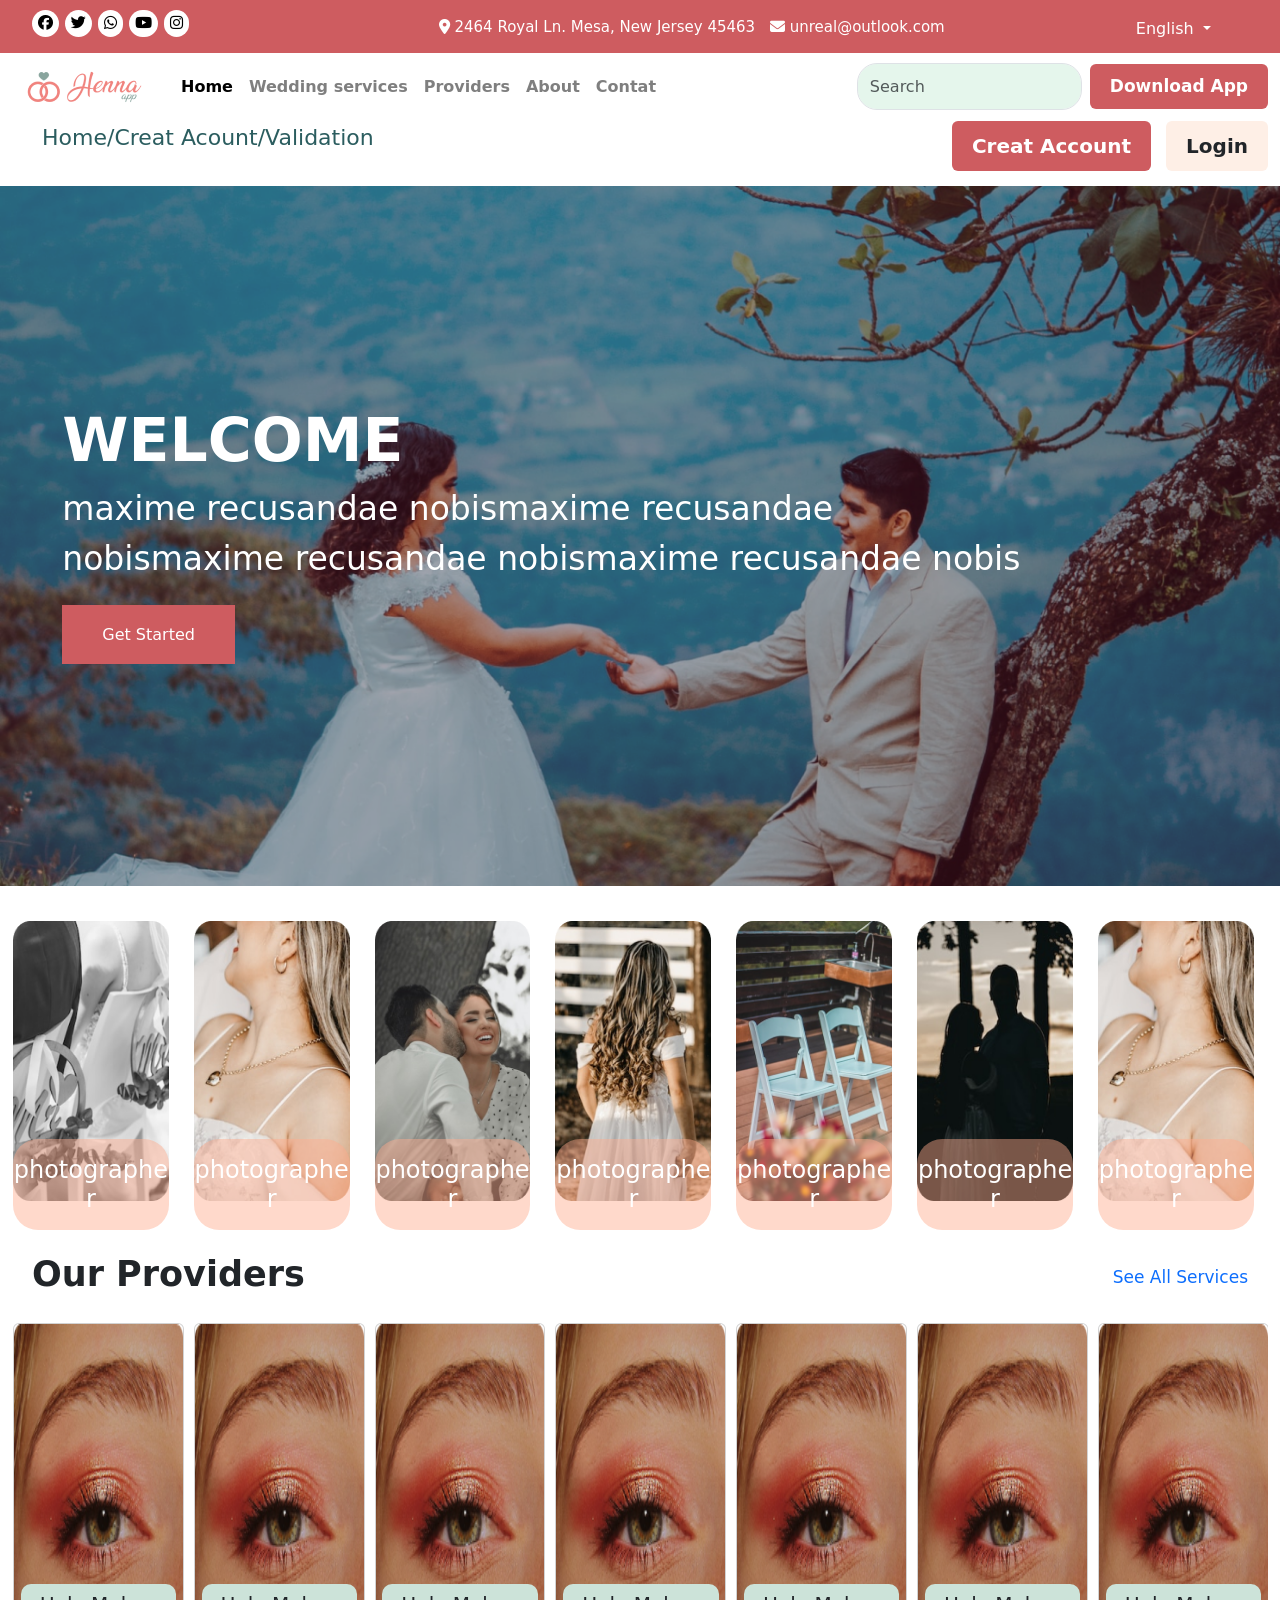
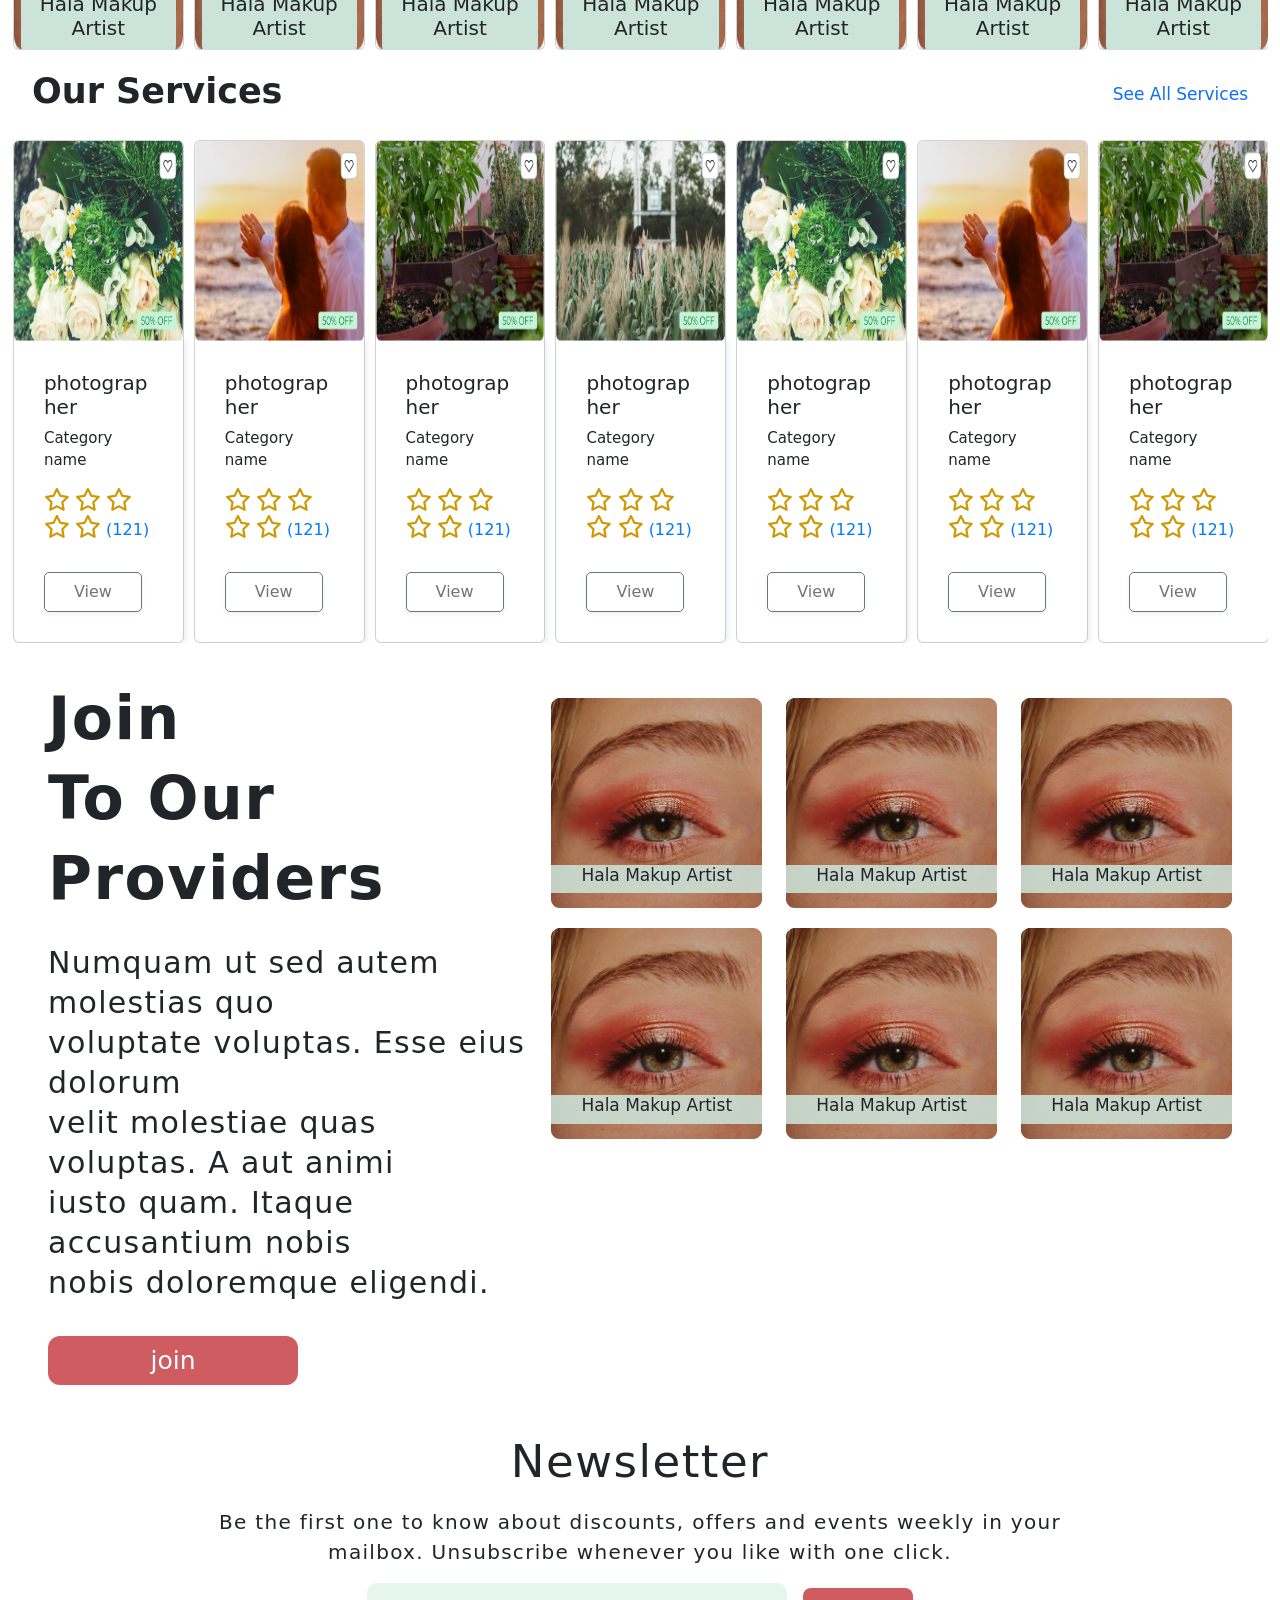
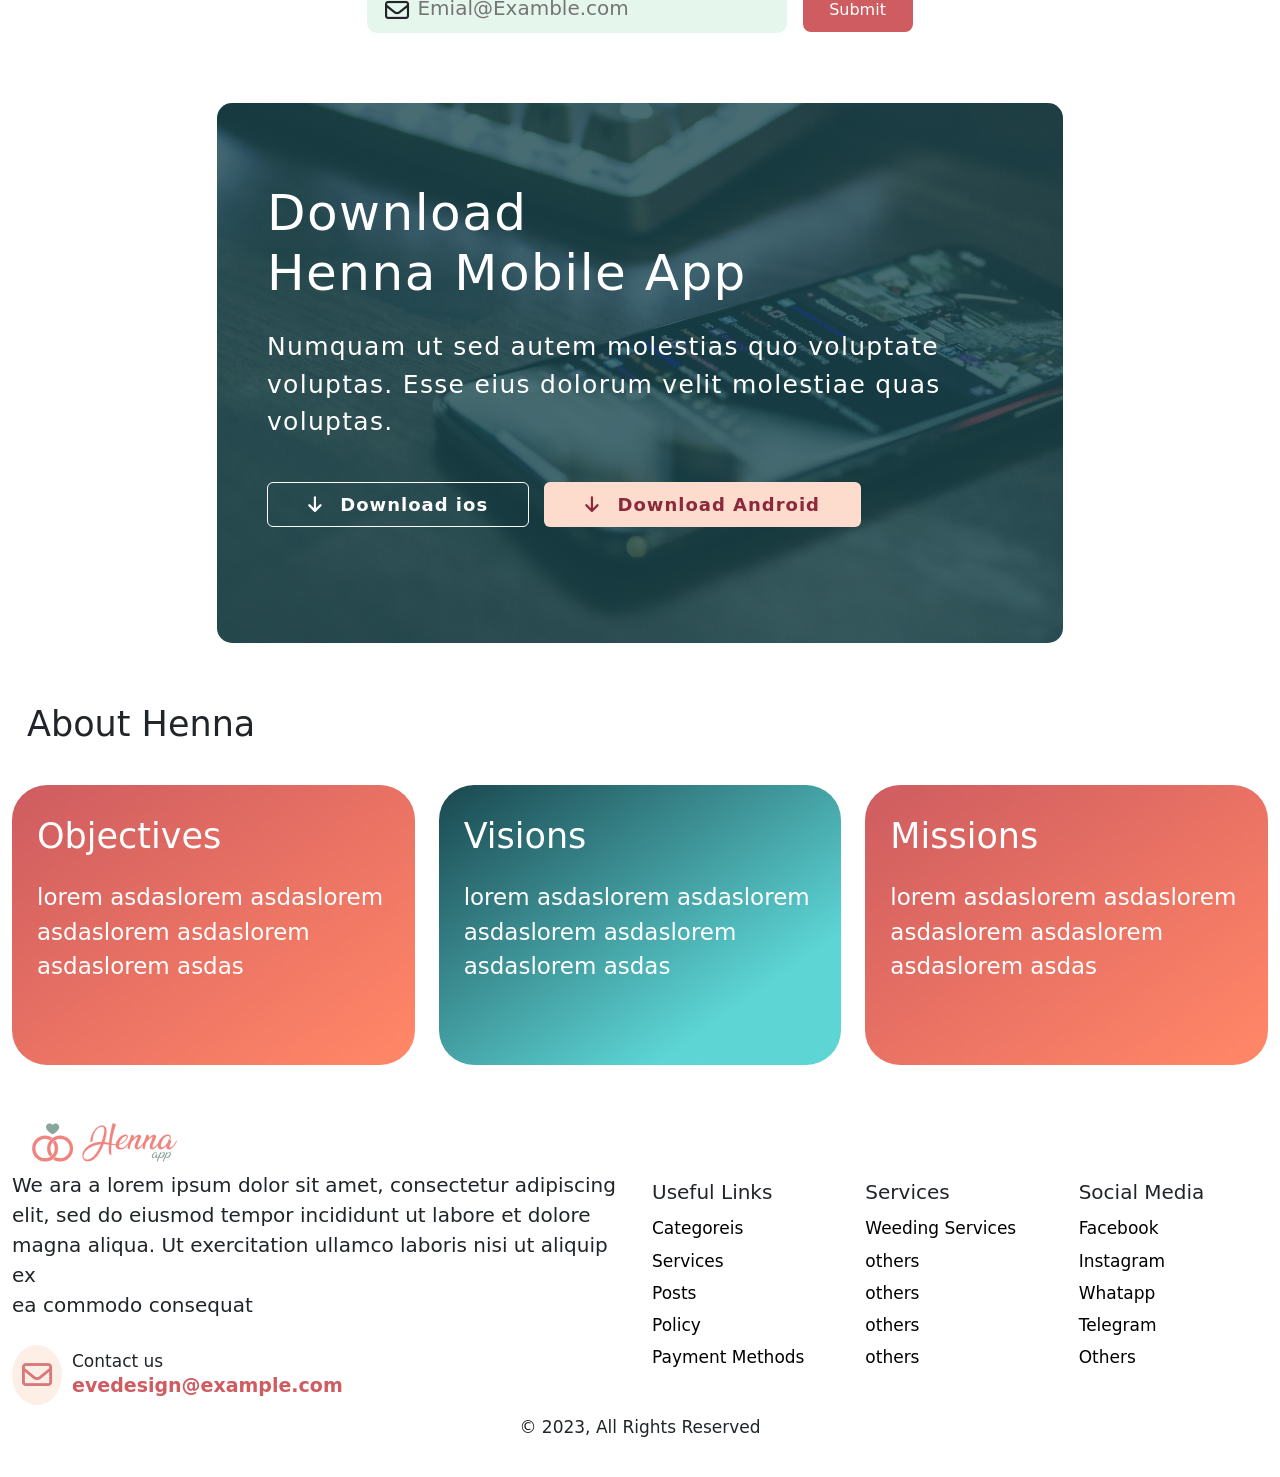
<file: index.html>
<!DOCTYPE html>
<html lang="en">

<head>
    <meta charset="UTF-8">
    <meta name="viewport" content="width=device-width, initial-scale=1.0">
    <link rel="stylesheet" href="./css/bootstrap.css">
    <link rel="stylesheet" href="./css/style.css">
    <link rel="stylesheet" href="https://cdnjs.cloudflare.com/ajax/libs/font-awesome/6.7.2/css/all.min.css"
        integrity="sha512-Evv84Mr4kqVGRNSgIGL/F/aIDqQb7xQ2vcrdIwxfjThSH8CSR7PBEakCr51Ck+w+/U6swU2Im1vVX0SVk9ABhg=="
        crossorigin="anonymous" referrerpolicy="no-referrer" />
    <link rel="stylesheet" href="https://cdnjs.cloudflare.com/ajax/libs/OwlCarousel2/2.3.4/assets/owl.carousel.min.css"
        integrity="sha512-tS3S5qG0BlhnQROyJXvNjeEM4UpMXHrQfTGmbQ1gKmelCxlSEBUaxhRBj/EFTzpbP4RVSrpEikbmdJobCvhE3g=="
        crossorigin="anonymous" referrerpolicy="no-referrer" />

    <link rel="stylesheet"
        href="https://cdnjs.cloudflare.com/ajax/libs/OwlCarousel2/2.3.4/assets/owl.theme.default.min.css"
        integrity="sha512-sMXtMNL1zRzolHYKEujM2AqCLUR9F2C4/05cdbxjjLSRvMQIciEPCQZo++nk7go3BtSuK9kfa/s+a4f4i5pLkw=="
        crossorigin="anonymous" referrerpolicy="no-referrer" />

    <title>Document</title>
</head>

<body>

    <!-- start header to home padge -->

    <header>

        <!-- Start nav top to home padge  -->

        <nav class="nav-top">
            <div class="container-fluid">
                <div class="row">

                    <!-- icon social to nav top  -->

                    <div class="col col-md-4">
                        <ul class="nav-icon">
                            <li><i class="fa-brands fa-facebook"></i></li>
                            <li><i class="fa-brands fa-twitter"></i></li>
                            <li><i class="fa-brands fa-whatsapp"></i></li>
                            <li><i class="fa-brands fa-youtube"></i></li>
                            <li><i class="fa-brands fa-instagram"></i></li>
                        </ul>
                    </div>

                    <!-- text from nav top-->

                    <div class="col col-md-6 d-md-flex d-none">
                        <div class="nav-text">
                            <p>
                                <i class="fa-solid fa-location-dot"></i>
                                <span>2464 Royal Ln. Mesa, New Jersey 45463</span>
                            </p>

                            <p>
                                <i class="fa-solid fa-envelope"></i>
                                <span>unreal@outlook.com</span>
                            </p>
                        </div>
                    </div>

                    <!-- transalation from nav top -->

                    <div class="col col-md-2 text-center">
                        <div class="dropdown">
                            <button class="btn dropdown-toggle" type="button" data-bs-toggle="dropdown"
                                aria-expanded="false">
                                English
                            </button>
                            <ul class="dropdown-menu">
                                <li>
                                    <a class="dropdown-item" href="./index.html">Arabic</a>
                                </li>
                                <li>
                                    <a class="dropdown-item" href="./index.html">English</a>
                                </li>
                            </ul>
                        </div>
                    </div>
                </div>
            </div>
        </nav>

        <!-- End nav top to home padge  -->

        <!-- Start nav center-->

        <nav class="navbar navbar-expand-lg">
            <div class="container-fluid">

                <!-- image logo prand from nav center  -->

                <a class="navbar-brand" href="#"><img src="./img/Henna Logo-02 2.png" alt="" /></a>

                <!--  button from nav item in mobail screen  -->

                <button class="navbar-toggler" type="button" data-bs-toggle="collapse"
                    data-bs-target="#navbarSupportedContent" aria-controls="navbarSupportedContent"
                    aria-expanded="false" aria-label="Toggle navigation">
                    <span class="navbar-toggler-icon"></span>
                </button>

                <div class="collapse navbar-collapse" id="navbarSupportedContent">

                    <!-- nav center items  -->

                    <ul class="navbar-nav me-auto mb-2 mb-lg-0">
                        <li class="nav-item">
                            <a class="nav-link active" aria-current="page" href="./index.html">Home</a>
                        </li>
                        <li class="nav-item">
                            <a class="nav-link" href="./services.html">Wedding services</a>
                        </li>
                        <li class="nav-item">
                            <a class="nav-link" href="./provide.html">Providers</a>
                        </li>
                        <li class="nav-item">
                            <a class="nav-link" href="./about.html">About</a>
                        </li>
                        <li class="nav-item">
                            <a class="nav-link" href="./contect.html">Contat</a>
                        </li>
                    </ul>

                    <!-- Form nav center  -->

                    <form class="d-flex" role="search">
                        <input class="form-control me-2" type="search" placeholder="Search" aria-label="Search" />
                        <a href="./index.html" class="x`">Download App</a>
                    </form>
                </div>
            </div>
        </nav>

        <!-- End nav center-->

        <!-- Start nav bottom -->

        <div class="container-fluid d-flex justify-content-between nav-button">

            <!-- link to home padge  -->

            <a href="./index.html" class="link-lift-button-nav">Home/Creat Acount/Validation</a>

            <!-- link to creat and login acount  -->

            <div class="bton-nav">
                <a href="./creat acount.html">
                    <button class="btn btn-danger button-creat-nav">
                        Creat Account
                    </button></a>
                <a href="./login.html">
                    <button class="btn button-login-nav">Login</button></a>
            </div>
        </div>

        <!-- End nav bottom -->

    </header>

    <!-- End header to home padge -->

    <!-- Start section 1 in home padge  -->

    <section class="sec1">
        <div class="container-fluid">
            <div class="row">
                <div class="col-md-12">
                    <div class="sec1-text">

                        <!-- heading in section 1 in home padge  -->

                        <h1>WELCOME</h1>
                        <h6>maxime recusandae nobismaxime recusandae <br>nobismaxime recusandae nobismaxime recusandae
                            nobis</h6>

                        <!-- link to start in section 1 in home padge  -->

                        <a href="./index.html">Get Started</a>
                    </div>
                </div>
            </div>
        </div>
    </section>

    <!-- End section 1 in home padge  -->

    <!-- Start section 2 carousel 1 in home padge  -->

    <section class="sec2 ">
        <div class="container-fluid">
            <div class="row">

                <!-- carousel 1 in hme padge -->

                <div class=" owl-carousel owl-theme ">

                    <!-- item 1 in carousel 1 -->

                    <div class="item  ">
                        <div class="card">

                            <!-- image in item 1 in carousel 1 -->

                            <img src="./img/img-cate-1.png" alt="" class="card-image-top img-fluid">

                            <!-- text bottom image item 1 in carousel 1 -->

                            <div class="card-body">
                                <h4 class="text-center">photographer</h4>
                            </div>
                        </div>
                    </div>

                    <!-- item 2 in carousel 1 -->

                    <div class="item mb-10">
                        <div class="card">

                            <!-- image in item 2 in carousel 1 -->

                            <img src="./img/img-cate-2.png" alt="" class="card-image-top img-fluid">

                            <!-- text bottom image item 2 in carousel 1 -->

                            <div class="card-body">
                                <h4 class="text-center">photographer</h4>
                            </div>
                        </div>
                    </div>

                    <!-- item 3 in carousel 1 -->

                    <div class="item mb-10">
                        <div class="card">

                            <!-- image in item 3 in carousel 1 -->

                            <img src="./img/img-cate-3.png" alt="" class="card-image-top img-fluid">

                            <!-- text bottom image item 3 in carousel 1 -->

                            <div class="card-body">
                                <h4 class="text-center">photographer</h4>
                            </div>
                        </div>
                    </div>

                    <!-- item 4 in carousel 1 -->

                    <div class="item mb-10">
                        <div class="card">

                            <!-- image in item 4 in carousel 1 -->

                            <img src="./img/img-cate-4.png" alt="" class="card-image-top img-fluid">

                            <!-- text bottom image item 4 in carousel 1 -->

                            <div class="card-body">
                                <h4 class="text-center">photographer</h4>
                            </div>
                        </div>
                    </div>

                    <!-- item 5 in carousel 1 -->

                    <div class="item mb-10">
                        <div class="card">

                            <!-- image in item 5 in carousel 1 -->

                            <img src="./img/img-cate-5.png" alt="" class="card-image-top img-fluid">

                            <!-- text bottom image item 5 in carousel 1 -->

                            <div class="card-body">
                                <h4 class="text-center">photographer</h4>
                            </div>
                        </div>
                    </div>

                    <!-- item 6 in carousel 1 -->

                    <div class="item mb-10">
                        <div class="card">

                            <!-- image in item 6 in carousel 1 -->

                            <img src="./img/img-cate.png" alt="" class="card-image-top img-fluid">

                            <!-- text bottom image item 6 in carousel 1 -->

                            <div class="card-body">
                                <h4 class="text-center">photographer</h4>
                            </div>
                        </div>
                    </div>

                    <!-- item 7 in carousel 1 -->

                    <div class="item mb-10">
                        <div class="card">

                            <!-- image in item 7 in carousel 1 -->

                            <img src="./img/img-cate-2.png" alt="" class="card-image-top img-fluid">

                            <!-- text bottom image item 7 in carousel 1 -->

                            <div class="card-body">
                                <h4 class="text-center">photographer</h4>
                            </div>
                        </div>
                    </div>
                </div>
            </div>
        </div>
    </section>

    <!-- End section 2 carousel 1 in home padge  -->

    <!-- Start section 3 in services padge "carousel2 section" -->

    <section class=" sec3 carousel2">
        <div class="container-fluid">

            <!-- heading section 3 in services padge -->

            <div class="services">
                <h3>Our Providers</h3>
                <a href="./services.html">See All Services</a>
            </div>

            <!-- carousel 2 in section 3 from services padge -->

            <div class="owl-carousel owl-theme">

                <!-- item 1 in carousel 2 from section 3 -->

                <div class="item">
                    <div class="card">

                        <!-- image from item 1 in carousel 2 section 3  -->

                        <div class="img-provide">
                            <img src="./img/LOGO PROVIDER-3.png" alt="">
                        </div>

                        <!-- text bottom image 1 in carousel 2 section 3  -->

                        <div class="text-buton-img">
                            <h3 class="text-center">Hala Makup Artist</h3>
                        </div>
                    </div>
                </div>

                <!-- item 2 in carousel 2 from section 3 -->

                <div class="item">
                    <div class="card">

                        <!-- image from item 2 in carousel 2 section 3  -->

                        <div class="img-provide">
                            <img src="./img/LOGO PROVIDER-3.png" alt="">
                        </div>

                        <!-- text bottom image 2 in carousel 2 section 3  -->

                        <div class="text-buton-img">
                            <h3 class="text-center">Hala Makup Artist</h3>
                        </div>
                    </div>
                </div>

                <!-- item 3 in carousel 2 from section 3 -->

                <div class="item">
                    <div class="card">

                        <!-- image from item 3 in carousel 2 section 3  -->

                        <div class="img-provide">
                            <img src="./img/LOGO PROVIDER-3.png" alt="">
                        </div>

                        <!-- text bottom image 3 in carousel 2 section 3  -->

                        <div class="text-buton-img">
                            <h3 class="text-center">Hala Makup Artist</h3>
                        </div>
                    </div>
                </div>

                <!-- item 4 in carousel 2 from section 3 -->

                <div class="item">
                    <div class="card">

                        <!-- image from item 4 in carousel 2 section 3  -->

                        <div class="img-provide">
                            <img src="./img/LOGO PROVIDER-3.png" alt="">
                        </div>

                        <!-- text bottom image 4 in carousel 2 section 3  -->

                        <div class="text-buton-img">
                            <h3 class="text-center">Hala Makup Artist</h3>
                        </div>
                    </div>
                </div>
            </div>
        </div>
    </section>

    <!-- End section 3 in services padge "carousel2 section" -->


    <!-- Start carousel 3 in section 4 in provide padge  -->

    <section class="sec4 carousel3">
        <div class="container-fluid">

            <!-- heading carousel 2 section in section 4 in provaid padge  -->

            <div class="services">
                <h3>Our Services</h3>
                <a href="./provide.html">See All Services</a>
            </div>

            <!-- start carousel  -->

            <div class="owl-carousel owl-theme">

                <!-- item 1 in carousel 2 in provide padge -->

                <div class="item">
                    <div class="card">

                        <!-- image item 1 in carousel 2 in provide padge -->

                        <div class="img-provide">
                            <img src="./img/service-1.png" alt="">
                        </div>

                        <!-- text bottom image 1 in carousel 2 in provaid padge -->

                        <div class="information-provide">
                            <h3>photographer</h3>
                            <p>Category name</p>
                            <i class="fa-regular fa-star"></i>
                            <i class="fa-regular fa-star"></i>
                            <i class="fa-regular fa-star"></i>
                            <i class="fa-regular fa-star"></i>
                            <i class="fa-regular fa-star"></i>
                            <span>(121)</span>
                            <a href="./provide.html">View</a>
                        </div>
                    </div>
                </div>

                <!-- item 2 in carousel 2 in provide padge -->

                <div class="item">
                    <div class="card">

                        <!-- image item 2 in carousel 2 in provide padge -->

                        <div class="img-provide">
                            <img src="./img/service-4.png" alt="">
                        </div>

                        <!-- text bottom image 2 in carousel 2 in provaid padge -->

                        <div class="information-provide">
                            <h3>photographer</h3>
                            <p>Category name</p>
                            <i class="fa-regular fa-star"></i>
                            <i class="fa-regular fa-star"></i>
                            <i class="fa-regular fa-star"></i>
                            <i class="fa-regular fa-star"></i>
                            <i class="fa-regular fa-star"></i>
                            <span>(121)</span>
                            <a href="./provide.html">View</a>
                        </div>
                    </div>
                </div>

                <!-- item 3 in carousel 2 in provide padge -->

                <div class="item">
                    <div class="card">

                        <!-- image item 3 in carousel 2 in provide padge -->

                        <div class="img-provide">
                            <img src="./img/service-3.png" alt="">
                        </div>

                        <!-- text bottom image 3 in carousel 2 in provaid padge -->

                        <div class="information-provide">
                            <h3>photographer</h3>
                            <p>Category name</p>
                            <i class="fa-regular fa-star"></i>
                            <i class="fa-regular fa-star"></i>
                            <i class="fa-regular fa-star"></i>
                            <i class="fa-regular fa-star"></i>
                            <i class="fa-regular fa-star"></i>
                            <span>(121)</span>
                            <a href="./provide.html">View</a>
                        </div>
                    </div>
                </div>

                <!-- item 4 in carousel 2 in provide padge -->

                <div class="item">
                    <div class="card">

                        <!-- image item 4 in carousel 2 in provide padge -->

                        <div class="img-provide">
                            <img src="./img/service-2.png" alt="">
                        </div>

                        <!-- text bottom image 4 in carousel 2 in provaid padge -->

                        <div class="information-provide">
                            <h3>photographer</h3>
                            <p>Category name</p>
                            <i class="fa-regular fa-star"></i>
                            <i class="fa-regular fa-star"></i>
                            <i class="fa-regular fa-star"></i>
                            <i class="fa-regular fa-star"></i>
                            <i class="fa-regular fa-star"></i>
                            <span>(121)</span>
                            <a href="./provide.html">View</a>
                        </div>
                    </div>
                </div>
            </div>
        </div>
    </section>

    <!-- End carousel 3 in section 4 in provide padge  -->

    <!-- Start section 5 join provide  -->

    <section class="sec5">
        <div class="container-fluid px-5">
            <div class="row">
                <div class="col-md-5">

                    <!-- heading in section 5 left -->

                    <h2>Join <br> To Our Providers</h2>

                    <!-- paragraph in section 5 left -->

                    <h6>Numquam ut sed autem molestias quo
                        <br> voluptate voluptas. Esse eius dolorum
                        <br> velit molestiae quas voluptas. A aut animi
                        <br> iusto quam. Itaque accusantium nobis
                        <br> nobis doloremque eligendi.
                    </h6>

                    <!-- link to joi in bottom section 5 left -->

                    <a href="./index.html" class="btn join-button">join</a>
                </div>


                <div class="col-md-7">

                    <div class="row">
                        <div class="col-lg-4 col-md-6">
                            <div class="card">

                                <!-- image from item 1 in carousel 2 section 3  -->

                                <div class="img-join">
                                    <img src="./img/LOGO PROVIDER-3.png" alt="">
                                </div>

                                <!-- text bottom image 1 in carousel 2 section 3  -->

                                <div class="text-bottom-img">
                                    <h3 class="text-center d-none d-lg-block d-md-block">Hala Makup Artist</h3>
                                </div>
                            </div>
                        </div>

                        <div class="col-lg-4 col-md-6">
                            <div class="card">

                                <!-- image from item 1 in carousel 2 section 3  -->

                                <div class="img-join">
                                    <img src="./img/LOGO PROVIDER-3.png" alt="">
                                </div>

                                <!-- text bottom image 1 in carousel 2 section 3  -->

                                <div class="text-bottom-img">
                                    <h3 class="text-center d-none d-lg-block d-md-block">Hala Makup Artist</h3>
                                </div>
                            </div>
                        </div>

                        <div class="col-lg-4 col-md-6">
                            <div class="card">

                                <!-- image from item 1 in carousel 2 section 3  -->

                                <div class="img-join">
                                    <img src="./img/LOGO PROVIDER-3.png" alt="">
                                </div>

                                <!-- text bottom image 1 in carousel 2 section 3  -->

                                <div class="text-bottom-img">
                                    <h3 class="text-center d-none d-lg-block d-md-block">Hala Makup Artist</h3>
                                </div>
                            </div>
                        </div>

                        <div class="col-lg-4 col-md-6">
                            <div class="card">

                                <!-- image from item 1 in carousel 2 section 3  -->

                                <div class="img-join">
                                    <img src="./img/LOGO PROVIDER-3.png" alt="">
                                </div>

                                <!-- text bottom image 1 in carousel 2 section 3  -->

                                <div class="text-bottom-img">
                                    <h3 class="text-center d-none d-lg-block d-md-block">Hala Makup Artist</h3>
                                </div>
                            </div>
                        </div>
                        <div class="col-lg-4 col-md-6">
                            <div class="card">

                                <!-- image from item 1 in carousel 2 section 3  -->

                                <div class="img-join">
                                    <img src="./img/LOGO PROVIDER-3.png" alt="">
                                </div>

                                <!-- text bottom image 1 in carousel 2 section 3  -->

                                <div class="text-bottom-img">
                                    <h3 class="text-center d-none d-lg-block d-md-block">Hala Makup Artist</h3>
                                </div>
                            </div>
                        </div>
                        <div class="col-lg-4 col-md-6">
                            <div class="card">

                                <!-- image from item 1 in carousel 2 section 3  -->

                                <div class="img-join">
                                    <img src="./img/LOGO PROVIDER-3.png" alt="">
                                </div>

                                <!-- text bottom image 1 in carousel 2 section 3  -->

                                <div class="text-bottom-img">
                                    <h3 class="text-center d-none d-lg-block d-md-block">Hala Makup Artist</h3>
                                </div>
                            </div>
                        </div>

                    </div>

                </div>
            </div>

        </div>

    </section>

    <!-- End section 5 join provide  -->

    <!-- Start Newsletter section 6 in home padge -->

    <section class="sec6">

        <div class="container">

            <!-- heading newsletter section 6 in home padge -->

            <div class="heading text-center">
                <h2>Newsletter</h2>
                <p>Be the first one to know about discounts, offers and events weekly in your <br>
                    mailbox. Unsubscribe whenever you like with one click.
                </p>

                <!-- form in newsletter section in home padge -->
                
                <form action="">

                    <!-- mail input  -->
                    
                    <div class="mail text-center">
                        <i class="fa-regular fa-envelope"></i>
                        <input type="email" name="email" class="email" placeholder="Emial@Examble.com">
                    </div>

                    <!-- submit input -->
                    
                    <input type="submit" class="submit-newslatter">
                </form>
            </div>

            <!-- bottom newslatter section 6 -->
            
            <div class="bottom-newslatter ">

                <!-- heading bootom newslatter section 6 -->
                
                <h2>Download <br> Henna Mobile App</h2>
                <p>Numquam ut sed autem molestias quo voluptate <br>
                    voluptas. Esse eius dolorum velit molestiae quas <br>
                    voluptas.
                </p>

                <!-- links download bottom newslatter section 6 -->
                
                <div class="link-bottom">
                    <a href="./index.html" class="btn  ios-button"><i class="fa-solid fa-arrow-down"></i> Download ios</a>
                    <a href="./index.html" class="btn android-button"><i class="fa-solid fa-arrow-down"></i> Download Android</a>
                </div>
            </div>
        </div>
    </section>

    <!-- start section2 from about padge  -->

    <section class="sec7 about-hanna">
        <div class="container-fluid">
            <h3>About Henna</h3>
            <div class="row">

                <!-- objectives from about padge  -->

                <div class="col-md-4">
                    <div class="card vision1">
                        <h2>Objectives</h2>
                        <p>lorem asdaslorem asdaslorem <br> asdaslorem asdaslorem <br> asdaslorem asdas</p>
                    </div>
                </div>

                <!-- vision from about padge  -->

                <div class="col-md-4">
                    <div class="card vision2">
                        <h2>Visions</h2>
                        <p>lorem asdaslorem asdaslorem <br> asdaslorem asdaslorem <br> asdaslorem asdas</p>
                    </div>
                </div>

                <!-- mission from about padge  -->

                <div class="col-md-4">
                    <div class="card vision3">
                        <h2>Missions</h2>
                        <p>lorem asdaslorem asdaslorem <br> asdaslorem asdaslorem <br> asdaslorem asdas</p>
                    </div>
                </div>
            </div>
        </div>
    </section>

    <!-- End Newsletter section 6 in home padge -->

    <!-- Start footer padge  -->

    <footer>
        <div class="container-fluid">
            <div class="row">

                <!-- colom one from footer padge  -->

                <div class="col-md-6">

                    <!-- image prand logo from colom one footer  -->

                    <img src="./img/Fictional Logos-footer.png" alt="">

                    <!-- text from colom one footer  -->

                    <p class="pragraph-top">We ara a lorem ipsum dolor sit amet, consectetur adipiscing <br>
                        elit, sed do eiusmod tempor incididunt ut labore et dolore <br>
                        magna aliqua. Ut exercitation ullamco laboris nisi ut aliquip ex <br>
                        ea commodo consequat
                    </p>

                    <!-- contact mail from colomone footer  -->

                    <div class="contact-footer">
                        <i class="fa-regular fa-envelope"></i>
                        <div class="information-footer">
                            <h5>Contact us</h5>
                            <span>evedesign@example.com</span>
                        </div>
                    </div>
                </div>

                <!-- colom two from footer padge  -->

                <div class="col-lg-2 col-md-6">

                    <!-- header from cololm two  -->

                    <h4>Useful Links</h4>

                    <!-- unorder list from colom two footer  -->

                    <ul>
                        <li><a href="./index.html">Categoreis</a></li>
                        <li><a href="./index.html">Services</a></li>
                        <li><a href="./index.html">Posts</a></li>
                        <li><a href="./index.html">Policy</a></li>
                        <li><a href="./index.html">Payment Methods</a></li>
                    </ul>
                </div>

                <!-- colom three from footer padge  -->

                <div class="col-lg-2 col-md-6">

                    <!-- header from cololm three  -->

                    <h4>Services</h4>

                    <!-- unorder list from colom three footer  -->

                    <ul>
                        <li><a href="./index.html">Weeding Services</a></li>
                        <li><a href="./index.html">others</a></li>
                        <li><a href="./index.html">others</a></li>
                        <li><a href="./index.html">others</a></li>
                        <li><a href="./index.html">others</a></li>
                    </ul>
                </div>

                <!-- colom four from footer padge  -->

                <div class="col-lg-2 col-md-6">

                    <!-- header from cololm four  -->

                    <h4>Social Media </h4>

                    <!-- unorder list from colom four footer  -->

                    <ul>
                        <li><a href="./index.html">Facebook</a></li>
                        <li><a href="./index.html">Instagram</a></li>
                        <li><a href="./index.html">Whatapp</a></li>
                        <li><a href="./index.html">Telegram</a></li>
                        <li><a href="./index.html">Others</a></li>
                    </ul>
                </div>

                <!-- copy right footer  -->

                <div class="col-12">
                    <p class="text-center copy-right">© 2023, All Rights Reserved</p>
                </div>
            </div>
        </div>
    </footer>

    <!-- End footer padge  -->

    <!-- ================ End HTML code ===================== -->

    <!-- ====================================================================================== -->


    <!-- library from java script -->


    <script src="./js/popper.min.js"></script>
    <script src="./js/jquery-3.7.1.min.js"></script>
    <script src="./js/bootstrap.js"></script>

    <script src="https://cdnjs.cloudflare.com/ajax/libs/jquery/3.7.1/jquery.min.js"
        integrity="sha512-v2CJ7UaYy4JwqLDIrZUI/4hqeoQieOmAZNXBeQyjo21dadnwR+8ZaIJVT8EE2iyI61OV8e6M8PP2/4hpQINQ/g=="
        crossorigin="anonymous" referrerpolicy="no-referrer">
        </script>

    <script src="https://cdnjs.cloudflare.com/ajax/libs/OwlCarousel2/2.3.4/owl.carousel.min.js"
        integrity="sha512-bPs7Ae6pVvhOSiIcyUClR7/q2OAsRiovw4vAkX+zJbw3ShAeeqezq50RIIcIURq7Oa20rW2n2q+fyXBNcU9lrw=="
        crossorigin="anonymous" referrerpolicy="no-referrer">
        </script>

    <!-- Start java script code  -->

    <script>
        $('.owl-carousel').owlCarousel({
            loop: true,
            margin: 10,
            nav: true,
            responsive: {
                0: {
                    items: 1
                },
                600: {
                    items: 3
                },
                1000: {
                    items: 7
                }
            }
        })
    </script>

    <!-- End java script code  -->

</body>

</html>
</file>
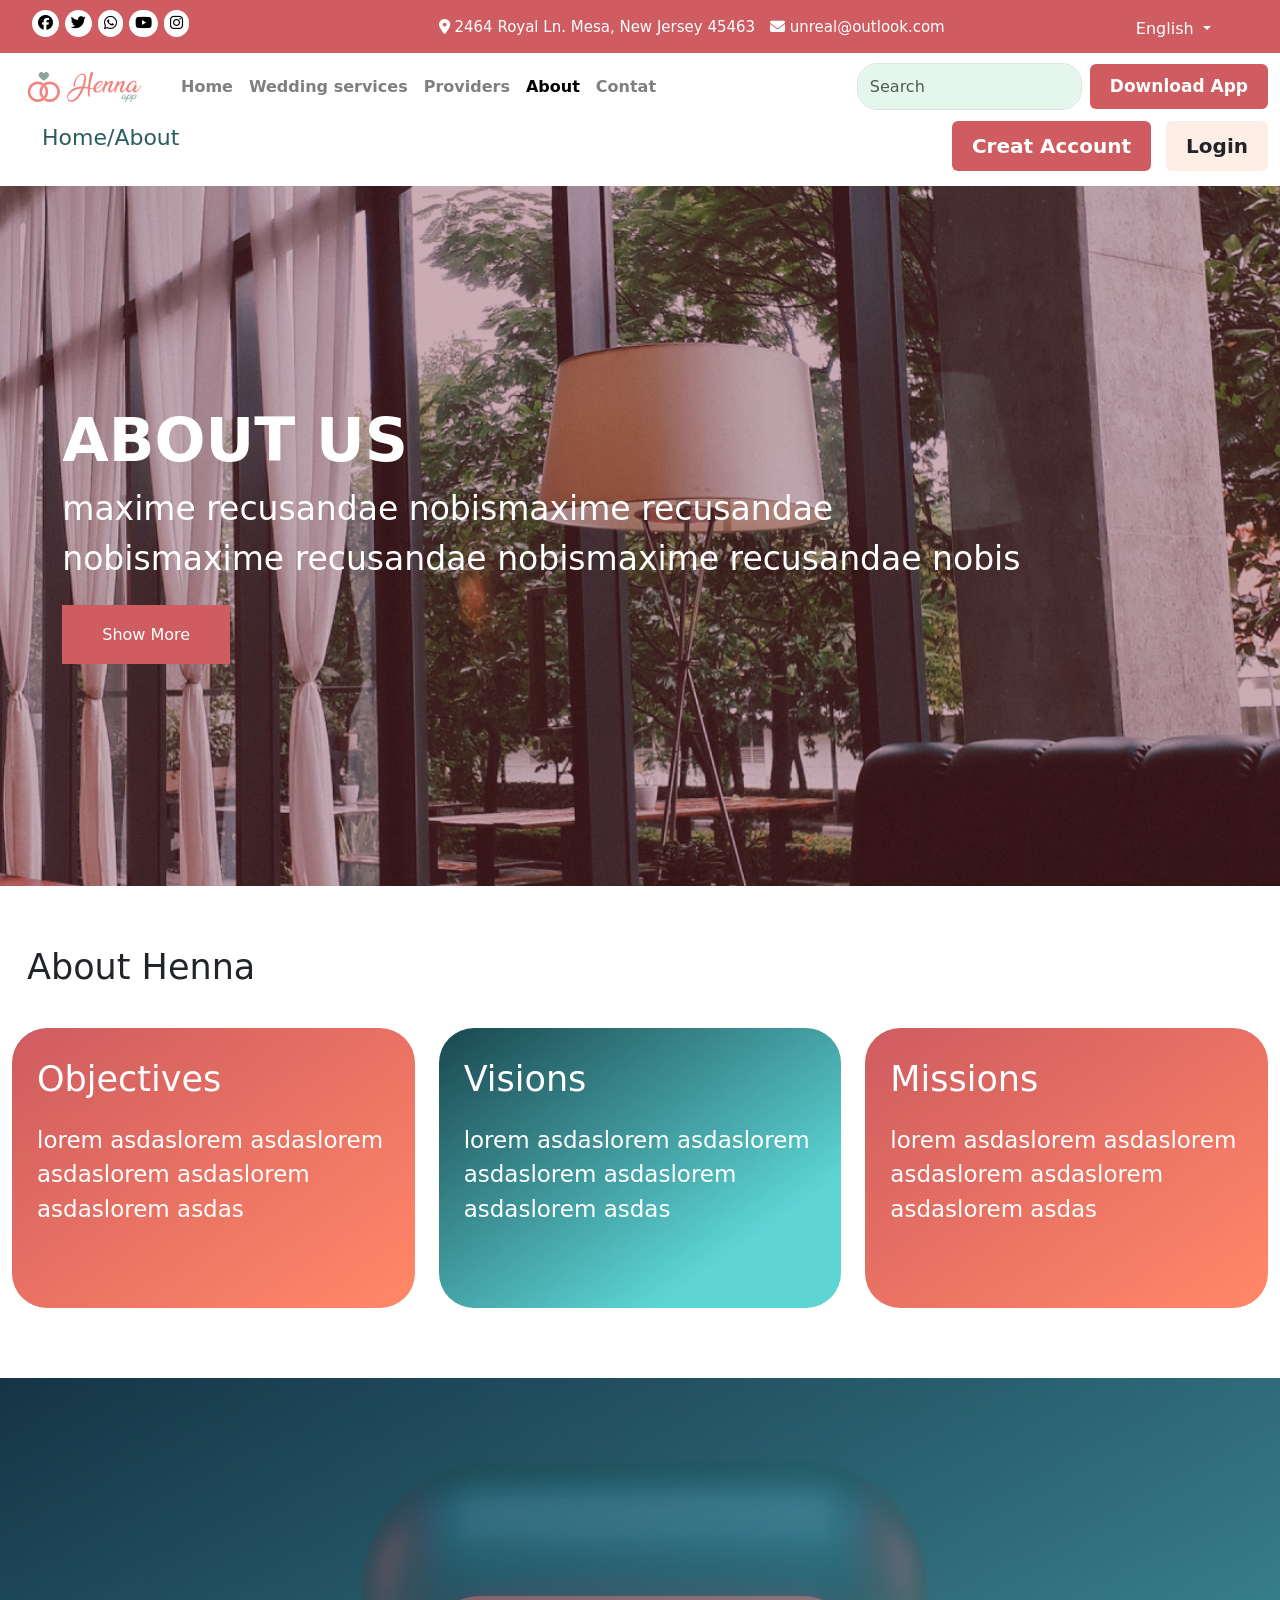
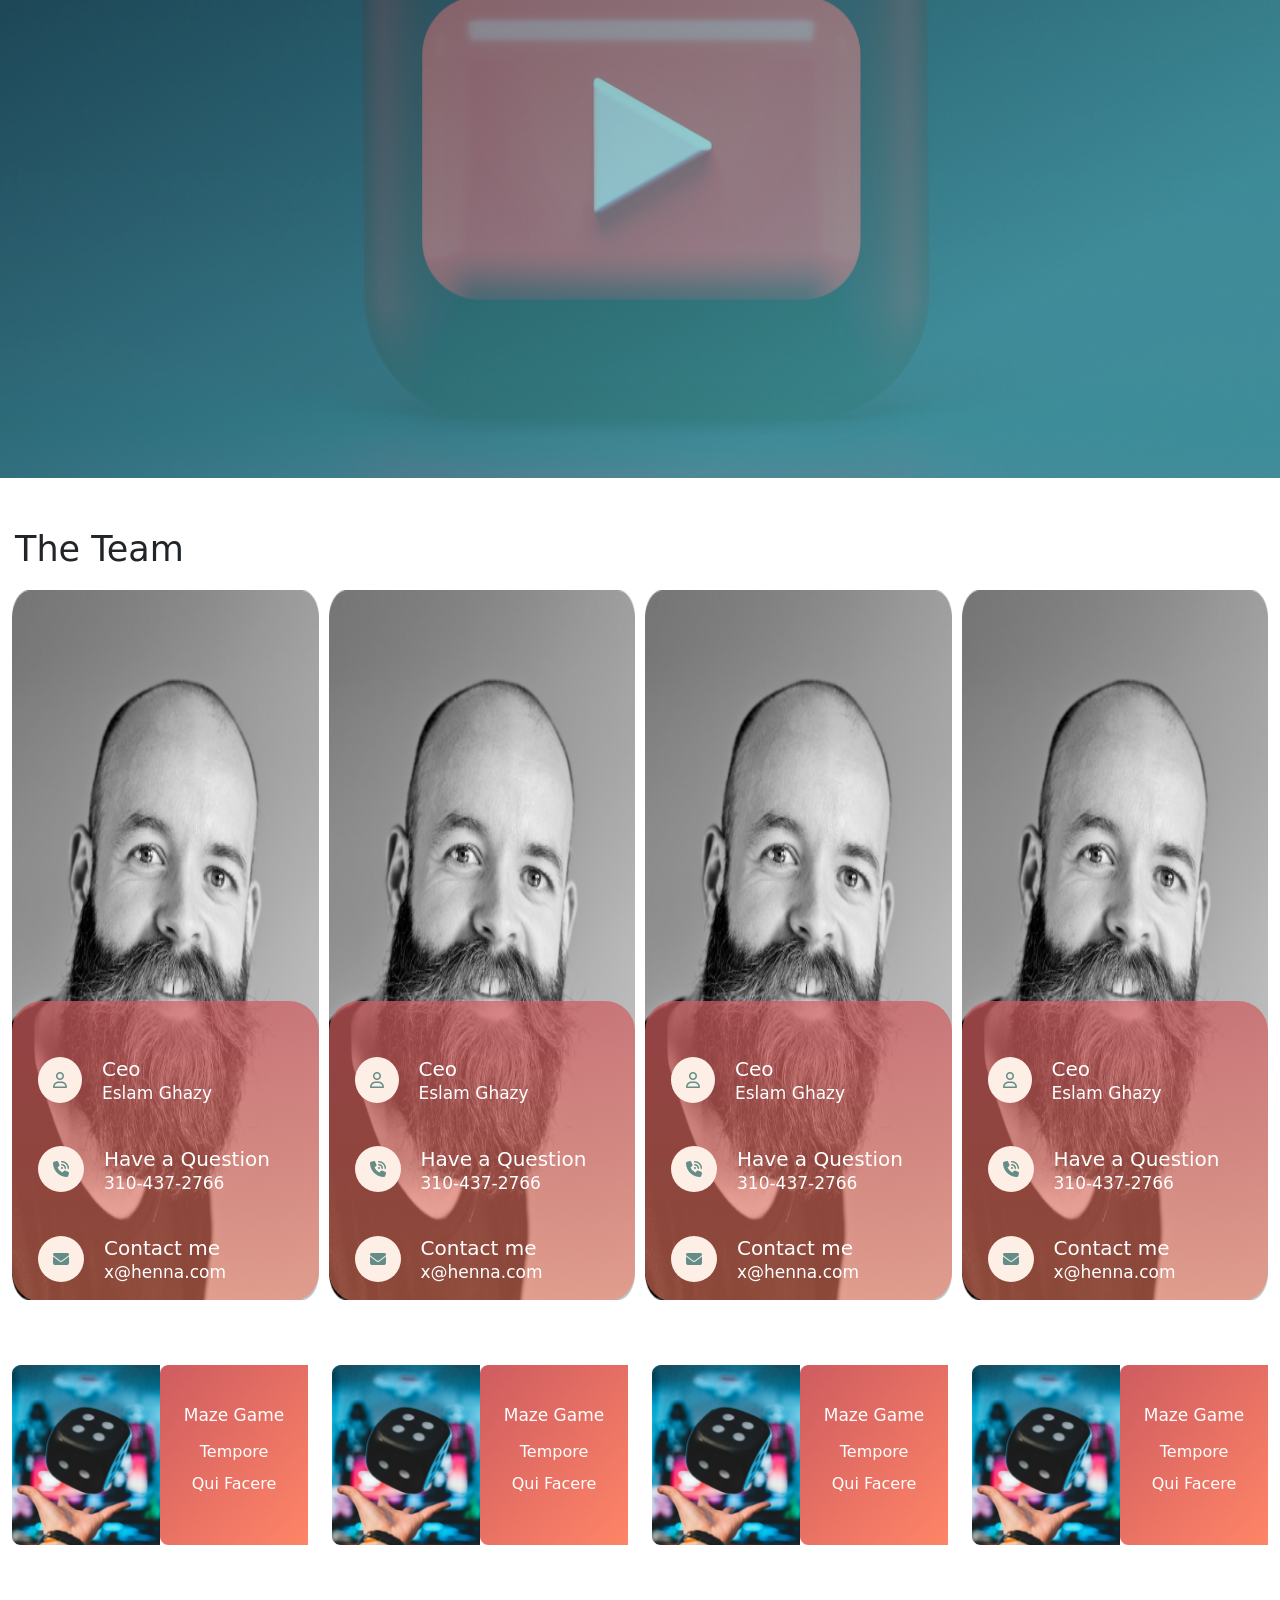
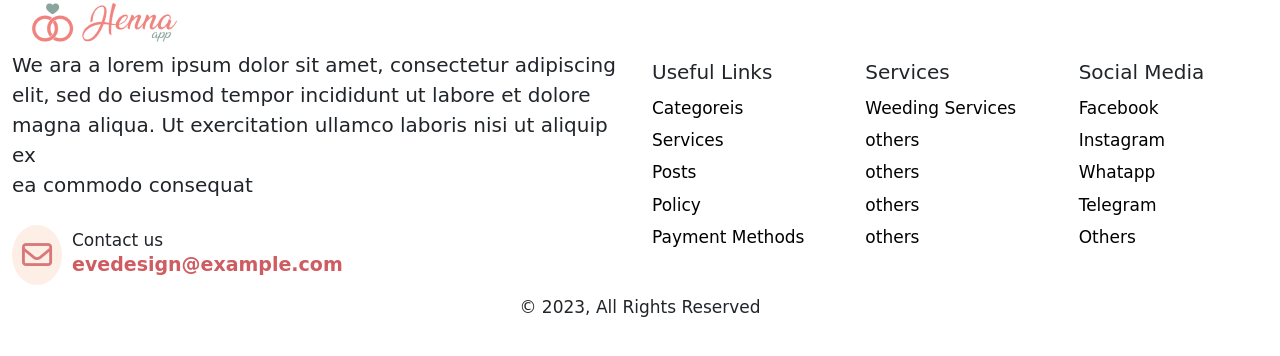
<file: about.html>
<!DOCTYPE html>
<html lang="en">

<head>
    <meta charset="UTF-8">
    <meta name="viewport" content="width=device-width, initial-scale=1.0">
    <link rel="stylesheet" href="./css/bootstrap.css">
    <link rel="stylesheet" href="./css/style.css">
    <link rel="stylesheet" href="./css/about.css">
    <link rel="stylesheet" href="https://cdnjs.cloudflare.com/ajax/libs/font-awesome/6.7.2/css/all.min.css"
        integrity="sha512-Evv84Mr4kqVGRNSgIGL/F/aIDqQb7xQ2vcrdIwxfjThSH8CSR7PBEakCr51Ck+w+/U6swU2Im1vVX0SVk9ABhg=="
        crossorigin="anonymous" referrerpolicy="no-referrer" />
    <link rel="stylesheet" href="https://cdnjs.cloudflare.com/ajax/libs/OwlCarousel2/2.3.4/assets/owl.carousel.min.css"
        integrity="sha512-tS3S5qG0BlhnQROyJXvNjeEM4UpMXHrQfTGmbQ1gKmelCxlSEBUaxhRBj/EFTzpbP4RVSrpEikbmdJobCvhE3g=="
        crossorigin="anonymous" referrerpolicy="no-referrer" />

    <link rel="stylesheet"
        href="https://cdnjs.cloudflare.com/ajax/libs/OwlCarousel2/2.3.4/assets/owl.theme.default.min.css"
        integrity="sha512-sMXtMNL1zRzolHYKEujM2AqCLUR9F2C4/05cdbxjjLSRvMQIciEPCQZo++nk7go3BtSuK9kfa/s+a4f4i5pLkw=="
        crossorigin="anonymous" referrerpolicy="no-referrer" />

    <title>Document</title>
</head>

<body>

    <!-- start header to about padge -->

    <header>
        
        <!-- Start nav top to about padge  -->

        <nav class="nav-top">
            <div class="container-fluid">
                <div class="row">

                    <!-- icon social to nav top  -->

                    <div class="col col-md-4">
                        <ul class="nav-icon">
                            <li> <i class="fa-brands fa-facebook"></i>
                            <li> <i class="fa-brands fa-twitter"></i>
                            <li> <i class="fa-brands fa-whatsapp"></i>
                            <li> <i class="fa-brands fa-youtube"></i>
                            <li> <i class="fa-brands fa-instagram"></i>
                        </ul>
                    </div>

                    <!-- text from nav top-->

                    <div class="col col-md-6 d-md-flex d-none ">
                        <div class="nav-text">
                            <p>
                                <i class="fa-solid fa-location-dot"></i>
                                <span>2464 Royal Ln. Mesa, New Jersey 45463</span>
                            </p>
                            <p>
                                <i class="fa-solid fa-envelope"></i>
                                <span>unreal@outlook.com</span>
                            </p>
                        </div>
                    </div>

                    <!-- transalation from nav top -->

                    <div class="col col-md-2 text-center">
                        <div class="dropdown">
                            <button class="btn dropdown-toggle" type="button" data-bs-toggle="dropdown"
                                aria-expanded="false">
                                English
                            </button>
                            <ul class="dropdown-menu">
                                <li><a class="dropdown-item" href="./index.html">Arabic</a></li>
                                <li><a class="dropdown-item" href="./index.html">English</a></li>
                            </ul>
                        </div>
                    </div>
                </div>
            </div>
        </nav>

        <!-- End nav top to about padge  -->

        <!-- Start nav center-->

        <nav class="navbar navbar-expand-lg">
            <div class="container-fluid">

                <!-- image logo prand from nav center  -->

                <a class="navbar-brand" href="#"><img src="./img/Henna Logo-02 2.png" alt=""></a>

                <!--  button from nav item in mobail screen  -->

                <button class="navbar-toggler" type="button" data-bs-toggle="collapse"
                    data-bs-target="#navbarSupportedContent" aria-controls="navbarSupportedContent"
                    aria-expanded="false" aria-label="Toggle navigation">
                    <span class="navbar-toggler-icon"></span>
                </button>

                <div class="collapse navbar-collapse" id="navbarSupportedContent">

                    <!-- nav center items  -->

                    <ul class="navbar-nav me-auto mb-2 mb-lg-0">
                        <li class="nav-item">
                            <a class="nav-link " aria-current="page" href="./index.html">Home</a>
                        </li>
                        <li class="nav-item">
                            <a class="nav-link" href="./services.html">Wedding services</a>
                        </li>
                        <li class="nav-item">
                            <a class="nav-link" href="./provide.html">Providers</a>
                        </li>
                        <li class="nav-item">
                            <a class="nav-link active" href="./about.html">About</a>
                        </li>
                        <li class="nav-item">
                            <a class="nav-link" href="./contect.html">Contat</a>
                        </li>
                    </ul>

                    <!-- Form nav center  -->

                    <form class="d-flex" role="search">
                        <input class="form-control me-2" type="search" placeholder="Search" aria-label="Search">
                        <a href="./index.html" class="x`">Download App</a>
                    </form>
                </div>
            </div>
        </nav>

        <!-- End nav center-->

        <!-- Start nav bottom -->

        <div class="container-fluid d-flex justify-content-between nav-button">

            <!-- link to home padge  -->

            <a href="./index.html" class="link-lift-button-nav">Home/About</a>

            <!-- link to creat and login acount  -->

            <div class="bton-nav">
                <a href="./creat acount.html"> <button class="btn btn-danger button-creat-nav">Creat Account</button></a>
                <a href="./login.html"> <button class="btn button-login-nav">Login</button></a>
            </div>
        </div>

        <!-- End nav bottom -->

    </header>

    <!-- End header to about padge -->

    <!-- Start section1 from about padge  -->

    <section class="sec1">
        <div class="container-fluid">
            <div class="row">
                <div class="col-md-12">
                    <div class="sec1-text">
                        <h1>ABOUT US</h1>
                        <h6>maxime recusandae nobismaxime recusandae <br>nobismaxime recusandae nobismaxime recusandae
                            nobis</h6>
                        <a href="./index.html">Show More</a>
                    </div>
                </div>
            </div>
        </div>
    </section>

    <!-- End section1 from about padge  -->



    <!-- start section2 from about padge  -->

    <section class="sec2 about-hanna">
        <div class="container-fluid">
            <h3>About Henna</h3>
            <div class="row">

                <!-- objectives from about padge  -->

                <div class="col-md-4">
                    <div class="card vision1">
                        <h2>Objectives</h2>
                        <p>lorem asdaslorem asdaslorem <br> asdaslorem asdaslorem <br> asdaslorem asdas</p>
                    </div>
                </div>

                <!-- vision from about padge  -->

                <div class="col-md-4">
                    <div class="card vision2">
                        <h2>Visions</h2>
                        <p>lorem asdaslorem asdaslorem <br> asdaslorem asdaslorem <br> asdaslorem asdas</p>
                    </div>
                </div>

                <!-- mission from about padge  -->

                <div class="col-md-4">
                    <div class="card vision3">
                        <h2>Missions</h2>
                        <p>lorem asdaslorem asdaslorem <br> asdaslorem asdaslorem <br> asdaslorem asdas</p>
                    </div>
                </div>
            </div>
        </div>
    </section>

    <!-- End section2 from about padge  -->

    <!-- Start section3 from about padge image background youtube  -->
    <section class="sec3">
    </section>
    <!-- End section3 from about padge image background youtube  -->

    <!-- Start section4 from about padge "the team"  -->

    <section class="sec4">

        <!-- header from section4 -->

        <h3>The Team</h3>

        <div class="container-fluid">
            <div class="row">

                <!-- Start carousel from padge about "team carousel" -->

                <div class=" owl-carousel owl-theme ">

                    <!-- iteam one frome carousel team  -->

                    <div class="item">
                        <div class="card">

                            <!-- image from item one  -->

                            <img src="./img/team.png" alt="" class="card-image-top img-fluid">

                            <!-- information from item one  -->

                            <div class="card-body">

                                <!-- user name from item one  -->

                                <div class="user">
                                    <i class="fa-regular fa-user"></i>
                                    <div class="information">
                                        <h5>Ceo</h5>
                                        <span>Eslam Ghazy</span>
                                    </div>
                                </div>

                                <!-- contect with phone for item one  -->

                                <div class="user">
                                    <i class="fa-solid fa-phone-volume"></i>
                                    <div class="information">
                                        <h5>Have a Question</h5>
                                        <span>310-437-2766</span>
                                    </div>
                                </div>

                                <!-- contec with mail for item one  -->

                                <div class="user">
                                    <i class="fa-solid fa-envelope"></i>
                                    <div class="information">
                                        <h5>Contact me</h5>
                                        <span>x@henna.com</span>
                                    </div>

                                </div>
                            </div>
                        </div>
                    </div>



                    <!-- iteam two frome carousel team  -->

                    <div class="item mb-10">
                        <div class="card">

                            <!-- image from item two  -->

                            <img src="./img/team.png" alt="" class="card-image-top img-fluid">

                            <!-- information from item two  -->

                            <div class="card-body">

                                <!-- user name from item two  -->

                                <div class="user">
                                    <i class="fa-regular fa-user"></i>
                                    <div class="information">
                                        <h5>Ceo</h5>
                                        <span>Eslam Ghazy</span>
                                    </div>
                                </div>

                                <!-- contect with phone for item two  -->

                                <div class="user">
                                    <i class="fa-solid fa-phone-volume"></i>
                                    <div class="information">
                                        <h5>Have a Question</h5>
                                        <span>310-437-2766</span>
                                    </div>

                                </div>

                                <!-- contect with mail for item two  -->

                                <div class="user">
                                    <i class="fa-solid fa-envelope"></i>
                                    <div class="information">
                                        <h5>Contact me</h5>
                                        <span>x@henna.com</span>
                                    </div>
                                </div>
                            </div>
                        </div>
                    </div>

                    <!-- iteam three frome carousel team  -->

                    <div class="item mb-10">
                        <div class="card">

                            <!-- image from item three  -->

                            <img src="./img/team.png" alt="" class="card-image-top img-fluid">

                            <!-- information from item three  -->

                            <div class="card-body">

                                <!-- user name from item three  -->

                                <div class="user">
                                    <i class="fa-regular fa-user"></i>
                                    <div class="information">
                                        <h5>Ceo</h5>
                                        <span>Eslam Ghazy</span>
                                    </div>
                                </div>

                                <!-- contect with phone for item three  -->

                                <div class="user">
                                    <i class="fa-solid fa-phone-volume"></i>
                                    <div class="information">
                                        <h5>Have a Question</h5>
                                        <span>310-437-2766</span>
                                    </div>
                                </div>

                                <!-- contect with mail for item three  -->

                                <div class="user">
                                    <i class="fa-solid fa-envelope"></i>
                                    <div class="information">
                                        <h5>Contact me</h5>
                                        <span>x@henna.com</span>
                                    </div>

                                </div>
                            </div>
                        </div>
                    </div>

                    <!-- iteam three frome carousel team  -->

                    <div class="item mb-10">
                        <div class="card">

                            <!-- image from item four  -->

                            <img src="./img/team.png" alt="" class="card-image-top img-fluid">

                            <!-- information from item four  -->

                            <div class="card-body">

                                <!-- user name from item four  -->

                                <div class="user">
                                    <i class="fa-regular fa-user"></i>
                                    <div class="information">
                                        <h5>Ceo</h5>
                                        <span>Eslam Ghazy</span>
                                    </div>
                                </div>

                                <!-- contect with phone for item four  -->

                                <div class="user">
                                    <i class="fa-solid fa-phone-volume"></i>
                                    <div class="information">
                                        <h5>Have a Question</h5>
                                        <span>310-437-2766</span>
                                    </div>
                                </div>

                                <!-- contect with mail for item four  -->

                                <div class="user">
                                    <i class="fa-solid fa-envelope"></i>
                                    <div class="information">
                                        <h5>Contact me</h5>
                                        <span>x@henna.com</span>
                                    </div>
                                </div>
                            </div>
                        </div>
                    </div>
                </div>

                <!-- End carousel from padge about "team carousel" -->

            </div>
        </div>
    </section>

    <!-- End section4 from about padge "the team"  -->

    <!-- Start section5 games from about padge  -->

    <section class="sec5">
        <div class="container-fluid">
            <div class="row">

                <!-- game one from about padge  -->

                <div class="col-md-3  ">
                    <div class="card ">

                        <!-- image game one  -->

                        <div class="image-game">
                            <img src="./img/Rectangle 40.png" alt="">
                        </div>

                        <!-- text from game one  -->

                        <div class="text-game">
                            <div class="information-game">
                                <h5 class="text-center">Maze Game</h5>
                                <p class="text-center">Tempore</p>
                                <p class="text-center">Qui Facere</p>
                            </div>
                        </div>
                    </div>
                </div>

                <!-- game two from about padge  -->

                <div class="col-md-3">
                    <div class="card">

                        <!-- image game two  -->

                        <div class="image-game">
                            <img src="./img/Rectangle 40.png" alt="">
                        </div>

                        <!-- text from game one  -->

                        <div class="text-game">
                            <div class="information-game">
                                <h5 class="text-center">Maze Game</h5>
                                <p class="text-center">Tempore</p>
                                <p class="text-center">Qui Facere</p>
                            </div>
                        </div>
                    </div>
                </div>

                <!-- game two from about padge  -->

                <div class="col-md-3">
                    <div class="card">

                        <!-- image game two  -->

                        <div class="image-game">
                            <img src="./img/Rectangle 40.png" alt="">
                        </div>

                        <!-- text from game one  -->

                        <div class="text-game">
                            <div class="information-game">
                                <h5 class="text-center">Maze Game</h5>
                                <p class="text-center">Tempore</p>
                                <p class="text-center">Qui Facere</p>
                            </div>
                        </div>
                    </div>
                </div>

                <!-- game two from about padge  -->

                <div class="col-md-3">
                    <div class="card">

                        <!-- image game two  -->

                        <div class="image-game">
                            <img src="./img/Rectangle 40.png" alt="">
                        </div>

                        <!-- text from game one  -->

                        <div class="text-game">
                            <div class="information-game">
                                <h5 class="text-center">Maze Game</h5>
                                <p class="text-center">Tempore</p>
                                <p class="text-center">Qui Facere</p>
                            </div>
                        </div>
                    </div>
                </div>
            </div>
        </div>
    </section>

    <!-- End section5 games from about padge  -->

    <!-- Start footer padge  -->

    <footer>
        <div class="container-fluid">
            <div class="row">

                <!-- colom one from footer padge  -->

                <div class="col-md-6">

                    <!-- image prand logo from colom one footer  -->

                    <img src="./img/Fictional Logos-footer.png" alt="">

                    <!-- text from colom one footer  -->

                    <p class="pragraph-top">We ara a lorem ipsum dolor sit amet, consectetur adipiscing <br>
                        elit, sed do eiusmod tempor incididunt ut labore et dolore <br>
                        magna aliqua. Ut exercitation ullamco laboris nisi ut aliquip ex <br>
                        ea commodo consequat
                    </p>

                    <!-- contact mail from colomone footer  -->

                    <div class="contact-footer">
                        <i class="fa-regular fa-envelope"></i>
                        <div class="information-footer">
                            <h5>Contact us</h5>
                            <span>evedesign@example.com</span>
                        </div>
                    </div>
                </div>

                <!-- colom two from footer padge  -->

                <div class="col-lg-2 col-md-6">

                    <!-- header from cololm two  -->

                    <h4>Useful Links</h4>

                    <!-- unorder list from colom two footer  -->

                    <ul>
                        <li><a href="./index.html">Categoreis</a></li>
                        <li><a href="./index.html">Services</a></li>
                        <li><a href="./index.html">Posts</a></li>
                        <li><a href="./index.html">Policy</a></li>
                        <li><a href="./index.html">Payment Methods</a></li>
                    </ul>
                </div>

                <!-- colom three from footer padge  -->

                <div class="col-lg-2 col-md-6">

                    <!-- header from cololm three  -->

                    <h4>Services</h4>

                    <!-- unorder list from colom three footer  -->

                    <ul>
                        <li><a href="./index.html">Weeding Services</a></li>
                        <li><a href="./index.html">others</a></li>
                        <li><a href="./index.html">others</a></li>
                        <li><a href="./index.html">others</a></li>
                        <li><a href="./index.html">others</a></li>
                    </ul>
                </div>

                <!-- colom four from footer padge  -->

                <div class="col-lg-2 col-md-6">

                    <!-- header from cololm four  -->

                    <h4>Social Media </h4>

                    <!-- unorder list from colom four footer  -->

                    <ul>
                        <li><a href="./index.html">Facebook</a></li>
                        <li><a href="./index.html">Instagram</a></li>
                        <li><a href="./index.html">Whatapp</a></li>
                        <li><a href="./index.html">Telegram</a></li>
                        <li><a href="./index.html">Others</a></li>
                    </ul>
                </div>

                <!-- copy right footer  -->

                <div class="col-12">
                    <p class="text-center copy-right">© 2023, All Rights Reserved</p>
                </div>
            </div>
        </div>
    </footer>

    <!-- End footer padge  -->

    <!-- ================ End HTML code ===================== -->

    <!-- ====================================================================================== -->


    <!-- library from java script -->


    <script src="./js/popper.min.js"></script>
    <script src="./js/jquery-3.7.1.min.js"></script>
    <script src="./js/bootstrap.js"></script>

    <script src="https://cdnjs.cloudflare.com/ajax/libs/jquery/3.7.1/jquery.min.js"
        integrity="sha512-v2CJ7UaYy4JwqLDIrZUI/4hqeoQieOmAZNXBeQyjo21dadnwR+8ZaIJVT8EE2iyI61OV8e6M8PP2/4hpQINQ/g=="
        crossorigin="anonymous" referrerpolicy="no-referrer">
    </script>

    <script src="https://cdnjs.cloudflare.com/ajax/libs/OwlCarousel2/2.3.4/owl.carousel.min.js"
        integrity="sha512-bPs7Ae6pVvhOSiIcyUClR7/q2OAsRiovw4vAkX+zJbw3ShAeeqezq50RIIcIURq7Oa20rW2n2q+fyXBNcU9lrw=="
        crossorigin="anonymous" referrerpolicy="no-referrer">
    </script>

    <!-- Start java script code  -->

    <script>
        $('.owl-carousel').owlCarousel({
            loop: true,
            margin: 10,
            nav: true,
            responsive: {
                0: {
                    items: 1
                },
                600: {
                    items: 2
                },
                1000: {
                    items: 4
                }
            }
        })
    </script>

    <!-- End java script code  -->

</body>
</html>
</file>
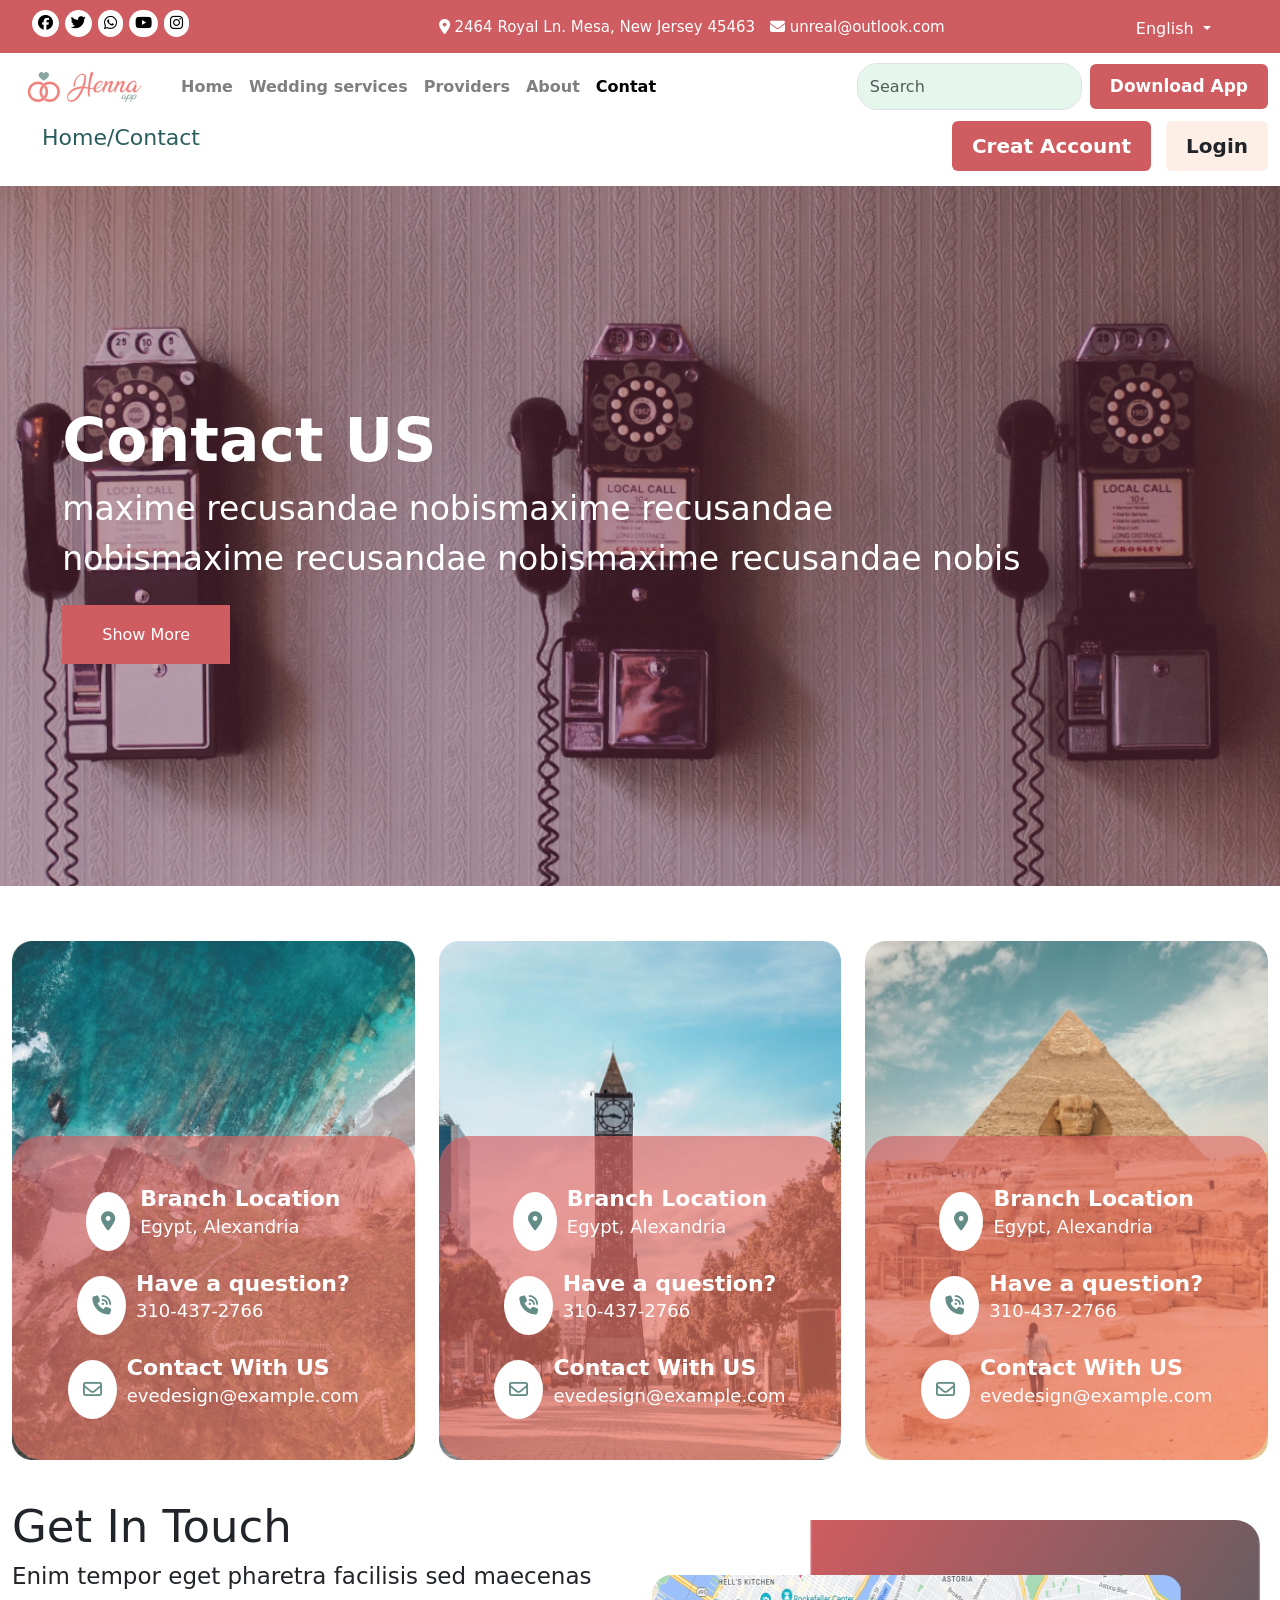
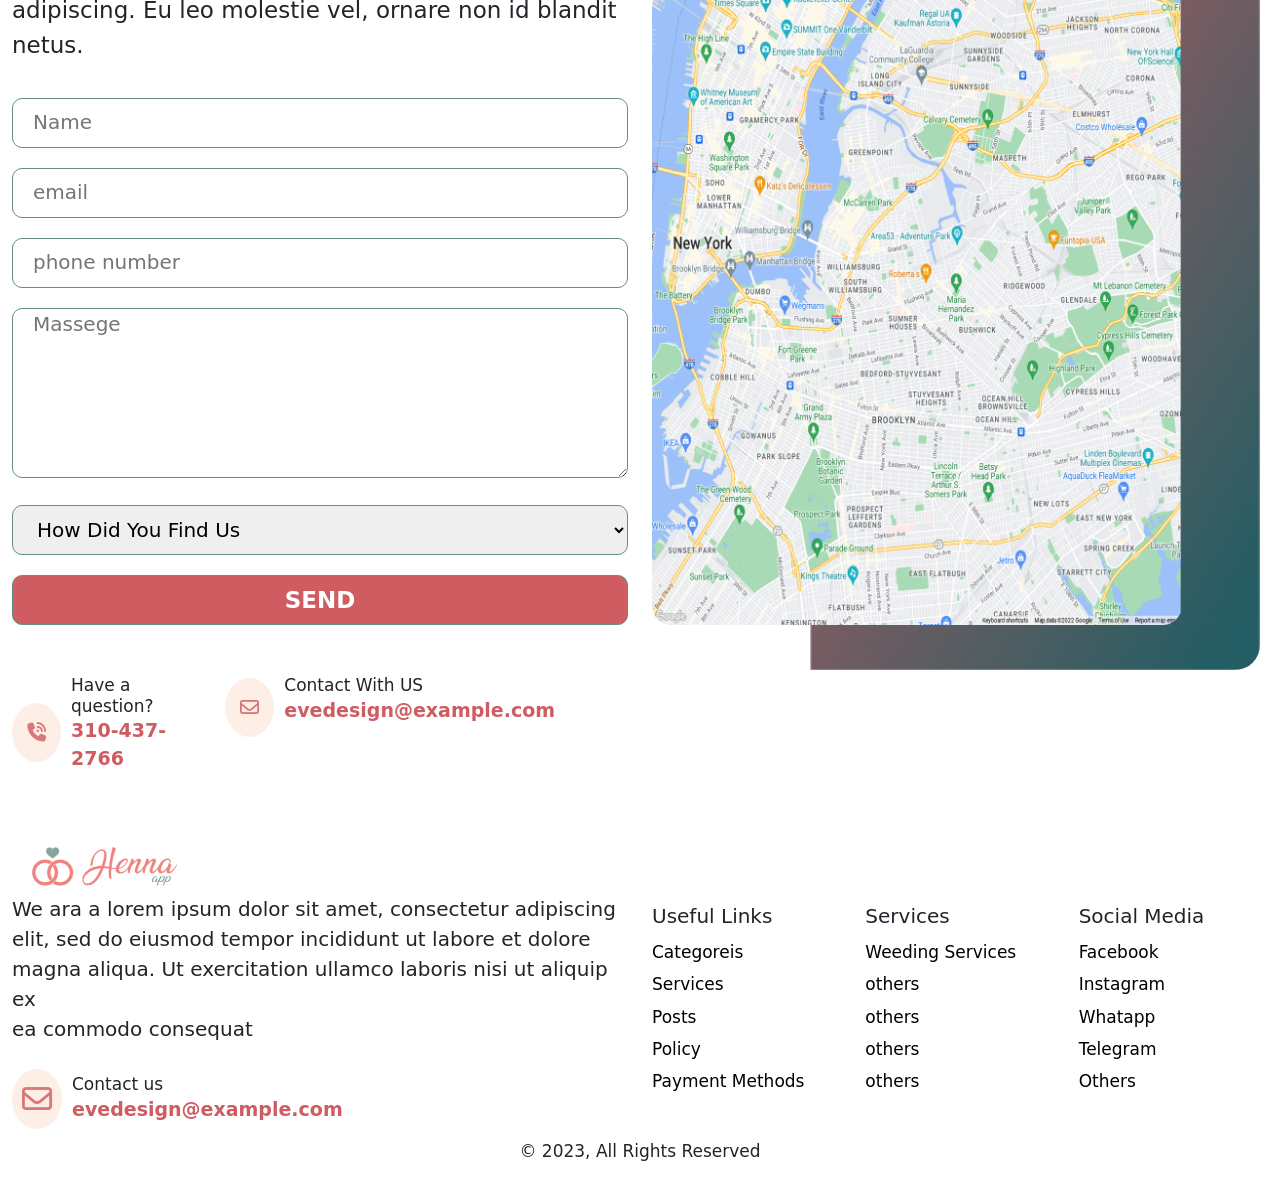
<file: contect.html>
<!DOCTYPE html>
<html lang="en">

<head>
  <meta charset="UTF-8" />
  <meta name="viewport" content="width=device-width, initial-scale=1.0" />
  <link rel="stylesheet" href="./css/bootstrap.css" />
  <link rel="stylesheet" href="./css/style.css" />
  <link rel="stylesheet" href="./css/contact.css" />
  <link rel="stylesheet" href="https://cdnjs.cloudflare.com/ajax/libs/font-awesome/6.7.2/css/all.min.css"
    integrity="sha512-Evv84Mr4kqVGRNSgIGL/F/aIDqQb7xQ2vcrdIwxfjThSH8CSR7PBEakCr51Ck+w+/U6swU2Im1vVX0SVk9ABhg=="
    crossorigin="anonymous" referrerpolicy="no-referrer" />
  <link rel="stylesheet" href="https://cdnjs.cloudflare.com/ajax/libs/OwlCarousel2/2.3.4/assets/owl.carousel.min.css"
    integrity="sha512-tS3S5qG0BlhnQROyJXvNjeEM4UpMXHrQfTGmbQ1gKmelCxlSEBUaxhRBj/EFTzpbP4RVSrpEikbmdJobCvhE3g=="
    crossorigin="anonymous" referrerpolicy="no-referrer" />

  <link rel="stylesheet"
    href="https://cdnjs.cloudflare.com/ajax/libs/OwlCarousel2/2.3.4/assets/owl.theme.default.min.css"
    integrity="sha512-sMXtMNL1zRzolHYKEujM2AqCLUR9F2C4/05cdbxjjLSRvMQIciEPCQZo++nk7go3BtSuK9kfa/s+a4f4i5pLkw=="
    crossorigin="anonymous" referrerpolicy="no-referrer" />

  <title>Document</title>
</head>

<body>

  <!-- start header to cotact padge -->

  <header>

    <!-- Start nav top to cotact padge  -->

    <nav class="nav-top">
      <div class="container-fluid">
        <div class="row">

          <!-- icon social to nav top  -->

          <div class="col col-md-4">
            <ul class="nav-icon">
              <li><i class="fa-brands fa-facebook"></i></li>
              <li><i class="fa-brands fa-twitter"></i></li>
              <li><i class="fa-brands fa-whatsapp"></i></li>
              <li><i class="fa-brands fa-youtube"></i></li>
              <li><i class="fa-brands fa-instagram"></i></li>
            </ul>
          </div>

          <!-- text from nav top-->

          <div class="col col-md-6 d-md-flex d-none">
            <div class="nav-text">
              <p>
                <i class="fa-solid fa-location-dot"></i>
                <span>2464 Royal Ln. Mesa, New Jersey 45463</span>
              </p>

              <p>
                <i class="fa-solid fa-envelope"></i>
                <span>unreal@outlook.com</span>
              </p>
            </div>
          </div>

          <!-- transalation from nav top -->

          <div class="col col-md-2 text-center">
            <div class="dropdown">
              <button class="btn dropdown-toggle" type="button" data-bs-toggle="dropdown" aria-expanded="false">
                English
              </button>
              <ul class="dropdown-menu">
                <li>
                  <a class="dropdown-item" href="./index.html">Arabic</a>
                </li>
                <li>
                  <a class="dropdown-item" href="./index.html">English</a>
                </li>
              </ul>
            </div>
          </div>
        </div>
      </div>
    </nav>

    <!-- End nav top to cotact padge  -->

    <!-- Start nav center-->
    
    <nav class="navbar navbar-expand-lg">
      <div class="container-fluid">

        <!-- image logo prand from nav center  -->
        
        <a class="navbar-brand" href="#"><img src="./img/Henna Logo-02 2.png" alt="" /></a>

        <!--  button from nav item in mobail screen  -->

        <button class="navbar-toggler" type="button" data-bs-toggle="collapse" data-bs-target="#navbarSupportedContent"
          aria-controls="navbarSupportedContent" aria-expanded="false" aria-label="Toggle navigation">
          <span class="navbar-toggler-icon"></span>
        </button>

        <div class="collapse navbar-collapse" id="navbarSupportedContent">

          <!-- nav center items  -->
          
          <ul class="navbar-nav me-auto mb-2 mb-lg-0">
            <li class="nav-item">
              <a class="nav-link" aria-current="page" href="./index.html">Home</a>
            </li>
            <li class="nav-item">
              <a class="nav-link" href="./services.html">Wedding services</a>
            </li>
            <li class="nav-item">
              <a class="nav-link" href="./provide.html">Providers</a>
            </li>
            <li class="nav-item">
              <a class="nav-link" href="./about.html">About</a>
            </li>
            <li class="nav-item">
              <a class="nav-link active" href="./contect.html">Contat</a>
            </li>
          </ul>

          <!-- Form nav center  -->
          
          <form class="d-flex" role="search">
            <input class="form-control me-2" type="search" placeholder="Search" aria-label="Search" />
            <a href="./index.html" class="x`">Download App</a>
          </form>
        </div>
      </div>
    </nav>

    <!-- End nav center-->

    <!-- Start nav bottom -->
    
    <div class="container-fluid d-flex justify-content-between nav-button">

      <!-- link to home padge  -->
      
      <a href="./index.html" class="link-lift-button-nav">Home/Contact</a>

      <!-- link to creat and login acount  -->

      <div class="bton-nav">
        <a href="./creat acount.html">
          <button class="btn btn-danger button-creat-nav">
            Creat Account
          </button></a>
        <a href="./login.html">
          <button class="btn button-login-nav">Login</button></a>
      </div>
    </div>

    <!-- End nav bottom -->
    
  </header>

  <!-- End header to cotact padge -->

  <!-- Start section1 from contact padge  -->
  
  <section class="sec1">
    <div class="container-fluid">
      <div class="row">
        <div class="col-md-12">
          <div class="sec1-text">

            <!-- heading from section1 for contact padge  -->
            
            <h1>Contact US</h1>

            <!-- text from section1 for contact padge  -->
            
            <h6>
              maxime recusandae nobismaxime recusandae <br />nobismaxime
              recusandae nobismaxime recusandae nobis
            </h6>

            <!-- link to hime from bootom section1 in contact padge  -->
            
            <a href="./index.html">Show More</a>
          </div>
        </div>
      </div>
    </div>
  </section>

  <!-- End section1 from contact padge  -->

  <!-- Start section2 from contact padge "location padge" -->
  

  <section class="sec2">
    <div class="container-fluid">
      <div class="row">

        <!-- Start card one from location padge in contact padge  -->
        
        <div class="col-md-6 col-lg-4 col-sm-12">

          <!-- image from card one location padge  -->
          
          <div class="img-contact">
            <img src="./img/Rectangle 35.png" alt="" />
          </div>

          <!-- text from card one location  -->
          
          <div class="card">

            <!-- location the padge card one  -->
            
            <div class="location">
              <div class="information-contact">
                <i class="fa-solid fa-location-dot"></i>
                <div class="text-contact">
                  <h5>Branch Location</h5>
                  <p>Egypt, Alexandria</p>
                </div>
              </div>

              <!-- contect us with phone in location padge card one  -->

              <div class="information-contact">
                <i class="fa-solid fa-phone-volume"></i>
                <div class="text-contact">
                  <h5>Have a question?</h5>
                  <p>310-437-2766</p>
                </div>
              </div>

              <!-- contect us with mail in location padge card one  -->

              <div class="information-contact">
                <i class="fa-regular fa-envelope"></i>
                <div class="text-contact">
                  <h5>Contact With US</h5>
                  <p>evedesign@example.com</p>
                </div>
              </div>
            </div>
          </div>
        </div>
        <!-- End card one from location padge in contact padge  -->

        <!-- Start card two from location padge in contact padge  -->

        <div class="col-md-6 col-lg-4 col-sm-12">

          <!-- image from card two location padge  -->
          
          <div class="img-contact">
            <img src="./img/Rectangle 35-1.png" alt="" />
          </div>

          <!-- text from card two location  -->
          
          <div class="card">

            <!-- location the padge card two  -->
            
            <div class="location">
              <div class="information-contact">
                <i class="fa-solid fa-location-dot"></i>
                <div class="text-contact">
                  <h5>Branch Location</h5>
                  <p>Egypt, Alexandria</p>
                </div>
              </div>

              <!-- contect us with phone in location padge card two  -->

              <div class="information-contact">
                <i class="fa-solid fa-phone-volume"></i>
                <div class="text-contact">
                  <h5>Have a question?</h5>
                  <p>310-437-2766</p>
                </div>
              </div>

              <!-- contect us with mail in location padge card two  -->

              <div class="information-contact">
                <i class="fa-regular fa-envelope"></i>
                <div class="text-contact">
                  <h5>Contact With US</h5>
                  <p>evedesign@example.com</p>
                </div>
              </div>
            </div>
          </div>
        </div>

        <!-- End card two from location padge in contact padge  -->

        <!-- Start card three from location padge in contact padge  -->

        <div class="col-md-6 col-lg-4 col-sm-12">

          <!-- image from card three location padge  -->
          
          <div class="img-contact">
            <img src="./img/Rectangle 35-2.png" alt="" />
          </div>

          <!-- text from card three location  -->
          
          <div class="card">

            <!-- location the padge card three  -->
            
            <div class="location">
              <div class="information-contact">
                <i class="fa-solid fa-location-dot"></i>
                <div class="text-contact">
                  <h5>Branch Location</h5>
                  <p>Egypt, Alexandria</p>
                </div>
              </div>

              <!-- contect us with phone in location padge card three  -->

              <div class="information-contact">
                <i class="fa-solid fa-phone-volume"></i>
                <div class="text-contact">
                  <h5>Have a question?</h5>
                  <p>310-437-2766</p>
                </div>
              </div>

              <!-- contect us with mail in location padge card three  -->

              <div class="information-contact">
                <i class="fa-regular fa-envelope"></i>
                <div class="text-contact">
                  <h5>Contact With US</h5>
                  <p>evedesign@example.com</p>
                </div>
              </div>
            </div>
          </div>
        </div>
      </div>
    </div>

    <!-- End card three from location padge in contact padge  -->
    
  </section>

  <!-- End section2 from contact padge "location padge" -->

  <!-- Start section3 information from contact pdge  -->


  <section class="sec3">
    <div class="container-fluid">
      <div class="row">
        <div class="col-lg-6">

          <!-- heading from information section in contact padge  -->
          
          <h3>Get In Touch</h3>
          <p>
            Enim tempor eget pharetra facilisis sed maecenas <br />
            adipiscing. Eu leo molestie vel, ornare non id blandit <br />
            netus.
          </p>

          <!-- Start form for information user in contact padge  -->
          
          <form action="" method="post" target="_blank">

            <!-- input name,mail,number for information user in contact padge  -->
            
            <input type="text" name="user" placeholder="Name" /> <br />
            <input type="email" name="email" placeholder="email" /> <br />
            <input type="tel" name="number" placeholder="phone number" />
            <br />

            <!-- textare for information user in contact padge  -->
            
            <textarea name="massege" id="#" placeholder="Massege" maxlength="150" rows="5" cols="20"></textarea>
            <br />

            <!-- selct social for information user in cotact padge  -->
            
            <select name="select" id="#">
              <option class="option" selected disabled>
                How Did You Find Us
              </option>
              <option value="Facebook">Facebook</option>
              <option value="twitter">Twitter</option>
              <option value="Instgram">Instgram</option>
            </select>
            <br />

            <!-- input submit for information user in contact padge  -->

            <input type="submit" value="SEND"  class="submit" />
          </form>

          <!-- End form for information user in contact padge  -->
          
        </div>

        <!-- image information section in contact padge  -->
        
        <div class="col-lg-6 image-touch">
          <div class="img-contact">
            <img src="./img/snazzy-image (2) 1.png" class="img-contact1" alt="" />
            <img src="./img/Rectangle 31.png" class="img-contact2" alt="" />
          </div>
        </div>

        <!-- contact us phone from information section in contact padge  -->

        <div class="col-md-2">
          <div class="information-contact">
            <i class="fa-solid fa-phone-volume"></i>
            <div class="text-contact">
              <h5>Have a question?</h5>
              <p>310-437-2766</p>
            </div>
          </div>
        </div>

        <!-- contact us mail from information section in contact padge  -->

        <div class="col-md-2">
          <div class="information-contact">
            <i class="fa-regular fa-envelope"></i>
            <div class="text-contact">
              <h5>Contact With US</h5>
              <p>evedesign@example.com</p>
            </div>
          </div>
        </div>
      </div>
    </div>
  </section>

  <!-- End section3 information from contact pdge  -->

  <!-- Start footer padge  -->

  <footer>
    <div class="container-fluid">
        <div class="row">

            <!-- colom one from footer padge  -->

            <div class="col-md-6">

                <!-- image prand logo from colom one footer  -->

                <img src="./img/Fictional Logos-footer.png" alt="">

                <!-- text from colom one footer  -->

                <p class="pragraph-top">We ara a lorem ipsum dolor sit amet, consectetur adipiscing <br>
                    elit, sed do eiusmod tempor incididunt ut labore et dolore <br>
                    magna aliqua. Ut exercitation ullamco laboris nisi ut aliquip ex <br>
                    ea commodo consequat
                </p>

                <!-- contact mail from colomone footer  -->

                <div class="contact-footer">
                    <i class="fa-regular fa-envelope"></i>
                    <div class="information-footer">
                        <h5>Contact us</h5>
                        <span>evedesign@example.com</span>
                    </div>
                </div>
            </div>

            <!-- colom two from footer padge  -->

            <div class="col-lg-2 col-md-6">

                <!-- header from cololm two  -->

                <h4>Useful Links</h4>

                <!-- unorder list from colom two footer  -->

                <ul>
                    <li><a href="./index.html">Categoreis</a></li>
                    <li><a href="./index.html">Services</a></li>
                    <li><a href="./index.html">Posts</a></li>
                    <li><a href="./index.html">Policy</a></li>
                    <li><a href="./index.html">Payment Methods</a></li>
                </ul>
            </div>

            <!-- colom three from footer padge  -->

            <div class="col-lg-2 col-md-6">

                <!-- header from cololm three  -->

                <h4>Services</h4>

                <!-- unorder list from colom three footer  -->

                <ul>
                    <li><a href="./index.html">Weeding Services</a></li>
                    <li><a href="./index.html">others</a></li>
                    <li><a href="./index.html">others</a></li>
                    <li><a href="./index.html">others</a></li>
                    <li><a href="./index.html">others</a></li>
                </ul>
            </div>

            <!-- colom four from footer padge  -->

            <div class="col-lg-2 col-md-6">

                <!-- header from cololm four  -->

                <h4>Social Media </h4>

                <!-- unorder list from colom four footer  -->

                <ul>
                    <li><a href="./index.html">Facebook</a></li>
                    <li><a href="./index.html">Instagram</a></li>
                    <li><a href="./index.html">Whatapp</a></li>
                    <li><a href="./index.html">Telegram</a></li>
                    <li><a href="./index.html">Others</a></li>
                </ul>
            </div>

            <!-- copy right footer  -->

            <div class="col-12">
                <p class="text-center copy-right">© 2023, All Rights Reserved</p>
            </div>
        </div>
    </div>
</footer>

<!-- End footer padge  -->

<!-- ================ End HTML code ===================== -->

<!-- ====================================================================================== -->


<!-- library from java script -->


<script src="./js/popper.min.js"></script>
<script src="./js/jquery-3.7.1.min.js"></script>
<script src="./js/bootstrap.js"></script>

<script src="https://cdnjs.cloudflare.com/ajax/libs/jquery/3.7.1/jquery.min.js"
    integrity="sha512-v2CJ7UaYy4JwqLDIrZUI/4hqeoQieOmAZNXBeQyjo21dadnwR+8ZaIJVT8EE2iyI61OV8e6M8PP2/4hpQINQ/g=="
    crossorigin="anonymous" referrerpolicy="no-referrer"></script>

<script src="https://cdnjs.cloudflare.com/ajax/libs/OwlCarousel2/2.3.4/owl.carousel.min.js"
    integrity="sha512-bPs7Ae6pVvhOSiIcyUClR7/q2OAsRiovw4vAkX+zJbw3ShAeeqezq50RIIcIURq7Oa20rW2n2q+fyXBNcU9lrw=="
    crossorigin="anonymous" referrerpolicy="no-referrer"></script>

</body>
</html>
</file>
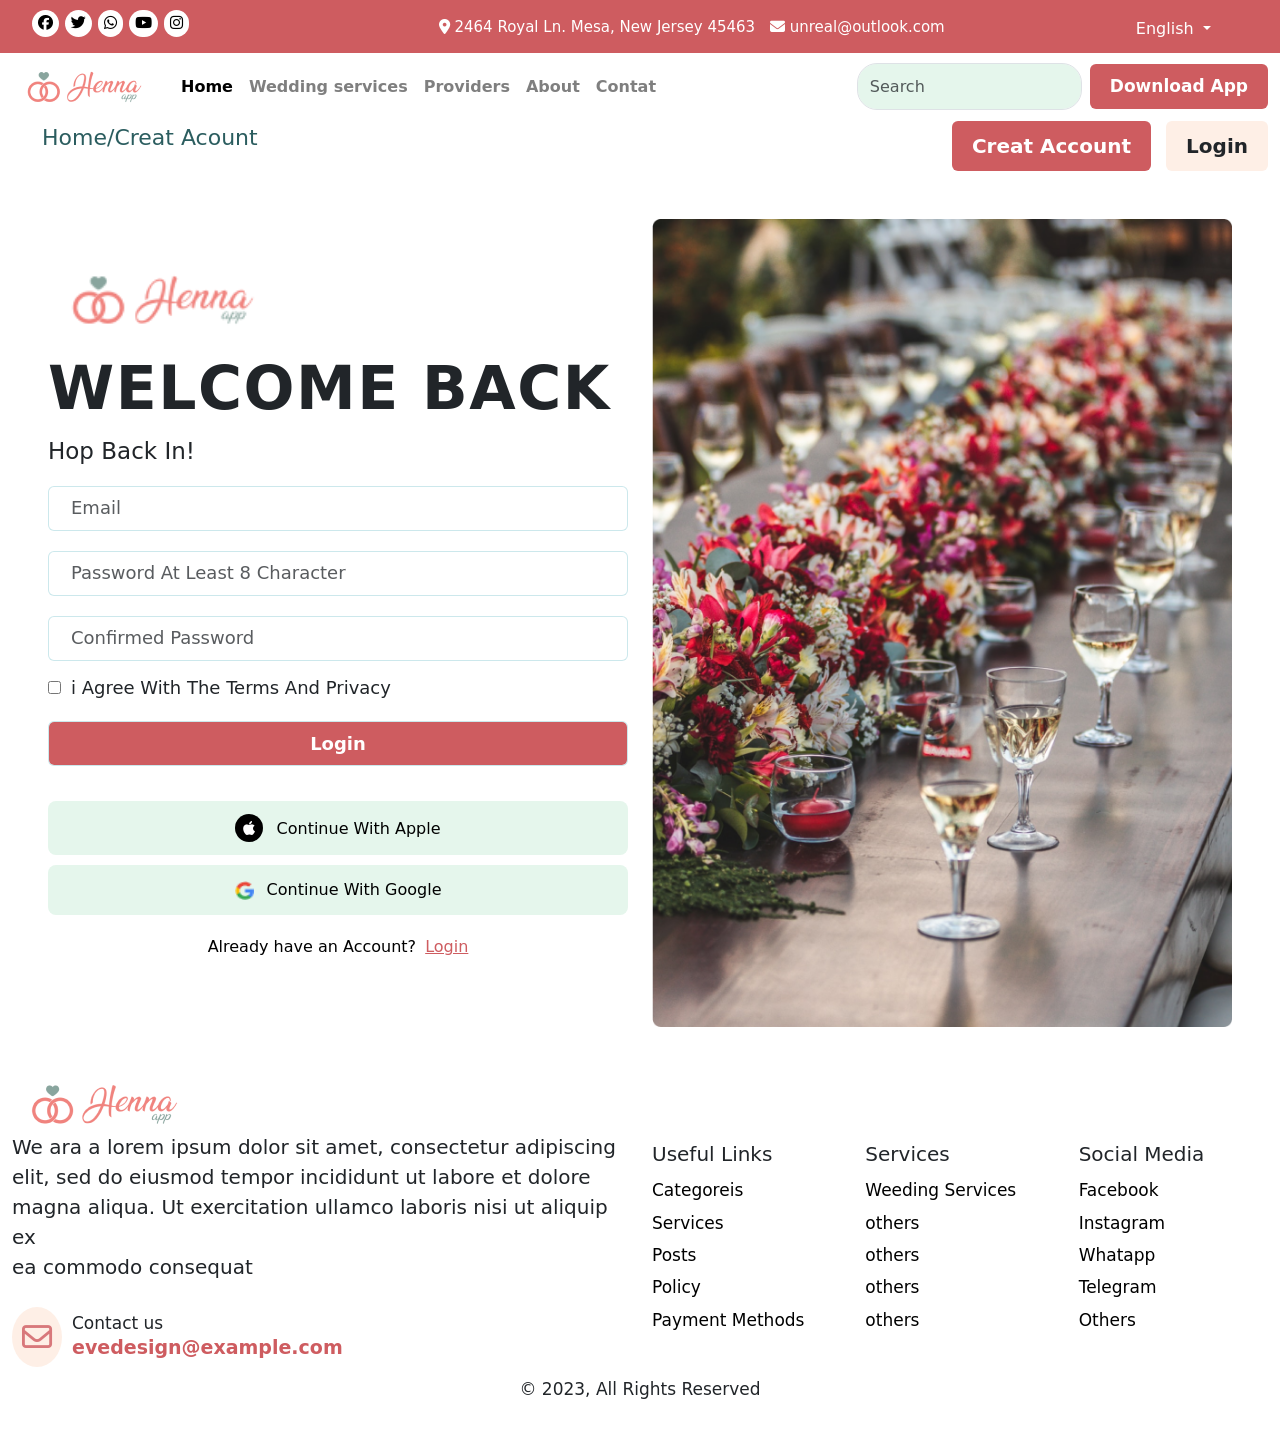
<file: creat acount.html>
<!DOCTYPE html>
<html lang="en">

<head>
  <meta charset="UTF-8" />
  <meta name="viewport" content="width=device-width, initial-scale=1.0" />
  <link rel="stylesheet" href="./css/bootstrap.css" />
  <link rel="stylesheet" href="./css/style.css" />
  <link rel="stylesheet" href="./css/creat acount.css" />
  <link rel="stylesheet" href="https://cdnjs.cloudflare.com/ajax/libs/font-awesome/6.7.2/css/all.min.css"
    integrity="sha512-Evv84Mr4kqVGRNSgIGL/F/aIDqQb7xQ2vcrdIwxfjThSH8CSR7PBEakCr51Ck+w+/U6swU2Im1vVX0SVk9ABhg=="
    crossorigin="anonymous" referrerpolicy="no-referrer" />
  <link rel="stylesheet" href="https://cdnjs.cloudflare.com/ajax/libs/OwlCarousel2/2.3.4/assets/owl.carousel.min.css"
    integrity="sha512-tS3S5qG0BlhnQROyJXvNjeEM4UpMXHrQfTGmbQ1gKmelCxlSEBUaxhRBj/EFTzpbP4RVSrpEikbmdJobCvhE3g=="
    crossorigin="anonymous" referrerpolicy="no-referrer" />

  <link rel="stylesheet"
    href="https://cdnjs.cloudflare.com/ajax/libs/OwlCarousel2/2.3.4/assets/owl.theme.default.min.css"
    integrity="sha512-sMXtMNL1zRzolHYKEujM2AqCLUR9F2C4/05cdbxjjLSRvMQIciEPCQZo++nk7go3BtSuK9kfa/s+a4f4i5pLkw=="
    crossorigin="anonymous" referrerpolicy="no-referrer" />

  <title>Document</title>
</head>

<body>

  <!-- start header to creat acount padge -->

  <header>

    <!-- Start nav top to creat acount padge  -->

    <nav class="nav-top">
      <div class="container-fluid">
        <div class="row">

          <!-- icon social to nav top  -->

          <div class="col col-md-4">
            <ul class="nav-icon">
              <li><i class="fa-brands fa-facebook"></i></li>
              <li><i class="fa-brands fa-twitter"></i></li>
              <li><i class="fa-brands fa-whatsapp"></i></li>
              <li><i class="fa-brands fa-youtube"></i></li>
              <li><i class="fa-brands fa-instagram"></i></li>
            </ul>
          </div>

          <!-- text from nav top-->

          <div class="col col-md-6 d-md-flex d-none">
            <div class="nav-text">
              <p>
                <i class="fa-solid fa-location-dot"></i>
                <span>2464 Royal Ln. Mesa, New Jersey 45463</span>
              </p>

              <p>
                <i class="fa-solid fa-envelope"></i>
                <span>unreal@outlook.com</span>
              </p>
            </div>
          </div>

          <!-- transalation from nav top -->

          <div class="col col-md-2 text-center">
            <div class="dropdown">
              <button class="btn dropdown-toggle" type="button" data-bs-toggle="dropdown" aria-expanded="false">
                English
              </button>
              <ul class="dropdown-menu">
                <li>
                  <a class="dropdown-item" href="./index.html">Arabic</a>
                </li>
                <li>
                  <a class="dropdown-item" href="./index.html">English</a>
                </li>
              </ul>
            </div>
          </div>
        </div>
      </div>
    </nav>

    <!-- End nav top to creat acount padge  -->

    <!-- Start nav center-->

    <nav class="navbar navbar-expand-lg">
      <div class="container-fluid">

        <!-- image logo prand from nav center  -->

        <a class="navbar-brand" href="#"><img src="./img/Henna Logo-02 2.png" alt="" /></a>

        <!--  button from nav item in mobail screen  -->

        <button class="navbar-toggler" type="button" data-bs-toggle="collapse" data-bs-target="#navbarSupportedContent"
          aria-controls="navbarSupportedContent" aria-expanded="false" aria-label="Toggle navigation">
          <span class="navbar-toggler-icon"></span>
        </button>

        <div class="collapse navbar-collapse" id="navbarSupportedContent">

          <!-- nav center items  -->

          <ul class="navbar-nav me-auto mb-2 mb-lg-0">
            <li class="nav-item">
              <a class="nav-link active" aria-current="page" href="./index.html">Home</a>
            </li>
            <li class="nav-item">
              <a class="nav-link" href="./services.html">Wedding services</a>
            </li>
            <li class="nav-item">
              <a class="nav-link" href="./provide.html">Providers</a>
            </li>
            <li class="nav-item">
              <a class="nav-link" href="./about.html">About</a>
            </li>
            <li class="nav-item">
              <a class="nav-link" href="./contect.html">Contat</a>
            </li>
          </ul>

          <!-- Form nav center  -->

          <form class="d-flex" role="search">
            <input class="form-control me-2" type="search" placeholder="Search" aria-label="Search" />
            <a href="./index.html" class="x`">Download App</a>
          </form>
        </div>
      </div>
    </nav>

    <!-- End nav center-->

    <!-- Start nav bottom -->

    <div class="container-fluid d-flex justify-content-between nav-button">

      <!-- link to home padge  -->

      <a href="./index.html" class="link-lift-button-nav">Home/Creat Acount</a>

      <!-- link to creat and login acount  -->

      <div class="bton-nav">
        <a href="./creat acount.html">
          <button class="btn btn-danger button-creat-nav">
            Creat Account
          </button></a>
        <a href="./login.html">
          <button class="btn button-login-nav">Login</button></a>
      </div>
    </div>

    <!-- End nav bottom -->

  </header>

  <!-- End header to creat acount padge -->

  <!-- Start conntent creat padge  -->

  <div class="container-fluid px-5 mt-5">
    <div class="row sec5">
      <div class="col-lg-6">
        <div class="information-creat">

          <!-- image prand logo in left section in creat padge  -->

          <img src="./img/Henna Logo-02 2.png" alt="" />

          <!-- heading in left section in creat padge  -->

          <h2>WELCOME BACK</h2>
          <h5>Hop Back In!</h5>

          <!-- form in left section in creat padge  -->

          <form action="./steper1.html" method="post" target="_blank">
            <input type="email" name="email" placeholder="Email" class="form-control" />
            <input type="password" name="password" placeholder="Password At Least 8 Character" class="form-control" />
            <input type="password" name="password2" placeholder="Confirmed Password" class="form-control" />
            <input type="checkbox" name="checbx" class="checbox" /><label>i Agree With The Terms And Privacy</label>
            <input type="submit" value="Login" class="form-control btn btn-block"/>
          </form>

          <!-- login with apple in creat padge  -->

          <div class="apple text-center">
            <a href="https://www.apple.com">
              <i class="fa-brands fa-apple"></i>
              <span> Continue With Apple </span>
            </a>
          </div>

          <!-- login with google in creat padge  -->
          
          <div class="google text-center">
            <a href="https://www.google.com">
              <img src="./img/google.png" class="img-fluid" alt="" />
              <span> Continue With Google </span>
            </a>
          </div>

          <!-- link to login padge bootom left section in creat padge  -->
          
          <div class="text-footer-creat text-center">
            <a href="./login.html">Already have an Account? <span> Login</span></a>
          </div>
        </div>
      </div>

      <!-- image in right section in creat padge  -->

      <div class="col-lg-6">
        <img src="./img/create-account-image.png" width="100%" alt="" />
      </div>
    </div>
  </div>

  <!-- End conntent creat padge  -->

  <!-- Start footer padge  -->

  <footer>
    <div class="container-fluid">
      <div class="row">

        <!-- colom one from footer padge  -->

        <div class="col-md-6">

          <!-- image prand logo from colom one footer  -->

          <img src="./img/Fictional Logos-footer.png" alt="">

          <!-- text from colom one footer  -->

          <p class="pragraph-top">We ara a lorem ipsum dolor sit amet, consectetur adipiscing <br>
            elit, sed do eiusmod tempor incididunt ut labore et dolore <br>
            magna aliqua. Ut exercitation ullamco laboris nisi ut aliquip ex <br>
            ea commodo consequat
          </p>

          <!-- contact mail from colomone footer  -->

          <div class="contact-footer">
            <i class="fa-regular fa-envelope"></i>
            <div class="information-footer">
              <h5>Contact us</h5>
              <span>evedesign@example.com</span>
            </div>
          </div>
        </div>

        <!-- colom two from footer padge  -->

        <div class="col-lg-2 col-md-6">

          <!-- header from cololm two  -->

          <h4>Useful Links</h4>

          <!-- unorder list from colom two footer  -->

          <ul>
            <li><a href="./index.html">Categoreis</a></li>
            <li><a href="./index.html">Services</a></li>
            <li><a href="./index.html">Posts</a></li>
            <li><a href="./index.html">Policy</a></li>
            <li><a href="./index.html">Payment Methods</a></li>
          </ul>
        </div>

        <!-- colom three from footer padge  -->

        <div class="col-lg-2 col-md-6">

          <!-- header from cololm three  -->

          <h4>Services</h4>

          <!-- unorder list from colom three footer  -->

          <ul>
            <li><a href="./index.html">Weeding Services</a></li>
            <li><a href="./index.html">others</a></li>
            <li><a href="./index.html">others</a></li>
            <li><a href="./index.html">others</a></li>
            <li><a href="./index.html">others</a></li>
          </ul>
        </div>

        <!-- colom four from footer padge  -->

        <div class="col-lg-2 col-md-6">

          <!-- header from cololm four  -->

          <h4>Social Media </h4>

          <!-- unorder list from colom four footer  -->

          <ul>
            <li><a href="./index.html">Facebook</a></li>
            <li><a href="./index.html">Instagram</a></li>
            <li><a href="./index.html">Whatapp</a></li>
            <li><a href="./index.html">Telegram</a></li>
            <li><a href="./index.html">Others</a></li>
          </ul>
        </div>

        <!-- copy right footer  -->

        <div class="col-12">
          <p class="text-center copy-right">© 2023, All Rights Reserved</p>
        </div>
      </div>
    </div>
  </footer>

  <!-- End footer padge  -->

  <!-- ================ End HTML code ===================== -->

  <!-- ====================================================================================== -->


  <!-- library from java script -->


  <script src="./js/popper.min.js"></script>
  <script src="./js/jquery-3.7.1.min.js"></script>
  <script src="./js/bootstrap.js"></script>

  <script src="https://cdnjs.cloudflare.com/ajax/libs/jquery/3.7.1/jquery.min.js"
    integrity="sha512-v2CJ7UaYy4JwqLDIrZUI/4hqeoQieOmAZNXBeQyjo21dadnwR+8ZaIJVT8EE2iyI61OV8e6M8PP2/4hpQINQ/g=="
    crossorigin="anonymous" referrerpolicy="no-referrer">
    </script>

  <script src="https://cdnjs.cloudflare.com/ajax/libs/OwlCarousel2/2.3.4/owl.carousel.min.js"
    integrity="sha512-bPs7Ae6pVvhOSiIcyUClR7/q2OAsRiovw4vAkX+zJbw3ShAeeqezq50RIIcIURq7Oa20rW2n2q+fyXBNcU9lrw=="
    crossorigin="anonymous" referrerpolicy="no-referrer">
    </script>

</body>

</html>
</file>
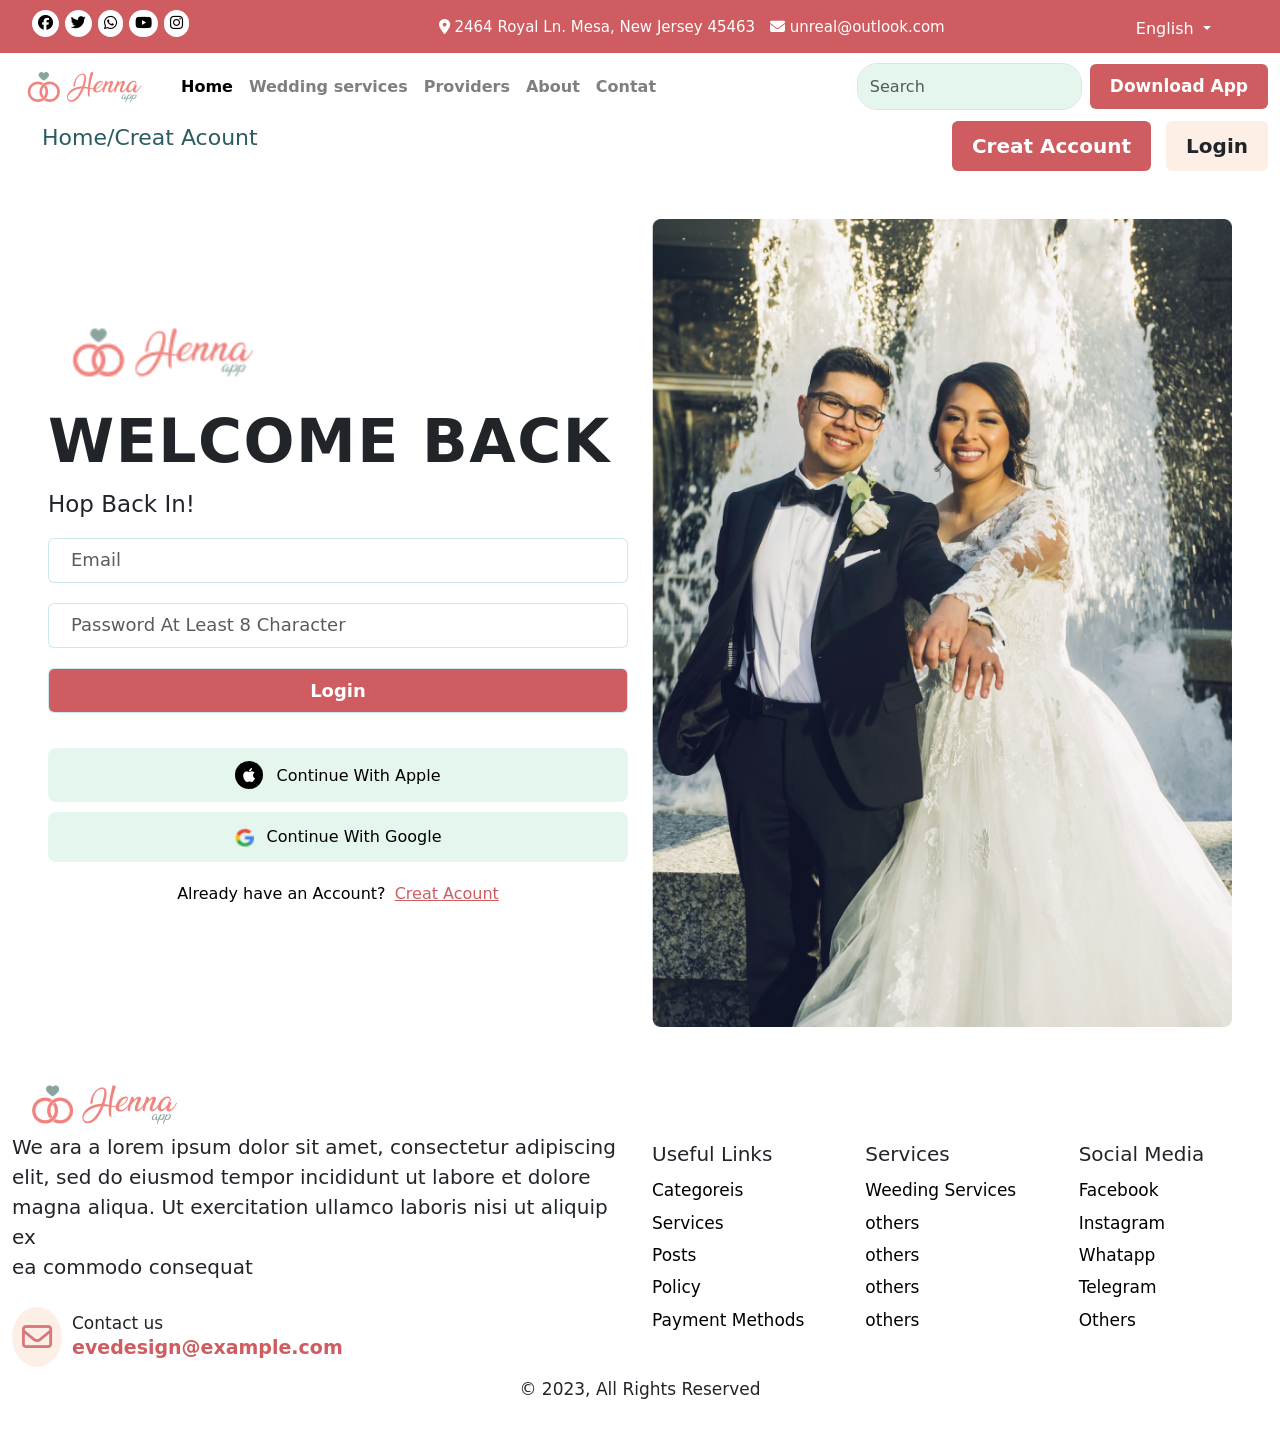
<file: login.html>
<!DOCTYPE html>
<html lang="en">

<head>
    <meta charset="UTF-8">
    <meta name="viewport" content="width=device-width, initial-scale=1.0">
    <link rel="stylesheet" href="./css/bootstrap.css">
    <link rel="stylesheet" href="./css/style.css">
    <link rel="stylesheet" href="./css/creat acount.css">
    <link rel="stylesheet" href="https://cdnjs.cloudflare.com/ajax/libs/font-awesome/6.7.2/css/all.min.css"
        integrity="sha512-Evv84Mr4kqVGRNSgIGL/F/aIDqQb7xQ2vcrdIwxfjThSH8CSR7PBEakCr51Ck+w+/U6swU2Im1vVX0SVk9ABhg=="
        crossorigin="anonymous" referrerpolicy="no-referrer" />
    <link rel="stylesheet" href="https://cdnjs.cloudflare.com/ajax/libs/OwlCarousel2/2.3.4/assets/owl.carousel.min.css"
        integrity="sha512-tS3S5qG0BlhnQROyJXvNjeEM4UpMXHrQfTGmbQ1gKmelCxlSEBUaxhRBj/EFTzpbP4RVSrpEikbmdJobCvhE3g=="
        crossorigin="anonymous" referrerpolicy="no-referrer" />

    <link rel="stylesheet"
        href="https://cdnjs.cloudflare.com/ajax/libs/OwlCarousel2/2.3.4/assets/owl.theme.default.min.css"
        integrity="sha512-sMXtMNL1zRzolHYKEujM2AqCLUR9F2C4/05cdbxjjLSRvMQIciEPCQZo++nk7go3BtSuK9kfa/s+a4f4i5pLkw=="
        crossorigin="anonymous" referrerpolicy="no-referrer" />

    <title>Document</title>
</head>

<body>

    <!-- start header to login padge -->

    <header>

        <!-- Start nav top to login padge  -->

        <nav class="nav-top">
            <div class="container-fluid">
                <div class="row">

                    <!-- icon social to nav top  -->

                    <div class="col col-md-4">
                        <ul class="nav-icon">
                            <li> <i class="fa-brands fa-facebook"></i>
                            <li> <i class="fa-brands fa-twitter"></i>
                            <li> <i class="fa-brands fa-whatsapp"></i>
                            <li> <i class="fa-brands fa-youtube"></i>
                            <li> <i class="fa-brands fa-instagram"></i>
                        </ul>
                    </div>

                    <!-- text from nav top-->

                    <div class="col col-md-6 d-md-flex d-none ">
                        <div class="nav-text">
                            <p>
                                <i class="fa-solid fa-location-dot"></i>
                                <span>2464 Royal Ln. Mesa, New Jersey 45463</span>
                            </p>

                            <p>
                                <i class="fa-solid fa-envelope"></i>
                                <span>unreal@outlook.com</span>
                            </p>
                        </div>
                    </div>

                    <!-- transalation from nav top -->

                    <div class="col col-md-2 text-center">
                        <div class="dropdown">
                            <button class="btn dropdown-toggle" type="button" data-bs-toggle="dropdown"
                                aria-expanded="false">
                                English
                            </button>
                            <ul class="dropdown-menu">
                                <li><a class="dropdown-item" href="./index.html">Arabic</a></li>
                                <li><a class="dropdown-item" href="./index.html">English</a></li>
                            </ul>
                        </div>
                    </div>
                </div>
            </div>
        </nav>

        <!-- End nav top to login padge  -->

        <!-- Start nav center-->

        <nav class="navbar navbar-expand-lg">
            <div class="container-fluid">

                <!-- image logo prand from nav center  -->

                <a class="navbar-brand" href="#"><img src="./img/Henna Logo-02 2.png" alt=""></a>

                <!--  button from nav item in mobail screen  -->

                <button class="navbar-toggler" type="button" data-bs-toggle="collapse"
                    data-bs-target="#navbarSupportedContent" aria-controls="navbarSupportedContent"
                    aria-expanded="false" aria-label="Toggle navigation">
                    <span class="navbar-toggler-icon"></span>
                </button>

                <div class="collapse navbar-collapse" id="navbarSupportedContent">

                    <!-- nav center items  -->

                    <ul class="navbar-nav me-auto mb-2 mb-lg-0">
                        <li class="nav-item">
                            <a class="nav-link active" aria-current="page" href="./index.html">Home</a>
                        </li>
                        <li class="nav-item">
                            <a class="nav-link" href="./services.html">Wedding services</a>
                        </li>
                        <li class="nav-item">
                            <a class="nav-link" href="./provide.html">Providers</a>
                        </li>
                        <li class="nav-item">
                            <a class="nav-link" href="./about.html">About</a>
                        </li>
                        <li class="nav-item">
                            <a class="nav-link" href="./contect.html">Contat</a>
                        </li>
                    </ul>

                    <!-- Form nav center  -->

                    <form class="d-flex" role="search">
                        <input class="form-control me-2" type="search" placeholder="Search" aria-label="Search">
                        <a href="./index.html" class="x`">Download App</a>
                    </form>
                </div>
            </div>
        </nav>

        <!-- End nav center-->

        <!-- Start nav bottom -->

        <div class="container-fluid d-flex justify-content-between nav-button">

            <!-- link to home padge  -->

            <a href="./index.html" class="link-lift-button-nav">Home/Creat Acount</a>

            <!-- link to creat and login acount  -->

            <div class="bton-nav">
                <a href="./creat acount.html"> <button class="btn btn-danger button-creat-nav">Creat
                        Account</button></a>
                <a href="./login.html"> <button class="btn button-login-nav">Login</button></a>
            </div>
        </div>

        <!-- End nav bottom -->

    </header>

    <!-- End header to login padge -->

    <!-- Start content for ligin padge -->

    <div class="container-fluid px-5 mt-5">
        <div class="row sec5">
            <div class="col-lg-6">
                <div class="information-creat">

                    <!-- image prand logo in left section in login padge  -->

                    <img src="./img/Henna Logo-02 2.png" alt="">

                    <!-- heading in left section in login padge -->

                    <h2>WELCOME BACK</h2>
                    <h5>Hop Back In!</h5>

                    <!-- form in left section in login padge -->

                    <form action="#!">
                        <input type="email" name="email" placeholder="Email" class="form-control">
                        <input type="password" name="password" placeholder="Password At Least 8 Character"
                            class="form-control">
                        <input type="submit" value="Login" class="form-control btn btn-block">
                    </form>

                    <!-- login with apple in login padge  -->

                    <div class="apple text-center">
                        <a href="https://www.apple.com">

                            <i class="fa-brands fa-apple"></i>
                            <span>
                                Continue With Apple
                            </span>
                        </a>
                    </div>

                    <!-- login with google in login padge -->

                    <div class="google text-center">
                        <a href="https://www.google.com">

                            <img src="./img/google.png" class="img-fluid" alt="">
                            <span>
                                Continue With Google
                            </span>
                        </a>
                    </div>

                    <!-- link to creat acount padge bottom left section in login padge -->
                    
                    <div class="text-footer-creat text-center">
                        <a href="./creat acount.html">Already have an Account? <span>Creat Acount</span></a>
                    </div>
                </div>
            </div>

            <!-- image in right section in login padge  -->

            <div class="col-lg-6">
                <img src="./img/register.png" width="100%" alt="">
            </div>
        </div>
    </div>

    <!-- End content for ligin padge -->





    <!-- Start footer padge  -->

    <footer>
        <div class="container-fluid">
            <div class="row">

                <!-- colom one from footer padge  -->

                <div class="col-md-6">

                    <!-- image prand logo from colom one footer  -->

                    <img src="./img/Fictional Logos-footer.png" alt="">

                    <!-- text from colom one footer  -->

                    <p class="pragraph-top">We ara a lorem ipsum dolor sit amet, consectetur adipiscing <br>
                        elit, sed do eiusmod tempor incididunt ut labore et dolore <br>
                        magna aliqua. Ut exercitation ullamco laboris nisi ut aliquip ex <br>
                        ea commodo consequat
                    </p>

                    <!-- contact mail from colomone footer  -->

                    <div class="contact-footer">
                        <i class="fa-regular fa-envelope"></i>
                        <div class="information-footer">
                            <h5>Contact us</h5>
                            <span>evedesign@example.com</span>
                        </div>
                    </div>
                </div>

                <!-- colom two from footer padge  -->

                <div class="col-lg-2 col-md-6">

                    <!-- header from cololm two  -->

                    <h4>Useful Links</h4>

                    <!-- unorder list from colom two footer  -->

                    <ul>
                        <li><a href="./index.html">Categoreis</a></li>
                        <li><a href="./index.html">Services</a></li>
                        <li><a href="./index.html">Posts</a></li>
                        <li><a href="./index.html">Policy</a></li>
                        <li><a href="./index.html">Payment Methods</a></li>
                    </ul>
                </div>

                <!-- colom three from footer padge  -->

                <div class="col-lg-2 col-md-6">

                    <!-- header from cololm three  -->

                    <h4>Services</h4>

                    <!-- unorder list from colom three footer  -->

                    <ul>
                        <li><a href="./index.html">Weeding Services</a></li>
                        <li><a href="./index.html">others</a></li>
                        <li><a href="./index.html">others</a></li>
                        <li><a href="./index.html">others</a></li>
                        <li><a href="./index.html">others</a></li>
                    </ul>
                </div>

                <!-- colom four from footer padge  -->

                <div class="col-lg-2 col-md-6">

                    <!-- header from cololm four  -->

                    <h4>Social Media </h4>

                    <!-- unorder list from colom four footer  -->

                    <ul>
                        <li><a href="./index.html">Facebook</a></li>
                        <li><a href="./index.html">Instagram</a></li>
                        <li><a href="./index.html">Whatapp</a></li>
                        <li><a href="./index.html">Telegram</a></li>
                        <li><a href="./index.html">Others</a></li>
                    </ul>
                </div>

                <!-- copy right footer  -->

                <div class="col-12">
                    <p class="text-center copy-right">© 2023, All Rights Reserved</p>
                </div>
            </div>
        </div>
    </footer>

    <!-- End footer padge  -->

    <!-- ================ End HTML code ===================== -->

    <!-- ====================================================================================== -->


    <!-- library from java script -->


    <script src="./js/popper.min.js"></script>
    <script src="./js/jquery-3.7.1.min.js"></script>
    <script src="./js/bootstrap.js"></script>

    <script src="https://cdnjs.cloudflare.com/ajax/libs/jquery/3.7.1/jquery.min.js"
        integrity="sha512-v2CJ7UaYy4JwqLDIrZUI/4hqeoQieOmAZNXBeQyjo21dadnwR+8ZaIJVT8EE2iyI61OV8e6M8PP2/4hpQINQ/g=="
        crossorigin="anonymous" referrerpolicy="no-referrer">
        </script>

    <script src="https://cdnjs.cloudflare.com/ajax/libs/OwlCarousel2/2.3.4/owl.carousel.min.js"
        integrity="sha512-bPs7Ae6pVvhOSiIcyUClR7/q2OAsRiovw4vAkX+zJbw3ShAeeqezq50RIIcIURq7Oa20rW2n2q+fyXBNcU9lrw=="
        crossorigin="anonymous" referrerpolicy="no-referrer">
        </script>

</body>
</html>
</file>
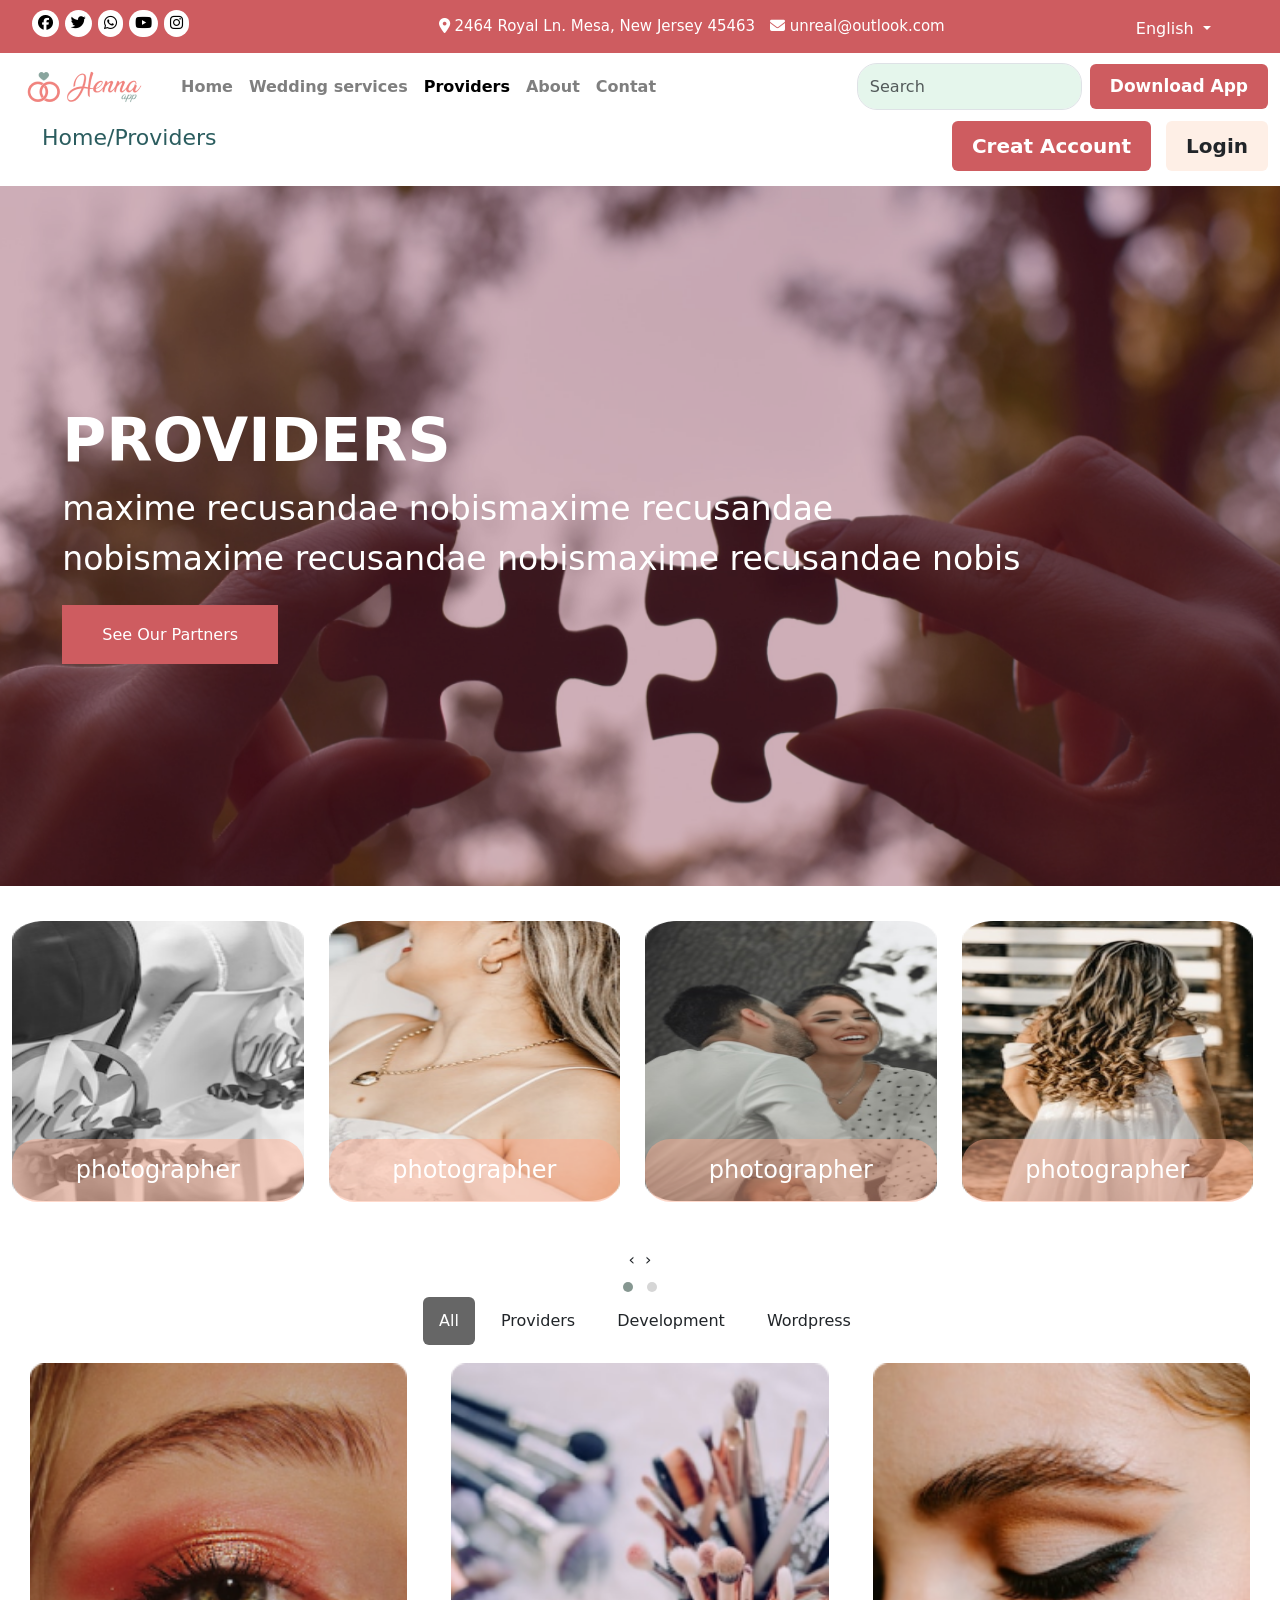
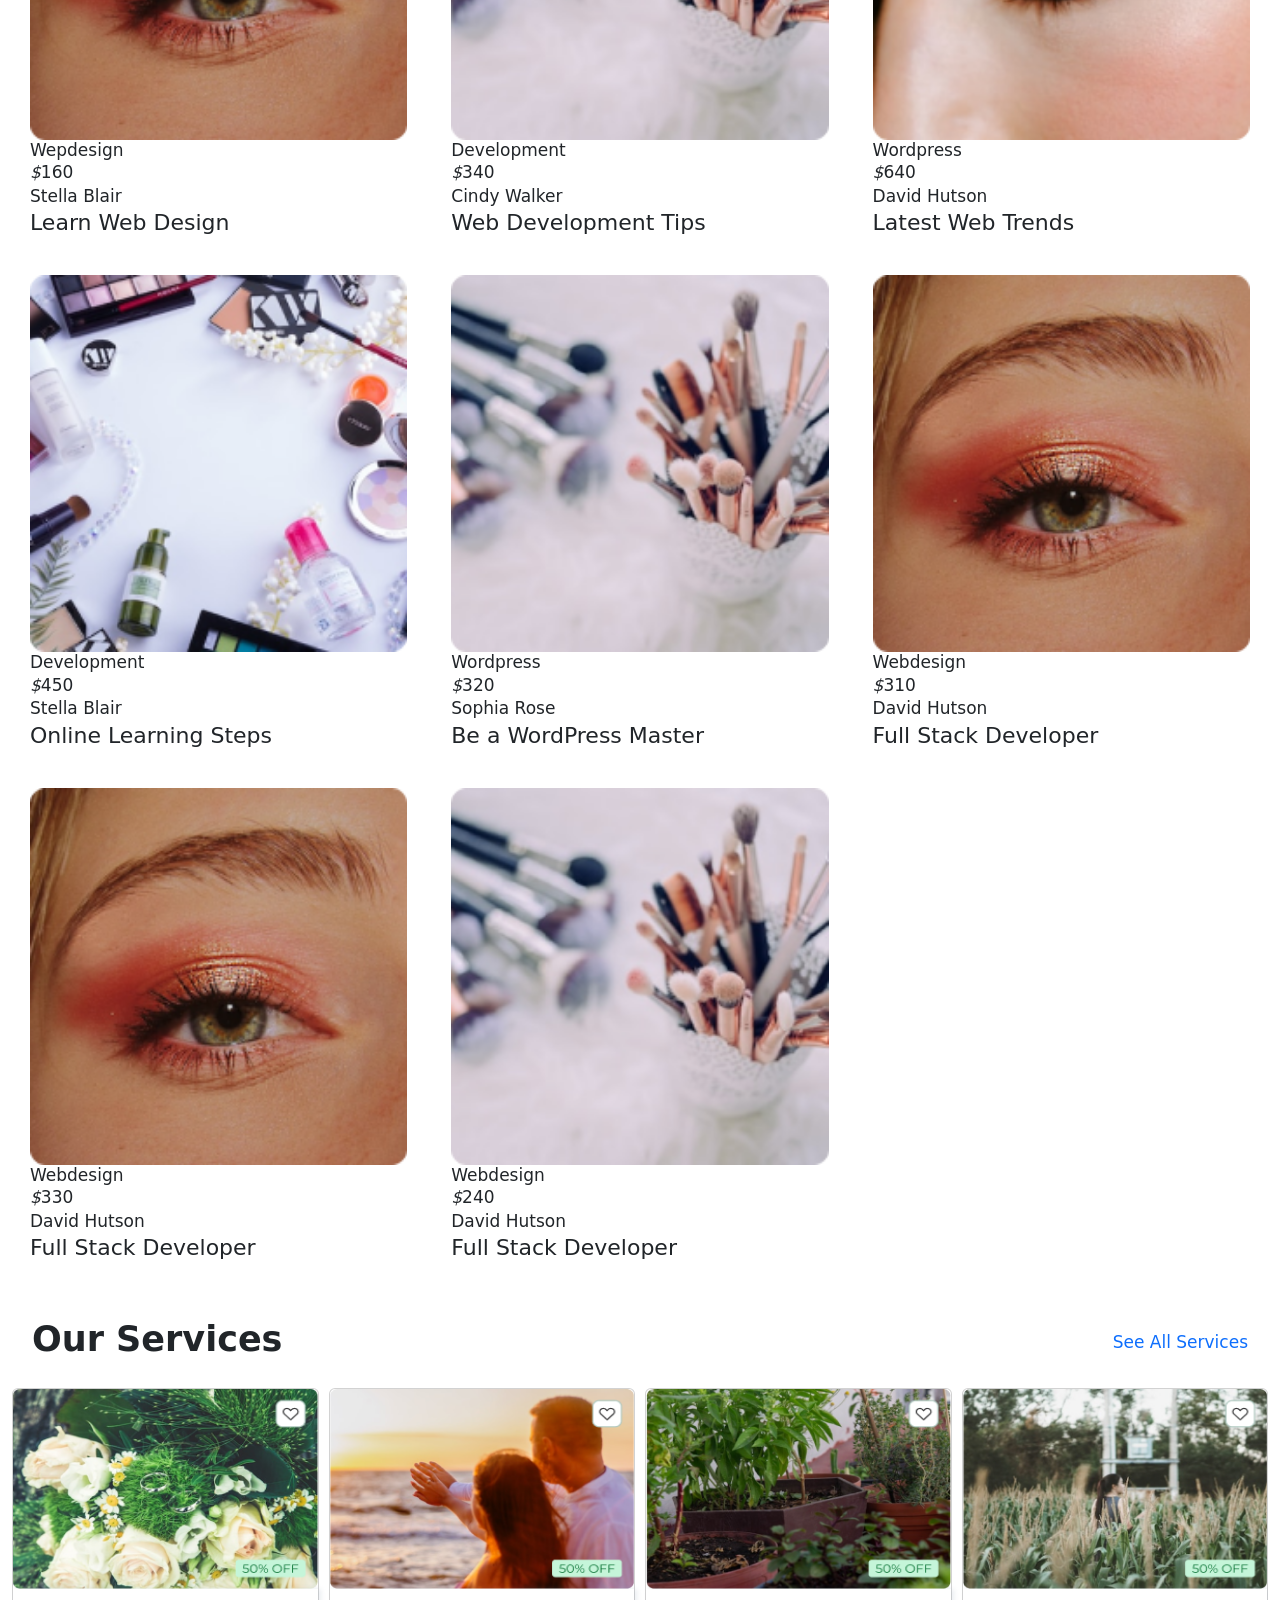
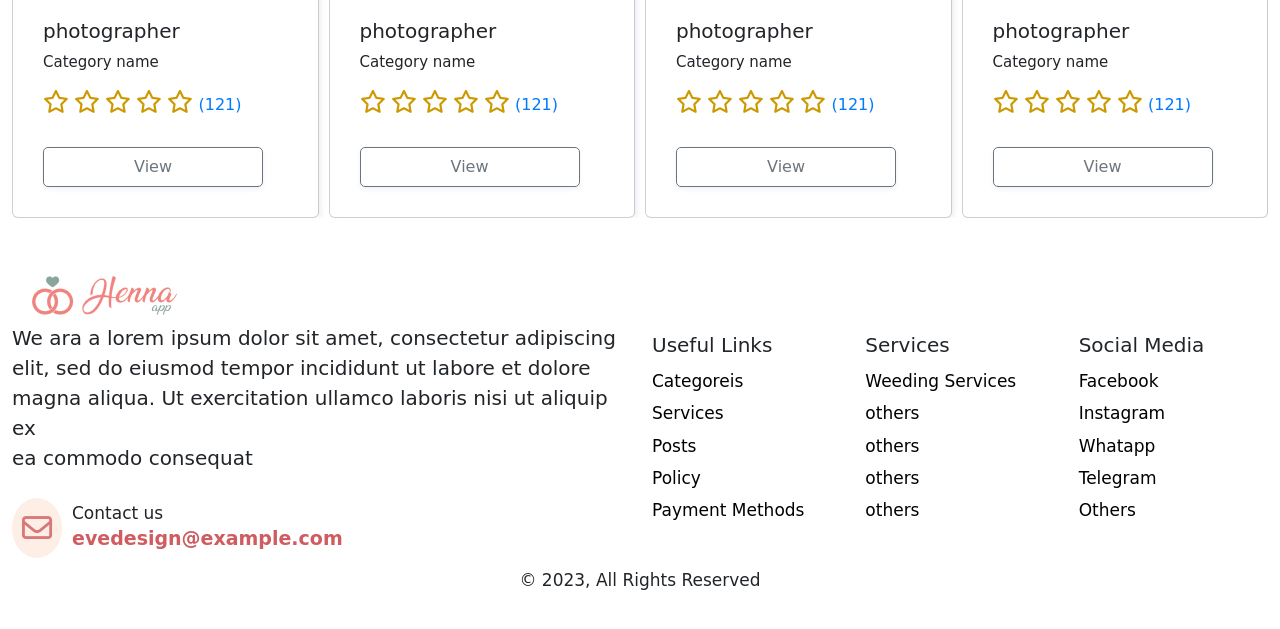
<file: provide.html>
<meta charset="UTF-8">
<meta name="viewport" content="width=device-width, initial-scale=1.0">
<link rel="stylesheet" href="./css/bootstrap.css">
<link rel="stylesheet" href="./css/style.css">
<link rel="stylesheet" href="./css/provide.css">
<link rel="stylesheet" href="https://cdnjs.cloudflare.com/ajax/libs/font-awesome/6.7.2/css/all.min.css"
    integrity="sha512-Evv84Mr4kqVGRNSgIGL/F/aIDqQb7xQ2vcrdIwxfjThSH8CSR7PBEakCr51Ck+w+/U6swU2Im1vVX0SVk9ABhg=="
    crossorigin="anonymous" referrerpolicy="no-referrer" />
<link rel="stylesheet" href="https://cdnjs.cloudflare.com/ajax/libs/OwlCarousel2/2.3.4/assets/owl.carousel.min.css"
    integrity="sha512-tS3S5qG0BlhnQROyJXvNjeEM4UpMXHrQfTGmbQ1gKmelCxlSEBUaxhRBj/EFTzpbP4RVSrpEikbmdJobCvhE3g=="
    crossorigin="anonymous" referrerpolicy="no-referrer" />

<link rel="stylesheet" href="https://cdnjs.cloudflare.com/ajax/libs/OwlCarousel2/2.3.4/assets/owl.theme.default.min.css"
    integrity="sha512-sMXtMNL1zRzolHYKEujM2AqCLUR9F2C4/05cdbxjjLSRvMQIciEPCQZo++nk7go3BtSuK9kfa/s+a4f4i5pLkw=="
    crossorigin="anonymous" referrerpolicy="no-referrer" />

<title>Document</title>
</head>

<body>

    <!-- start header to provide padge -->

    <header>

        <!-- Start nav top to provide padge  -->

        <nav class="nav-top">
            <div class="container-fluid">
                <div class="row">

                    <!-- icon social to nav top  -->

                    <div class="col col-md-4">
                        <ul class="nav-icon">
                            <li> <i class="fa-brands fa-facebook"></i>
                            <li> <i class="fa-brands fa-twitter"></i>
                            <li> <i class="fa-brands fa-whatsapp"></i>
                            <li> <i class="fa-brands fa-youtube"></i>
                            <li> <i class="fa-brands fa-instagram"></i>
                        </ul>
                    </div>

                    <!-- text from nav top-->

                    <div class="col col-md-6 d-md-flex d-none ">
                        <div class="nav-text">
                            <p>
                                <i class="fa-solid fa-location-dot"></i>
                                <span>2464 Royal Ln. Mesa, New Jersey 45463</span>
                            </p>

                            <p>
                                <i class="fa-solid fa-envelope"></i>
                                <span>unreal@outlook.com</span>
                            </p>
                        </div>
                    </div>

                    <!-- transalation from nav top -->

                    <div class="col col-md-2 text-center">
                        <div class="dropdown">
                            <button class="btn dropdown-toggle" type="button" data-bs-toggle="dropdown"
                                aria-expanded="false">
                                English
                            </button>
                            <ul class="dropdown-menu">
                                <li><a class="dropdown-item" href="./index.html">Arabic</a></li>
                                <li><a class="dropdown-item" href="./index.html">English</a></li>
                            </ul>
                        </div>
                    </div>
                </div>
            </div>
        </nav>

        <!-- End nav top to provide padge  -->

        <!-- Start nav center-->

        <nav class="navbar navbar-expand-lg">
            <div class="container-fluid">

                <!-- image logo prand from nav center  -->

                <a class="navbar-brand" href="#"><img src="./img/Henna Logo-02 2.png" alt=""></a>

                <!--  button from nav item in mobail screen  -->

                <button class="navbar-toggler" type="button" data-bs-toggle="collapse"
                    data-bs-target="#navbarSupportedContent" aria-controls="navbarSupportedContent"
                    aria-expanded="false" aria-label="Toggle navigation">
                    <span class="navbar-toggler-icon"></span>
                </button>

                <div class="collapse navbar-collapse" id="navbarSupportedContent">

                    <!-- nav center items  -->

                    <ul class="navbar-nav me-auto mb-2 mb-lg-0">
                        <li class="nav-item">
                            <a class="nav-link " aria-current="page" href="./index.html">Home</a>
                        </li>
                        <li class="nav-item">
                            <a class="nav-link" href="./services.html">Wedding services</a>
                        </li>
                        <li class="nav-item">
                            <a class="nav-link active" href="./provide.html">Providers</a>
                        </li>
                        <li class="nav-item">
                            <a class="nav-link" href="./about.html">About</a>
                        </li>
                        <li class="nav-item">
                            <a class="nav-link" href="./contect.html">Contat</a>
                        </li>
                    </ul>

                    <!-- Form nav center  -->

                    <form class="d-flex" role="search">
                        <input class="form-control me-2" type="search" placeholder="Search" aria-label="Search">
                        <a href="./index.html" class="x`">Download App</a>
                    </form>
                </div>
            </div>
        </nav>

        <!-- End nav center-->

        <!-- Start nav bottom -->

        <div class="container-fluid d-flex justify-content-between nav-button">

            <!-- link to home padge  -->

            <a href="./index.html" class="link-lift-button-nav">Home/Providers</a>

            <!-- link to creat and login acount  -->

            <div class="bton-nav">
                <a href="./creat acount.html"> <button class="btn btn-danger button-creat-nav">Creat
                        Account</button></a>
                <a href="./login.html"> <button class="btn button-login-nav">Login</button></a>
            </div>
        </div>

        <!-- End nav bottom -->

    </header>

    <!-- End header to about padge -->


    <!-- STart section 1 in provide padge -->

    <section class="sec1">
        <div class="container-fluid">
            <div class="row">
                <div class="col-md-12">
                    <div class="sec1-text">

                        <!-- headin section 1 in provide padge -->

                        <h1>PROVIDERS</h1>
                        <h6>maxime recusandae nobismaxime recusandae <br> nobismaxime recusandae nobismaxime recusandae
                            nobis</h6>

                        <!-- buttom in bottom section one in provide padge -->

                        <a href="./index.html"> See Our Partners</a>
                    </div>
                </div>
            </div>
        </div>
    </section>

    <!-- End section 1 in provide padge -->

    <!-- Start carousel one in section 2 in provide padge  -->

    <section class="sec2">
        <div class="container-fluid">
            <div class="row">
                <div class=" owl-carousel owl-theme ">

                    <!-- item 1 in carousel one in section 2 in provaid padge -->

                    <div class="item  ">
                        <div class="card">

                            <!-- image in item 1 in carousel one in section 2 in provide padge -->

                            <img src="./img/img-cate-1.png" alt="" class="card-image-top img-fluid">

                            <!-- text bottom image in carousel one in section 2 in provide padge -->

                            <div class="card-body">
                                <h4 class="text-center">photographer</h4>
                            </div>
                        </div>
                    </div>

                    <!-- item 2 in carousel one in section 2 in provaid padge -->

                    <div class="item mb-10">
                        <div class="card">

                            <!-- image in item 1 in carousel one in section 2 in provide padge -->

                            <img src="./img/img-cate-2.png" alt="" class="card-image-top img-fluid">

                            <!-- text bottom image in carousel one in section 2 in provide padge -->

                            <div class="card-body">
                                <h4 class="text-center">photographer</h4>
                            </div>
                        </div>
                    </div>

                    <!-- item 3 in carousel one in section 2 in provaid padge -->

                    <div class="item mb-10">
                        <div class="card">

                            <!-- image in item 1 in carousel one in section 2 in provide padge -->

                            <img src="./img/img-cate-3.png" alt="" class="card-image-top img-fluid">

                            <!-- text bottom image in carousel one in section 2 in provide padge -->

                            <div class="card-body">
                                <h4 class="text-center">photographer</h4>
                            </div>
                        </div>
                    </div>

                    <!-- item 4 in carousel one in section 2 in provaid padge -->

                    <div class="item mb-10">
                        <div class="card">

                            <!-- image in item 1 in carousel one in section 2 in provide padge -->

                            <img src="./img/img-cate-4.png" alt="" class="card-image-top img-fluid">

                            <!-- text bottom image in carousel one in section 2 in provide padge -->

                            <div class="card-body">
                                <h4 class="text-center">photographer</h4>
                            </div>
                        </div>
                    </div>

                    <!-- item 5 in carousel one in section 2 in provaid padge -->

                    <div class="item mb-10">
                        <div class="card">

                            <!-- image in item 1 in carousel one in section 2 in provide padge -->

                            <img src="./img/img-cate-5.png" alt="" class="card-image-top img-fluid">

                            <!-- text bottom image in carousel one in section 2 in provide padge -->

                            <div class="card-body">
                                <h4 class="text-center">photographer</h4>
                            </div>
                        </div>
                    </div>

                    <!-- item 6 in carousel one in section 2 in provaid padge -->

                    <div class="item mb-10">
                        <div class="card">

                            <!-- image in item 1 in carousel one in section 2 in provide padge -->

                            <img src="./img/img-cate.png" alt="" class="card-image-top img-fluid">

                            <!-- text bottom image in carousel one in section 2 in provide padge -->

                            <div class="card-body">
                                <h4 class="text-center">photographer</h4>
                            </div>
                        </div>
                    </div>

                    <!-- item 7 in carousel one in section 2 in provaid padge -->

                    <div class="item mb-10">
                        <div class="card">

                            <!-- image in item 1 in carousel one in section 2 in provide padge -->

                            <img src="./img/img-cate-2.png" alt="" class="card-image-top img-fluid">

                            <!-- text bottom image in carousel one in section 2 in provide padge -->

                            <div class="card-body">
                                <h4 class="text-center">photographer</h4>
                            </div>
                        </div>
                    </div>
                </div>
            </div>
        </div>
    </section>

    <!-- End carousel one in section 2 in provide padge  -->

    <!-- Start filter section section 3 in provide padge  -->

    <section class="sec3">
        <div class="container-fluid">

            <!-- buttom in top filter section section 3 in provide padge -->

            <div id="myBtnContainer">
                <button class="btn active" onclick="filterSelection('all')"> All</button>
                <button class="btn" onclick="filterSelection('nature')"> Providers</button>
                <button class="btn" onclick="filterSelection('cars')"> Development</button>
                <button class="btn" onclick="filterSelection('people')"> Wordpress</button>
            </div>

            <!-- Portfolio Gallery Grid -->

            <div class="row">
                <div class="column nature col-lg-3 col-md-4 col-sm-6">
                    <div class="content">

                        <!-- image 1 in filter section in provide padge -->

                        <img src="./img/LOGO PROVIDER-3.png" alt="Mountains" style="width:100%">

                        <!-- text 1 in bottom image in filtter section in provaid padge -->

                        <h4>Wepdesign</h4>
                        <i>$</i><span>160</span>
                        <h6>Stella Blair</h6>
                        <p>Learn Web Design</p>
                    </div>
                </div>

                <div class="column nature col-lg-3 col-md-4 col-sm-6">
                    <div class="content">

                        <!-- image 2 in filter section in provide padge -->

                        <img src="./img/LOGO PROVIDER-2.png" alt="Lights" style="width:100%">

                        <!-- text 2 in bottom image in filtter section in provaid padge -->

                        <h4>Development</h4>
                        <i>$</i><span>340</span>
                        <h6>Cindy Walker</h6>
                        <p>Web Development Tips</p>
                    </div>
                </div>

                <div class="column nature col-lg-3 col-md-4 col-sm-6">
                    <div class="content">

                        <!-- image 3 in filter section in provide padge -->

                        <img src="./img/LOGO PROVIDER-1.png" alt="Nature" style="width:100%">

                        <!-- text 3 in bottom image in filtter section in provaid padge -->

                        <h4>Wordpress</h4>
                        <i>$</i><span>640</span>
                        <h6>David Hutson</h6>
                        <p>Latest Web Trends</p>
                    </div>
                </div>

                <div class="column cars col-lg-3 col-md-4 col-sm-6">
                    <div class="content">

                        <!-- image 4 in filter section in provide padge -->

                        <img src="./img/LOGO PROVIDER-4.png" alt="Car" style="width:100%">

                        <!-- text 4 in bottom image in filtter section in provaid padge -->

                        <h4>Development</h4>
                        <i>$</i><span>450</span>
                        <h6>Stella Blair</h6>
                        <p>Online Learning Steps</p>
                    </div>
                </div>

                <div class="column cars col-lg-3 col-md-4 col-sm-6">
                    <div class="content">

                        <!-- image 5 in filter section in provide padge -->

                        <img src="./img/LOGO PROVIDER-2.png" alt="Car" style="width:100%">

                        <!-- text 5 in bottom image in filtter section in provaid padge -->

                        <h4>Wordpress</h4>
                        <i>$</i><span>320</span>
                        <h6>Sophia Rose</h6>
                        <p>Be a WordPress Master</p>
                    </div>
                </div>

                <div class="column cars col-lg-3 col-md-4 col-sm-6">
                    <div class="content">

                        <!-- image 6 in filter section in provide padge -->

                        <img src="./img/LOGO PROVIDER-3.png" alt="Car" style="width:100%">

                        <!-- text 6 in bottom image in filtter section in provaid padge -->

                        <h4>Webdesign</h4>
                        <i>$</i><span>310</span>
                        <h6>David Hutson</h6>
                        <p>Full Stack Developer</p>
                    </div>
                </div>

                <div class="column people col-lg-3 col-md-4 col-sm-6">
                    <div class="content">

                        <!-- image 7 in filter section in provide padge -->

                        <img src="./img/LOGO PROVIDER-3.png" alt="People" style="width:100%">

                        <!-- text 7 in bottom image in filtter section in provaid padge -->

                        <h4>Webdesign</h4>
                        <i>$</i><span>330</span>
                        <h6> David Hutson</h6>
                        <p>Full Stack Developer</p>
                    </div>
                </div>

                <div class="column people col-lg-3 col-md-4 col-sm-6">
                    <div class="content">

                        <!-- image 8 in filter section in provide padge -->

                        <img src="./img/LOGO PROVIDER-2.png" alt="People" style="width:100%">

                        <!-- text 8 in bottom image in filtter section in provaid padge -->

                        <h4>Webdesign</h4>
                        <i>$</i><span>240</span>
                        <h6> David Hutson</h6>
                        <p>Full Stack Developer</p>
                    </div>
                </div>

                <!-- END GRID -->

            </div>
        </div>
    </section>

    <!-- End filter section section 3 in provide section  -->

    <!-- Start carousel 2 in section 4 in provide padge  -->

    <section class="sec4 carousel3">
        <div class="container-fluid">

            <!-- heading carousel 2 section in section 4 in provaid padge  -->

            <div class="services">
                <h3>Our Services</h3>
                <a href="./provide.html">See All Services</a>
            </div>

            <!-- start carousel  -->

            <div class="owl-carousel owl-theme">

                <!-- item 1 in carousel 2 in provide padge -->

                <div class="item">
                    <div class="card">

                        <!-- image item 1 in carousel 2 in provide padge -->

                        <div class="img-provide">
                            <img src="./img/service-1.png" alt="">
                        </div>

                        <!-- text bottom image 1 in carousel 2 in provaid padge -->

                        <div class="information-provide">
                            <h3>photographer</h3>
                            <p>Category name</p>
                            <i class="fa-regular fa-star"></i>
                            <i class="fa-regular fa-star"></i>
                            <i class="fa-regular fa-star"></i>
                            <i class="fa-regular fa-star"></i>
                            <i class="fa-regular fa-star"></i>
                            <span>(121)</span>
                            <a href="./provide.html">View</a>
                        </div>
                    </div>
                </div>

                <!-- item 2 in carousel 2 in provide padge -->

                <div class="item">
                    <div class="card">

                        <!-- image item 2 in carousel 2 in provide padge -->

                        <div class="img-provide">
                            <img src="./img/service-4.png" alt="">
                        </div>

                        <!-- text bottom image 2 in carousel 2 in provaid padge -->

                        <div class="information-provide">
                            <h3>photographer</h3>
                            <p>Category name</p>
                            <i class="fa-regular fa-star"></i>
                            <i class="fa-regular fa-star"></i>
                            <i class="fa-regular fa-star"></i>
                            <i class="fa-regular fa-star"></i>
                            <i class="fa-regular fa-star"></i>
                            <span>(121)</span>
                            <a href="./provide.html">View</a>
                        </div>
                    </div>
                </div>

                <!-- item 3 in carousel 2 in provide padge -->

                <div class="item">
                    <div class="card">

                        <!-- image item 3 in carousel 2 in provide padge -->

                        <div class="img-provide">
                            <img src="./img/service-3.png" alt="">
                        </div>

                        <!-- text bottom image 3 in carousel 2 in provaid padge -->

                        <div class="information-provide">
                            <h3>photographer</h3>
                            <p>Category name</p>
                            <i class="fa-regular fa-star"></i>
                            <i class="fa-regular fa-star"></i>
                            <i class="fa-regular fa-star"></i>
                            <i class="fa-regular fa-star"></i>
                            <i class="fa-regular fa-star"></i>
                            <span>(121)</span>
                            <a href="./provide.html">View</a>
                        </div>
                    </div>
                </div>

                <!-- item 4 in carousel 2 in provide padge -->

                <div class="item">
                    <div class="card">

                        <!-- image item 4 in carousel 2 in provide padge -->

                        <div class="img-provide">
                            <img src="./img/service-2.png" alt="">
                        </div>

                        <!-- text bottom image 4 in carousel 2 in provaid padge -->
                        
                        <div class="information-provide">
                            <h3>photographer</h3>
                            <p>Category name</p>
                            <i class="fa-regular fa-star"></i>
                            <i class="fa-regular fa-star"></i>
                            <i class="fa-regular fa-star"></i>
                            <i class="fa-regular fa-star"></i>
                            <i class="fa-regular fa-star"></i>
                            <span>(121)</span>
                            <a href="./provide.html">View</a>
                        </div>
                    </div>
                </div>
            </div>
        </div>
    </section>

    <!-- End carousel 2 in section 4 in provide padge  -->

    <!-- Start footer padge  -->

    <footer>
        <div class="container-fluid">
            <div class="row">

                <!-- colom one from footer padge  -->

                <div class="col-md-6">

                    <!-- image prand logo from colom one footer  -->

                    <img src="./img/Fictional Logos-footer.png" alt="">

                    <!-- text from colom one footer  -->

                    <p class="pragraph-top">We ara a lorem ipsum dolor sit amet, consectetur adipiscing <br>
                        elit, sed do eiusmod tempor incididunt ut labore et dolore <br>
                        magna aliqua. Ut exercitation ullamco laboris nisi ut aliquip ex <br>
                        ea commodo consequat
                    </p>

                    <!-- contact mail from colomone footer  -->

                    <div class="contact-footer">
                        <i class="fa-regular fa-envelope"></i>
                        <div class="information-footer">
                            <h5>Contact us</h5>
                            <span>evedesign@example.com</span>
                        </div>
                    </div>
                </div>

                <!-- colom two from footer padge  -->

                <div class="col-lg-2 col-md-6">

                    <!-- header from cololm two  -->

                    <h4>Useful Links</h4>

                    <!-- unorder list from colom two footer  -->

                    <ul>
                        <li><a href="./index.html">Categoreis</a></li>
                        <li><a href="./index.html">Services</a></li>
                        <li><a href="./index.html">Posts</a></li>
                        <li><a href="./index.html">Policy</a></li>
                        <li><a href="./index.html">Payment Methods</a></li>
                    </ul>
                </div>

                <!-- colom three from footer padge  -->

                <div class="col-lg-2 col-md-6">

                    <!-- header from cololm three  -->

                    <h4>Services</h4>

                    <!-- unorder list from colom three footer  -->

                    <ul>
                        <li><a href="./index.html">Weeding Services</a></li>
                        <li><a href="./index.html">others</a></li>
                        <li><a href="./index.html">others</a></li>
                        <li><a href="./index.html">others</a></li>
                        <li><a href="./index.html">others</a></li>
                    </ul>
                </div>

                <!-- colom four from footer padge  -->

                <div class="col-lg-2 col-md-6">

                    <!-- header from cololm four  -->

                    <h4>Social Media </h4>

                    <!-- unorder list from colom four footer  -->

                    <ul>
                        <li><a href="./index.html">Facebook</a></li>
                        <li><a href="./index.html">Instagram</a></li>
                        <li><a href="./index.html">Whatapp</a></li>
                        <li><a href="./index.html">Telegram</a></li>
                        <li><a href="./index.html">Others</a></li>
                    </ul>
                </div>

                <!-- copy right footer  -->

                <div class="col-12">
                    <p class="text-center copy-right">© 2023, All Rights Reserved</p>
                </div>
            </div>
        </div>
    </footer>

    <!-- End footer padge  -->

    <!-- ================ End HTML code ===================== -->

    <!-- ====================================================================================== -->


    <!-- library from java script -->


    <script src="./js/popper.min.js"></script>
    <script src="./js/jquery-3.7.1.min.js"></script>
    <script src="./js/bootstrap.js"></script>

    <script src="https://cdnjs.cloudflare.com/ajax/libs/jquery/3.7.1/jquery.min.js"
        integrity="sha512-v2CJ7UaYy4JwqLDIrZUI/4hqeoQieOmAZNXBeQyjo21dadnwR+8ZaIJVT8EE2iyI61OV8e6M8PP2/4hpQINQ/g=="
        crossorigin="anonymous" referrerpolicy="no-referrer">
        </script>

    <script src="https://cdnjs.cloudflare.com/ajax/libs/OwlCarousel2/2.3.4/owl.carousel.min.js"
        integrity="sha512-bPs7Ae6pVvhOSiIcyUClR7/q2OAsRiovw4vAkX+zJbw3ShAeeqezq50RIIcIURq7Oa20rW2n2q+fyXBNcU9lrw=="
        crossorigin="anonymous" referrerpolicy="no-referrer">
        </script>

    <!-- Start java script code  -->

    <script>
        $('.owl-carousel').owlCarousel({
            loop: true,
            margin: 10,
            nav: true,
            responsive: {
                0: {
                    items: 1
                },
                600: {
                    items: 2
                },
                1000: {
                    items: 4
                }
            }
        })
    </script>

    <script>
        filterSelection("all") // Execute the function and show all columns
        function filterSelection(c) {
            var x, i;
            x = document.getElementsByClassName("column");
            if (c == "all") c = "";
            // Add the "show" class (display:block) to the filtered elements, and remove the "show" class from the elements that are not selected
            for (i = 0; i < x.length; i++) {
                w3RemoveClass(x[i], "show");
                if (x[i].className.indexOf(c) > -1) w3AddClass(x[i], "show");
            }
        }

        // Show filtered elements
        function w3AddClass(element, name) {
            var i, arr1, arr2;
            arr1 = element.className.split(" ");
            arr2 = name.split(" ");
            for (i = 0; i < arr2.length; i++) {
                if (arr1.indexOf(arr2[i]) == -1) {
                    element.className += " " + arr2[i];
                }
            }
        }

        // Hide elements that are not selected
        function w3RemoveClass(element, name) {
            var i, arr1, arr2;
            arr1 = element.className.split(" ");
            arr2 = name.split(" ");
            for (i = 0; i < arr2.length; i++) {
                while (arr1.indexOf(arr2[i]) > -1) {
                    arr1.splice(arr1.indexOf(arr2[i]), 1);
                }
            }
            element.className = arr1.join(" ");
        }

        // Add active class to the current button (highlight it)
        var btnContainer = document.getElementById("myBtnContainer");
        var btns = btnContainer.getElementsByClassName("btn");
        for (var i = 0; i < btns.length; i++) {
            btns[i].addEventListener("click", function () {
                var current = document.getElementsByClassName("active");
                current[0].className = current[0].className.replace(" active", "");
                this.className += " active";
            });
        }
    </script>

    <!-- End java script code  -->

</body>

</html>
</file>
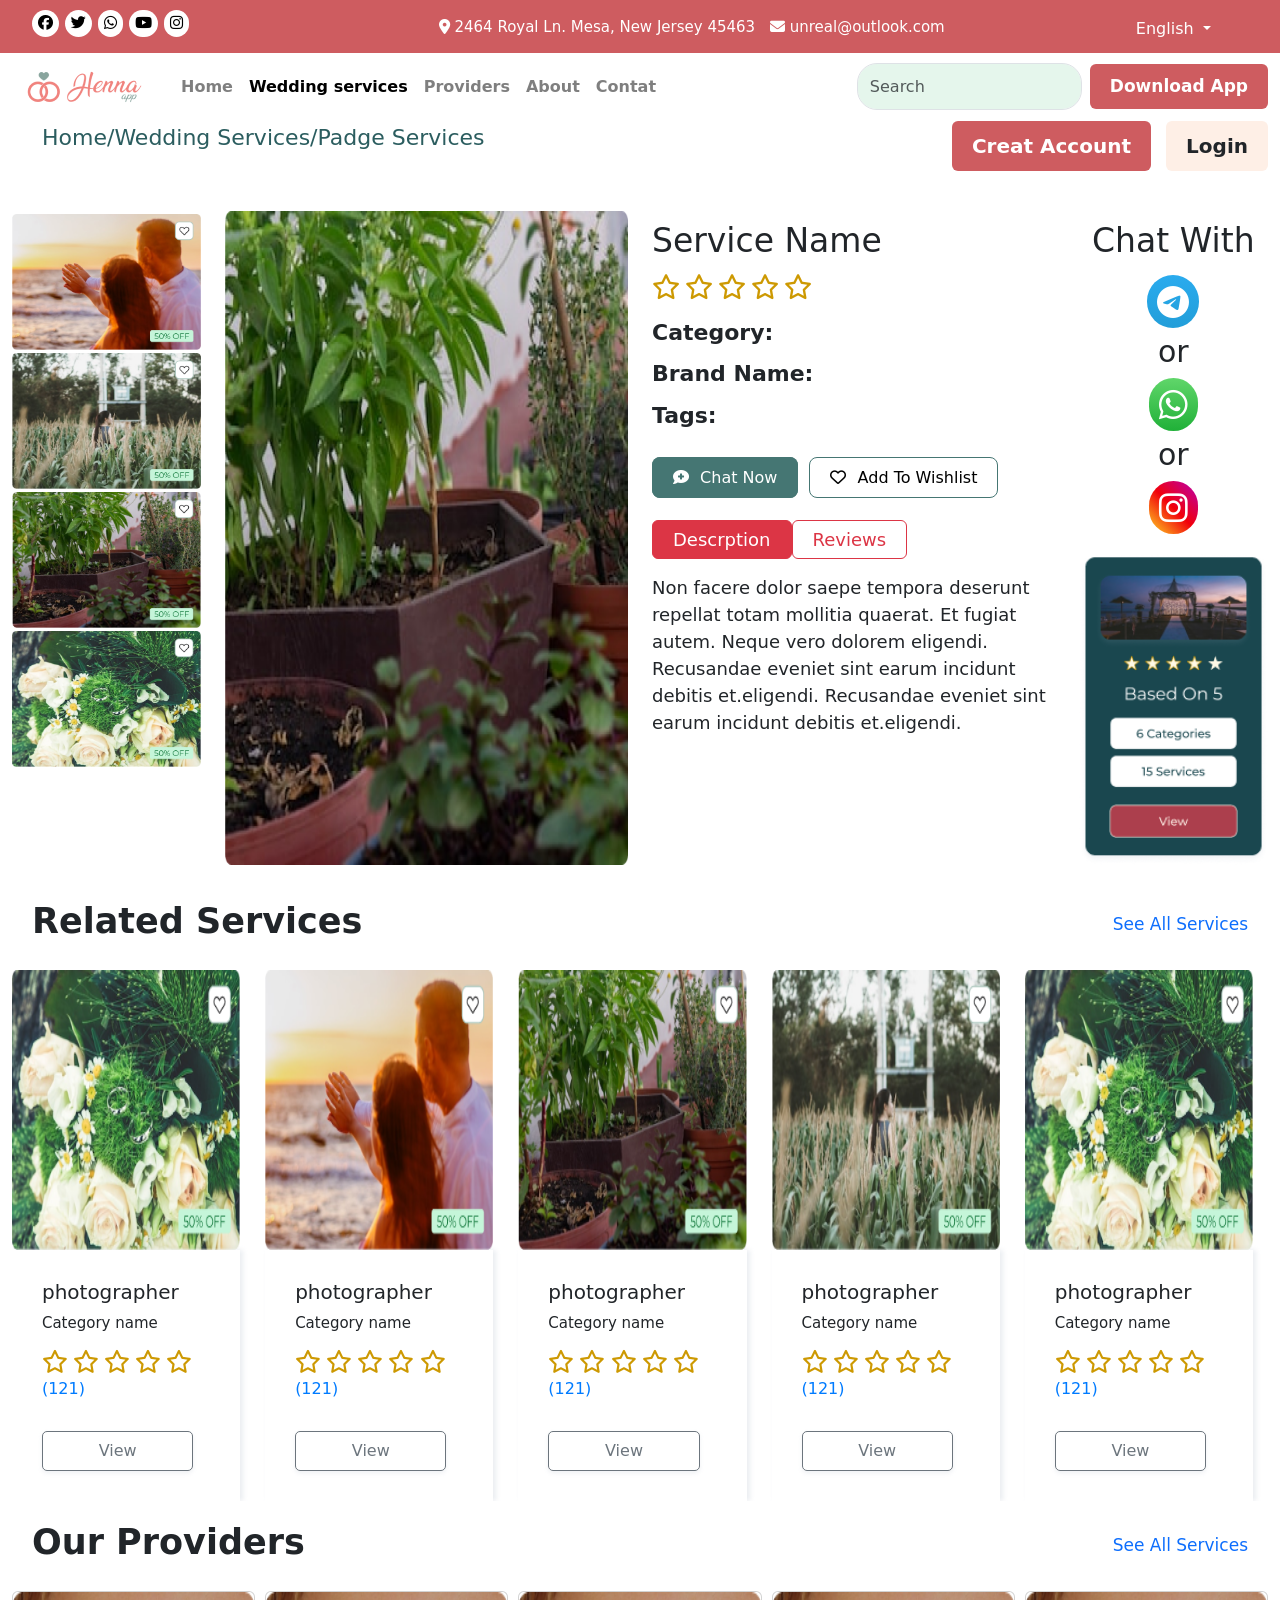
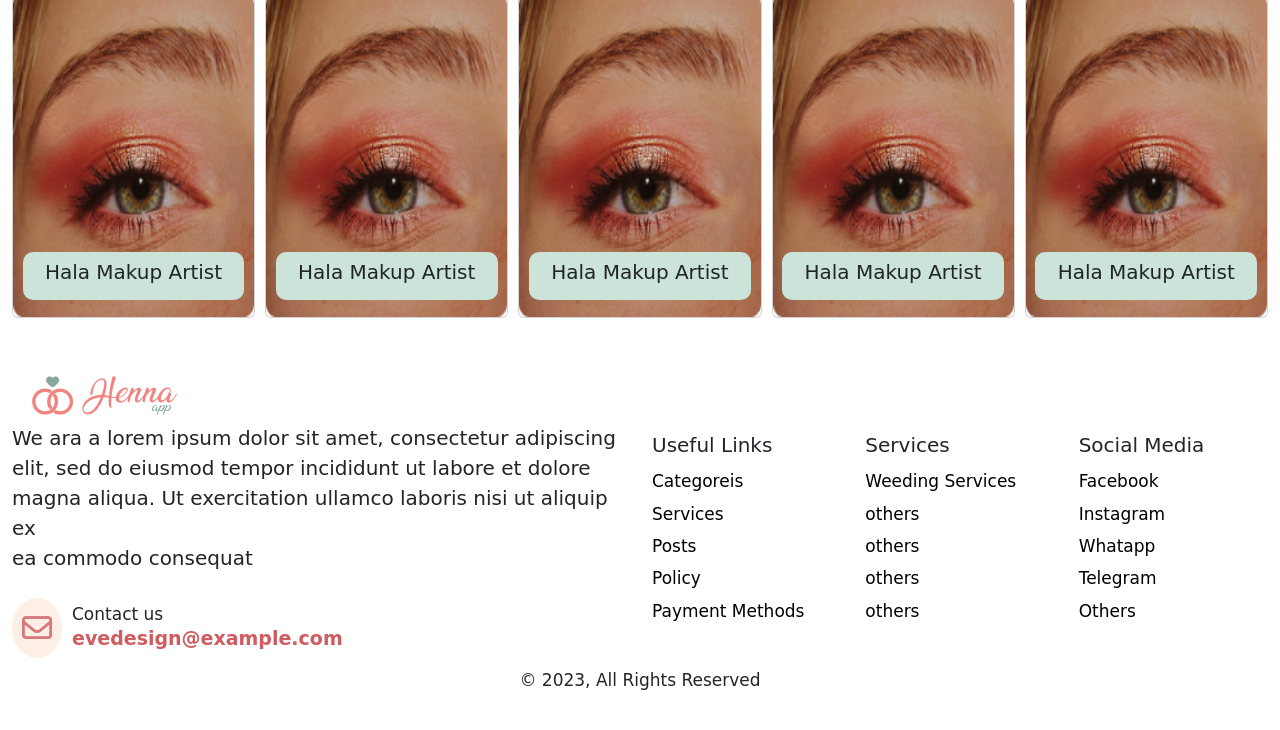
<file: services.html>
<!DOCTYPE html>
<html lang="en">

<head>
    <meta charset="UTF-8">
    <meta name="viewport" content="width=device-width, initial-scale=1.0">
    <link rel="stylesheet" href="./css/bootstrap.css">
    <link rel="stylesheet" href="./css/style.css">
    <link rel="stylesheet" href="./css/provide.css">
    <link rel="stylesheet" href="./css/services.css">
    <link rel="stylesheet" href="https://cdnjs.cloudflare.com/ajax/libs/font-awesome/6.7.2/css/all.min.css"
        integrity="sha512-Evv84Mr4kqVGRNSgIGL/F/aIDqQb7xQ2vcrdIwxfjThSH8CSR7PBEakCr51Ck+w+/U6swU2Im1vVX0SVk9ABhg=="
        crossorigin="anonymous" referrerpolicy="no-referrer" />
    <link rel="stylesheet" href="https://cdnjs.cloudflare.com/ajax/libs/OwlCarousel2/2.3.4/assets/owl.carousel.min.css"
        integrity="sha512-tS3S5qG0BlhnQROyJXvNjeEM4UpMXHrQfTGmbQ1gKmelCxlSEBUaxhRBj/EFTzpbP4RVSrpEikbmdJobCvhE3g=="
        crossorigin="anonymous" referrerpolicy="no-referrer" />

    <link rel="stylesheet"
        href="https://cdnjs.cloudflare.com/ajax/libs/OwlCarousel2/2.3.4/assets/owl.theme.default.min.css"
        integrity="sha512-sMXtMNL1zRzolHYKEujM2AqCLUR9F2C4/05cdbxjjLSRvMQIciEPCQZo++nk7go3BtSuK9kfa/s+a4f4i5pLkw=="
        crossorigin="anonymous" referrerpolicy="no-referrer" />

    <title>Document</title>
</head>

<body>

    <!-- start header to services padge -->

    <header>

        <!-- Start nav top to services padge  -->

        <nav class="nav-top">
            <div class="container-fluid">
                <div class="row">

                    <!-- icon social to nav top  -->

                    <div class="col col-md-4">
                        <ul class="nav-icon">
                            <li> <i class="fa-brands fa-facebook"></i>
                            <li> <i class="fa-brands fa-twitter"></i>
                            <li> <i class="fa-brands fa-whatsapp"></i>
                            <li> <i class="fa-brands fa-youtube"></i>
                            <li> <i class="fa-brands fa-instagram"></i>
                        </ul>
                    </div>

                    <!-- text from nav top-->

                    <div class="col col-md-6 d-md-flex d-none ">
                        <div class="nav-text">
                            <p>
                                <i class="fa-solid fa-location-dot"></i>
                                <span>2464 Royal Ln. Mesa, New Jersey 45463</span>
                            </p>

                            <p>
                                <i class="fa-solid fa-envelope"></i>
                                <span>unreal@outlook.com</span>
                            </p>
                        </div>
                    </div>

                    <!-- transalation from nav top -->


                    <div class="col col-md-2 text-center">
                        <div class="dropdown">
                            <button class="btn dropdown-toggle" type="button" data-bs-toggle="dropdown"
                                aria-expanded="false">
                                English
                            </button>
                            <ul class="dropdown-menu">
                                <li><a class="dropdown-item" href="./index.html">Arabic</a></li>
                                <li><a class="dropdown-item" href="./index.html">English</a></li>
                            </ul>
                        </div>
                    </div>
                </div>
            </div>
        </nav>

        <!-- End nav top to services padge  -->

        <!-- Start nav center-->

        <nav class="navbar navbar-expand-lg">
            <div class="container-fluid">

                <!-- image logo prand from nav center  -->

                <a class="navbar-brand" href="#"><img src="./img/Henna Logo-02 2.png" alt=""></a>

                <!--  button from nav item in mobail screen  -->

                <button class="navbar-toggler" type="button" data-bs-toggle="collapse"
                    data-bs-target="#navbarSupportedContent" aria-controls="navbarSupportedContent"
                    aria-expanded="false" aria-label="Toggle navigation">
                    <span class="navbar-toggler-icon"></span>
                </button>

                <div class="collapse navbar-collapse" id="navbarSupportedContent">

                    <!-- nav center items  -->

                    <ul class="navbar-nav me-auto mb-2 mb-lg-0">
                        <li class="nav-item">
                            <a class="nav-link " aria-current="page" href="./index.html">Home</a>
                        </li>
                        <li class="nav-item">
                            <a class="nav-link active" href="./services.html">Wedding services</a>
                        </li>
                        <li class="nav-item">
                            <a class="nav-link" href="./provide.html">Providers</a>
                        </li>
                        <li class="nav-item">
                            <a class="nav-link" href="./about.html">About</a>
                        </li>
                        <li class="nav-item">
                            <a class="nav-link" href="./contect.html">Contat</a>
                        </li>
                    </ul>

                    <!-- Form nav center  -->

                    <form class="d-flex" role="search">
                        <input class="form-control me-2" type="search" placeholder="Search" aria-label="Search">
                        <a href="./index.html" class="x`">Download App</a>
                    </form>
                </div>
            </div>
        </nav>

        <!-- End nav center-->

        <!-- Start nav bottom -->

        <div class="container-fluid d-flex justify-content-between nav-button">

            <!-- link to home padge -->

            <a href="./index.html" class="link-lift-button-nav">Home/Wedding Services/Padge Services</a>

            <!-- link to creat and login acount  -->

            <div class="bton-nav">
                <a href="./creat acount.html"> <button class="btn btn-danger button-creat-nav">Creat
                        Account</button></a>
                <a href="./login.html"> <button class="btn button-login-nav">Login</button></a>
            </div>
        </div>

        <!-- End nav bottom -->

    </header>

    <!-- Start section1 from services padge  -->

    <section class="section1">
        <div class="container-fluid">
            <div class="row">
                <div class="col-lg-2 col-md-4 d-none d-md-block d-lg-block -xl-block">

                    <!-- images block in colom one in section from services padge -->

                    <div class="img-top">
                        <img src="./img/service-4.png" class="img-fluid" alt="">
                        <img src="./img/service-2.png" class="img-fluid" alt="">
                        <img src="./img/service-3.png" class="img-fluid" alt="">
                        <img src="./img/service-1.png" class="img-fluid" alt="">
                    </div>
                </div>

                <!-- image big in colom 2 in section 1 from services padge  -->

                <div class="col-lg-4 col-md-8">
                    <div class="img-center">
                        <img src="./img/service-single.png" alt="">
                    </div>
                </div>

                <!-- information in colom3 in section 1 from services padge  -->

                <div class="col-lg-4 col-md-7">

                    <!-- heading information in secton 1 in services padge  -->

                    <h2>Service Name</h2>

                    <!-- icons star in information section in services padge  -->

                    <i class="fa-regular fa-star"></i>
                    <i class="fa-regular fa-star"></i>
                    <i class="fa-regular fa-star"></i>
                    <i class="fa-regular fa-star"></i>
                    <i class="fa-regular fa-star"></i>

                    <!-- information prand in section 1 in services padge  -->

                    <h5>Category:</h5>
                    <h5>Brand Name:</h5>
                    <h5>Tags:</h5>

                    <!-- links in colom 3 in information section in services padge -->

                    <a href="#" class="buton-left"><i class="fa-solid fa-comment-medical"></i> Chat Now</a>
                    <a href="#" class="buton-right"><i class="fa-regular fa-heart"></i> Add To Wishlist</a>

                    <!-- button in bottom colom 3 in informaton section in sevices padge  -->

                    <div class="buton">
                        <button type="button" class="btn btn-danger">Descrption</button>
                        <button type="button" class="btn btn-outline-danger">Reviews</button>
                    </div>

                    <!-- pragraph in bottom colom 3 in information section  -->

                    <div class="card">
                        <p>Non facere dolor saepe tempora deserunt repellat totam mollitia quaerat. Et fugiat autem.
                            Neque vero dolorem eligendi. Recusandae eveniet sint earum incidunt debitis et.eligendi.
                            Recusandae eveniet sint earum incidunt debitis et.eligendi.
                        </p>
                    </div>
                </div>


                <!-- colom 4 in information section  -->

                <div class="col-lg-2 col-md-5">
                    <div class="sec1-right">

                        <!-- heading in colom 4 in information section -->

                        <h2>Chat With</h2>

                        <!-- icon social in colom 4 in information section  -->

                        <i class="fa-brands fa-telegram telegram"></i>
                        <h6>or</h6>
                        <i class="fa-brands fa-whatsapp whatsapp"></i>
                        <h6>or</h6>
                        <i class="fa-brands fa-instagram insta"></i>

                        <!-- image in colom 4 in information section  -->

                        <img src="./img/henna-compain.png" class="img-fluid imge-butom" alt="">
                    </div>
                </div>
            </div>
        </div>
    </section>

    <!-- End section 1 in services padge -->

    <!-- start section 2 in services padge "carousel 1 section" -->

    <section class=" sec2 carousel3">
        <div class="container-fluid">

            <!-- heading section 2 in services padge -->

            <div class="services">
                <h3>Related Services</h3>
                <a href="./services.html">See All Services</a>
            </div>

            <!-- carousel 1 in section 2 from services padge  -->

            <div class="owl-carousel owl-theme">

                <!-- item 1 in crousel one in section 2 from services padge -->

                <div class="item">
                    <div class="card">

                        <!-- image item 1 in carousel one in section 2  -->

                        <div class="img-provide">
                            <img src="./img/service-1.png" alt="">
                        </div>

                        <!-- text bottom image 1 in carousel 1 -->

                        <div class="information-provide">
                            <h3>photographer</h3>
                            <p>Category name</p>
                            <i class="fa-regular fa-star"></i>
                            <i class="fa-regular fa-star"></i>
                            <i class="fa-regular fa-star"></i>
                            <i class="fa-regular fa-star"></i>
                            <i class="fa-regular fa-star"></i>
                            <span>(121)</span>
                            <a href="./provide.html">View</a>
                        </div>
                    </div>
                </div>

                <!-- item 2 in crousel one in section 2 from services padge -->

                <div class="item">
                    <div class="card">

                        <!-- image item 2 in carousel one in section 2  -->

                        <div class="img-provide">
                            <img src="./img/service-4.png" alt="">
                        </div>

                        <!-- text bottom image 2 in carousel 1 -->

                        <div class="information-provide">
                            <h3>photographer</h3>
                            <p>Category name</p>
                            <i class="fa-regular fa-star"></i>
                            <i class="fa-regular fa-star"></i>
                            <i class="fa-regular fa-star"></i>
                            <i class="fa-regular fa-star"></i>
                            <i class="fa-regular fa-star"></i>
                            <span>(121)</span>
                            <a href="./provide.html">View</a>
                        </div>
                    </div>
                </div>

                <!-- item 3 in crousel one in section 2 from services padge -->

                <div class="item">
                    <div class="card">

                        <!-- image item 3 in carousel one in section 2  -->

                        <div class="img-provide">
                            <img src="./img/service-3.png" alt="">
                        </div>

                        <!-- text bottom image 3 in carousel 1 -->

                        <div class="information-provide">
                            <h3>photographer</h3>
                            <p>Category name</p>
                            <i class="fa-regular fa-star"></i>
                            <i class="fa-regular fa-star"></i>
                            <i class="fa-regular fa-star"></i>
                            <i class="fa-regular fa-star"></i>
                            <i class="fa-regular fa-star"></i>
                            <span>(121)</span>
                            <a href="./provide.html">View</a>
                        </div>
                    </div>
                </div>

                <!-- item 4 in crousel one in section 2 from services padge -->

                <div class="item">
                    <div class="card">

                        <!-- image item 4 in carousel one in section 2  -->

                        <div class="img-provide">
                            <img src="./img/service-2.png" alt="">
                        </div>

                        <!-- text bottom image 4 in carousel 1 -->

                        <div class="information-provide">
                            <h3>photographer</h3>
                            <p>Category name</p>
                            <i class="fa-regular fa-star"></i>
                            <i class="fa-regular fa-star"></i>
                            <i class="fa-regular fa-star"></i>
                            <i class="fa-regular fa-star"></i>
                            <i class="fa-regular fa-star"></i>
                            <span>(121)</span>
                            <a href="./provide.html">View</a>
                        </div>
                    </div>
                </div>
            </div>
        </div>
    </section>

    <!-- End section 2 in services padge "carousel 1 section" -->

    <!-- Start section 3 in services padge "carousel2 section" -->

    <section class=" sec3 carousel3">
        <div class="container-fluid">

            <!-- heading section 3 in services padge -->

            <div class="services">
                <h3>Our Providers</h3>
                <a href="./services.html">See All Services</a>
            </div>

            <!-- carousel 2 in section 3 from services padge -->

            <div class="owl-carousel owl-theme">

                <!-- item 1 in carousel 2 from section 3 -->

                <div class="item">
                    <div class="card">

                        <!-- image from item 1 in carousel 2 section 3  -->

                        <div class="img-provide">
                            <img src="./img/LOGO PROVIDER-3.png" alt="">
                        </div>

                        <!-- text bottom image 1 in carousel 2 section 3  -->

                        <div class="text-buton-img">
                            <h3 class="text-center">Hala Makup Artist</h3>
                        </div>
                    </div>
                </div>

                <!-- item 2 in carousel 2 from section 3 -->

                <div class="item">
                    <div class="card">

                        <!-- image from item 2 in carousel 2 section 3  -->

                        <div class="img-provide">
                            <img src="./img/LOGO PROVIDER-3.png" alt="">
                        </div>

                        <!-- text bottom image 2 in carousel 2 section 3  -->

                        <div class="text-buton-img">
                            <h3 class="text-center">Hala Makup Artist</h3>
                        </div>
                    </div>
                </div>

                <!-- item 3 in carousel 2 from section 3 -->

                <div class="item">
                    <div class="card">

                        <!-- image from item 3 in carousel 2 section 3  -->

                        <div class="img-provide">
                            <img src="./img/LOGO PROVIDER-3.png" alt="">
                        </div>

                        <!-- text bottom image 3 in carousel 2 section 3  -->

                        <div class="text-buton-img">
                            <h3 class="text-center">Hala Makup Artist</h3>
                        </div>
                    </div>
                </div>

                <!-- item 4 in carousel 2 from section 3 -->

                <div class="item">
                    <div class="card">

                        <!-- image from item 4 in carousel 2 section 3  -->

                        <div class="img-provide">
                            <img src="./img/LOGO PROVIDER-3.png" alt="">
                        </div>

                        <!-- text bottom image 4 in carousel 2 section 3  -->

                        <div class="text-buton-img">
                            <h3 class="text-center">Hala Makup Artist</h3>
                        </div>
                    </div>
                </div>
            </div>
        </div>
    </section>

    <!-- End section 3 in services padge "carousel2 section" -->

    <!-- Start footer padge  -->

    <footer>
        <div class="container-fluid">
            <div class="row">

                <!-- colom one from footer padge  -->

                <div class="col-md-6">

                    <!-- image prand logo from colom one footer  -->

                    <img src="./img/Fictional Logos-footer.png" alt="">

                    <!-- text from colom one footer  -->

                    <p class="pragraph-top">We ara a lorem ipsum dolor sit amet, consectetur adipiscing <br>
                        elit, sed do eiusmod tempor incididunt ut labore et dolore <br>
                        magna aliqua. Ut exercitation ullamco laboris nisi ut aliquip ex <br>
                        ea commodo consequat
                    </p>

                    <!-- contact mail from colomone footer  -->

                    <div class="contact-footer">
                        <i class="fa-regular fa-envelope"></i>
                        <div class="information-footer">
                            <h5>Contact us</h5>
                            <span>evedesign@example.com</span>
                        </div>
                    </div>
                </div>

                <!-- colom two from footer padge  -->

                <div class="col-lg-2 col-md-6">

                    <!-- header from cololm two  -->

                    <h4>Useful Links</h4>

                    <!-- unorder list from colom two footer  -->

                    <ul>
                        <li><a href="./index.html">Categoreis</a></li>
                        <li><a href="./index.html">Services</a></li>
                        <li><a href="./index.html">Posts</a></li>
                        <li><a href="./index.html">Policy</a></li>
                        <li><a href="./index.html">Payment Methods</a></li>
                    </ul>
                </div>

                <!-- colom three from footer padge  -->

                <div class="col-lg-2 col-md-6">

                    <!-- header from cololm three  -->

                    <h4>Services</h4>

                    <!-- unorder list from colom three footer  -->

                    <ul>
                        <li><a href="./index.html">Weeding Services</a></li>
                        <li><a href="./index.html">others</a></li>
                        <li><a href="./index.html">others</a></li>
                        <li><a href="./index.html">others</a></li>
                        <li><a href="./index.html">others</a></li>
                    </ul>
                </div>

                <!-- colom four from footer padge  -->

                <div class="col-lg-2 col-md-6">

                    <!-- header from cololm four  -->

                    <h4>Social Media </h4>

                    <!-- unorder list from colom four footer  -->

                    <ul>
                        <li><a href="./index.html">Facebook</a></li>
                        <li><a href="./index.html">Instagram</a></li>
                        <li><a href="./index.html">Whatapp</a></li>
                        <li><a href="./index.html">Telegram</a></li>
                        <li><a href="./index.html">Others</a></li>
                    </ul>
                </div>

                <!-- copy right footer  -->

                <div class="col-12">
                    <p class="text-center copy-right">© 2023, All Rights Reserved</p>
                </div>
            </div>
        </div>
    </footer>

    <!-- End footer padge  -->

    <!-- ================ End HTML code ===================== -->

    <!-- ====================================================================================== -->


    <!-- library from java script -->


    <script src="./js/popper.min.js"></script>
    <script src="./js/jquery-3.7.1.min.js"></script>
    <script src="./js/bootstrap.js"></script>

    <script src="https://cdnjs.cloudflare.com/ajax/libs/jquery/3.7.1/jquery.min.js"
        integrity="sha512-v2CJ7UaYy4JwqLDIrZUI/4hqeoQieOmAZNXBeQyjo21dadnwR+8ZaIJVT8EE2iyI61OV8e6M8PP2/4hpQINQ/g=="
        crossorigin="anonymous" referrerpolicy="no-referrer">
        </script>

    <script src="https://cdnjs.cloudflare.com/ajax/libs/OwlCarousel2/2.3.4/owl.carousel.min.js"
        integrity="sha512-bPs7Ae6pVvhOSiIcyUClR7/q2OAsRiovw4vAkX+zJbw3ShAeeqezq50RIIcIURq7Oa20rW2n2q+fyXBNcU9lrw=="
        crossorigin="anonymous" referrerpolicy="no-referrer">
        </script>

    <!-- Start java script code  -->

    <script>
        $('.owl-carousel').owlCarousel({
            loop: true,
            margin: 10,
            nav: true,
            responsive: {
                0: {
                    items: 1
                },
                600: {
                    items: 3
                },
                1000: {
                    items: 5
                }
            }
        })
    </script>

    <!-- End java script code  -->

</body>

</html>
</file>
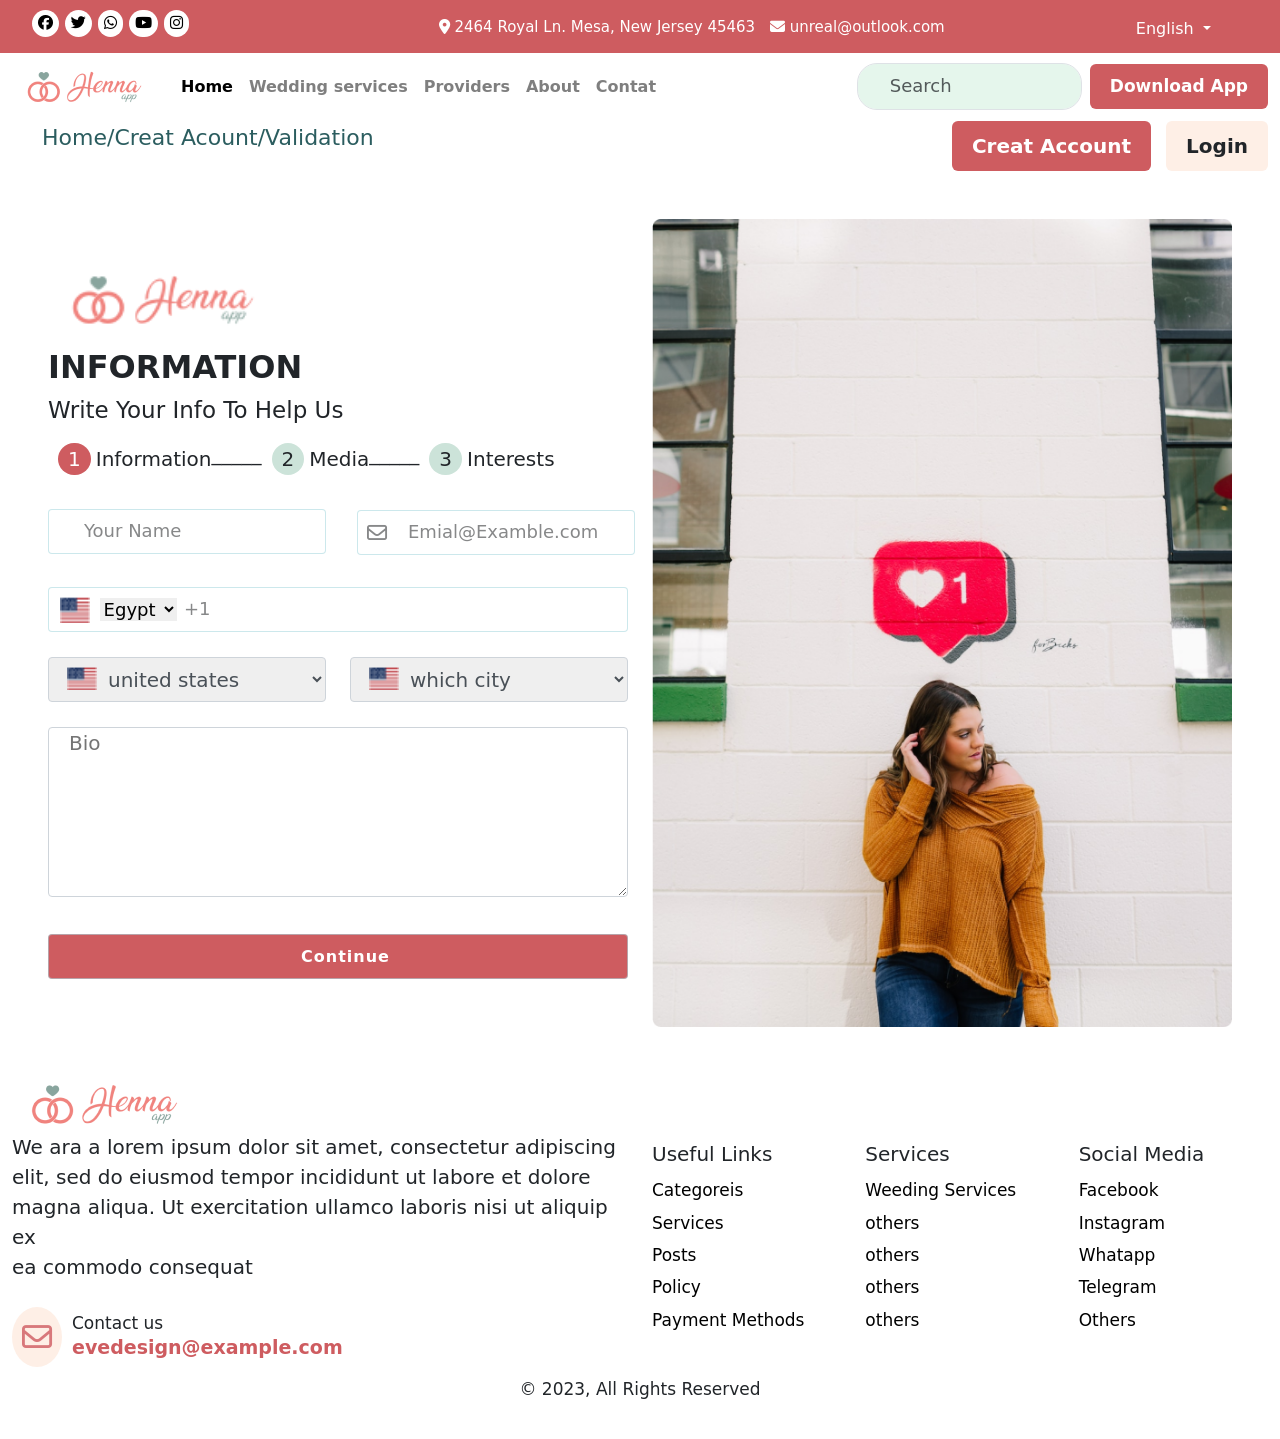
<file: steper1.html>
<!DOCTYPE html>
<html lang="en">

<head>
    <meta charset="UTF-8">
    <meta name="viewport" content="width=device-width, initial-scale=1.0">
    <link rel="stylesheet" href="./css/bootstrap.css">
    <link rel="stylesheet" href="./css/style.css">
    <link rel="stylesheet" href="./css/creat acount.css">
    <link rel="stylesheet" href="./css/steper1.css">
    <link rel="stylesheet" href="https://cdnjs.cloudflare.com/ajax/libs/font-awesome/6.7.2/css/all.min.css"
        integrity="sha512-Evv84Mr4kqVGRNSgIGL/F/aIDqQb7xQ2vcrdIwxfjThSH8CSR7PBEakCr51Ck+w+/U6swU2Im1vVX0SVk9ABhg=="
        crossorigin="anonymous" referrerpolicy="no-referrer" />
    <link rel="stylesheet" href="https://cdnjs.cloudflare.com/ajax/libs/OwlCarousel2/2.3.4/assets/owl.carousel.min.css"
        integrity="sha512-tS3S5qG0BlhnQROyJXvNjeEM4UpMXHrQfTGmbQ1gKmelCxlSEBUaxhRBj/EFTzpbP4RVSrpEikbmdJobCvhE3g=="
        crossorigin="anonymous" referrerpolicy="no-referrer" />

    <link rel="stylesheet"
        href="https://cdnjs.cloudflare.com/ajax/libs/OwlCarousel2/2.3.4/assets/owl.theme.default.min.css"
        integrity="sha512-sMXtMNL1zRzolHYKEujM2AqCLUR9F2C4/05cdbxjjLSRvMQIciEPCQZo++nk7go3BtSuK9kfa/s+a4f4i5pLkw=="
        crossorigin="anonymous" referrerpolicy="no-referrer" />

    <title>Document</title>
</head>

<body>

    <!-- start header to steper1 padge -->

    <header>

        <!-- Start nav top to steper1  padge  -->

        <nav class="nav-top">
            <div class="container-fluid">
                <div class="row">

                    <!-- icon social to nav top  -->

                    <div class="col col-md-4">
                        <ul class="nav-icon">
                            <li><i class="fa-brands fa-facebook"></i></li>
                            <li><i class="fa-brands fa-twitter"></i></li>
                            <li><i class="fa-brands fa-whatsapp"></i></li>
                            <li><i class="fa-brands fa-youtube"></i></li>
                            <li><i class="fa-brands fa-instagram"></i></li>
                        </ul>
                    </div>

                    <!-- text from nav top-->

                    <div class="col col-md-6 d-md-flex d-none">
                        <div class="nav-text">
                            <p>
                                <i class="fa-solid fa-location-dot"></i>
                                <span>2464 Royal Ln. Mesa, New Jersey 45463</span>
                            </p>

                            <p>
                                <i class="fa-solid fa-envelope"></i>
                                <span>unreal@outlook.com</span>
                            </p>
                        </div>
                    </div>

                    <!-- transalation from nav top -->

                    <div class="col col-md-2 text-center">
                        <div class="dropdown">
                            <button class="btn dropdown-toggle" type="button" data-bs-toggle="dropdown"
                                aria-expanded="false">
                                English
                            </button>
                            <ul class="dropdown-menu">
                                <li>
                                    <a class="dropdown-item" href="./index.html">Arabic</a>
                                </li>
                                <li>
                                    <a class="dropdown-item" href="./index.html">English</a>
                                </li>
                            </ul>
                        </div>
                    </div>
                </div>
            </div>
        </nav>

        <!-- End nav top to steper1 padge  -->

        <!-- Start nav center-->

        <nav class="navbar navbar-expand-lg">
            <div class="container-fluid">

                <!-- image logo prand from nav center  -->

                <a class="navbar-brand" href="#"><img src="./img/Henna Logo-02 2.png" alt="" /></a>

                <!--  button from nav item in mobail screen  -->

                <button class="navbar-toggler" type="button" data-bs-toggle="collapse"
                    data-bs-target="#navbarSupportedContent" aria-controls="navbarSupportedContent"
                    aria-expanded="false" aria-label="Toggle navigation">
                    <span class="navbar-toggler-icon"></span>
                </button>

                <div class="collapse navbar-collapse" id="navbarSupportedContent">

                    <!-- nav center items  -->

                    <ul class="navbar-nav me-auto mb-2 mb-lg-0">
                        <li class="nav-item">
                            <a class="nav-link active" aria-current="page" href="./index.html">Home</a>
                        </li>
                        <li class="nav-item">
                            <a class="nav-link" href="./services.html">Wedding services</a>
                        </li>
                        <li class="nav-item">
                            <a class="nav-link" href="./provide.html">Providers</a>
                        </li>
                        <li class="nav-item">
                            <a class="nav-link" href="./about.html">About</a>
                        </li>
                        <li class="nav-item">
                            <a class="nav-link" href="./contect.html">Contat</a>
                        </li>
                    </ul>

                    <!-- Form nav center  -->

                    <form class="d-flex" role="search">
                        <input class="form-control me-2" type="search" placeholder="Search" aria-label="Search" />
                        <a href="./index.html" class="x`">Download App</a>
                    </form>
                </div>
            </div>
        </nav>

        <!-- End nav center-->

        <!-- Start nav bottom -->

        <div class="container-fluid d-flex justify-content-between nav-button">

            <!-- link to home padge  -->

            <a href="./index.html" class="link-lift-button-nav">Home/Creat Acount/Validation</a>

            <!-- link to creat and login acount  -->

            <div class="bton-nav">
                <a href="./creat acount.html">
                    <button class="btn btn-danger button-creat-nav">
                        Creat Account
                    </button></a>
                <a href="./login.html">
                    <button class="btn button-login-nav">Login</button></a>
            </div>
        </div>

        <!-- End nav bottom -->

    </header>

    <!-- End header to steper1 padge -->

    <!-- Start content steper one  -->

    <div class="container-fluid px-5 mt-5">
        <div class="row steper-padge">
            <div class="col-lg-6">

                <!-- heading in steper1 padge -->

                <div class="information-creat">
                    <img src="./img/Henna Logo-02 2.png" alt="">
                    <h2>INFORMATION</h2>
                    <h5>Write Your Info To Help Us</h5>
                </div>

                <!-- number step in left section in steper1 padge -->

                <div class="number-step">
                    <div class="step1">
                        <span class="number-active">1</span>
                        <span class="text-step"> Information</span>
                        <span class="line-step">_____</span>
                    </div>

                    <div class="step1">
                        <span class="number">2</span>
                        <span class="text-step"> Media</span>
                        <span class="line-step">_____</span>
                    </div>

                    <div class="step1">
                        <span class="number">3</span>
                        <span class="text-step">Interests</span>
                    </div>
                </div>

                <!-- form information user in the left section in steper1 padge  -->
                <form action="./steper2.html" method="post"  class="form-steper1">

                    <!-- user name input in -->

                    <div class="row">
                        <div class="col-md-6">
                            <input type="text" name="name" placeholder="Your Name">
                        </div>

                        <!-- email user input  -->

                        <div class="col-md-6">
                            <i class="fa-regular fa-envelope"></i>
                            <input type="email" name="email" class="email" placeholder="Emial@Examble.com">
                        </div>

                        <!-- number phone user  -->

                        <div class="col-12">
                            <div class="card number-phone-card">

                                <!-- number input  -->

                                <div class="number-phone">
                                    <input type="number" class="number-country" name="number" placeholder="+1">
                                </div>

                                <!-- flag and select in the number phone input  -->

                                <div class="flag-selction">

                                    <!-- flag in the phone number input  -->
                                    <img src="./img/usa-flag.png" class="usa-flag" alt="">

                                    <!-- select in thenumber phone input  -->

                                    <div class="dropdown">
                                        <select name="country">
                                            <option value="">Egypt</option>
                                            <option value="">Usa</option>
                                            <option value="">Spain</option>
                                        </select>
                                    </div>
                                </div>
                            </div>
                        </div>

                        <!-- select 1 input  -->

                        <div class="col-6">
                            <div class="select-country ">
                                <div class="select">
                                    <select name="country-user">
                                        <option>united states</option>
                                        <option>spain</option>
                                        <option>usa</option>
                                    </select>
                                </div>

                                <!-- img falag in select 1 input  -->

                                <div class="flag-input">
                                    <img src="./img/usa-flag.png" alt="">
                                </div>
                            </div>
                        </div>

                        <!-- select 2 input  -->

                        <div class="col-6">
                            <div class="select-country ">
                                <div class="select">
                                    <select name="country-user">
                                        <option disabled selected>which city</option>
                                        <option>united states</option>
                                        <option>spain</option>
                                        <option>usa</option>
                                    </select>
                                </div>

                                <!-- img falag in select 2 input  -->

                                <div class="flag-input">
                                    <img src="./img/usa-flag.png" alt="">
                                </div>
                            </div>
                        </div>

                        <!-- textarea input in formation section  -->

                        <div class="col-12">
                            <textarea name="bio" placeholder="Bio"></textarea>
                        </div>

                        <div class="col-12">
                            <input type="submit" value="Continue" class="submit">
                        </div>
                    </div>
                </form>
            </div>

            <!-- image in the right section in steper1 padge -->

            <div class="col-lg-6">
                <img src="./img/steper.png" width="100%" alt="">
            </div>
        </div>
    </div>






    <!-- Start footer padge  -->

    <footer>
        <div class="container-fluid">
            <div class="row">

                <!-- colom one from footer padge  -->

                <div class="col-md-6">

                    <!-- image prand logo from colom one footer  -->

                    <img src="./img/Fictional Logos-footer.png" alt="">

                    <!-- text from colom one footer  -->

                    <p class="pragraph-top">We ara a lorem ipsum dolor sit amet, consectetur adipiscing <br>
                        elit, sed do eiusmod tempor incididunt ut labore et dolore <br>
                        magna aliqua. Ut exercitation ullamco laboris nisi ut aliquip ex <br>
                        ea commodo consequat
                    </p>

                    <!-- contact mail from colomone footer  -->

                    <div class="contact-footer">
                        <i class="fa-regular fa-envelope"></i>
                        <div class="information-footer">
                            <h5>Contact us</h5>
                            <span>evedesign@example.com</span>
                        </div>
                    </div>
                </div>

                <!-- colom two from footer padge  -->

                <div class="col-lg-2 col-md-6">

                    <!-- header from cololm two  -->

                    <h4>Useful Links</h4>

                    <!-- unorder list from colom two footer  -->

                    <ul>
                        <li><a href="./index.html">Categoreis</a></li>
                        <li><a href="./index.html">Services</a></li>
                        <li><a href="./index.html">Posts</a></li>
                        <li><a href="./index.html">Policy</a></li>
                        <li><a href="./index.html">Payment Methods</a></li>
                    </ul>
                </div>

                <!-- colom three from footer padge  -->

                <div class="col-lg-2 col-md-6">

                    <!-- header from cololm three  -->

                    <h4>Services</h4>

                    <!-- unorder list from colom three footer  -->

                    <ul>
                        <li><a href="./index.html">Weeding Services</a></li>
                        <li><a href="./index.html">others</a></li>
                        <li><a href="./index.html">others</a></li>
                        <li><a href="./index.html">others</a></li>
                        <li><a href="./index.html">others</a></li>
                    </ul>
                </div>

                <!-- colom four from footer padge  -->

                <div class="col-lg-2 col-md-6">

                    <!-- header from cololm four  -->

                    <h4>Social Media </h4>

                    <!-- unorder list from colom four footer  -->

                    <ul>
                        <li><a href="./index.html">Facebook</a></li>
                        <li><a href="./index.html">Instagram</a></li>
                        <li><a href="./index.html">Whatapp</a></li>
                        <li><a href="./index.html">Telegram</a></li>
                        <li><a href="./index.html">Others</a></li>
                    </ul>
                </div>

                <!-- copy right footer  -->

                <div class="col-12">
                    <p class="text-center copy-right">© 2023, All Rights Reserved</p>
                </div>
            </div>
        </div>
    </footer>

    <!-- End footer padge  -->

    <!-- ================ End HTML code ===================== -->

    <!-- ====================================================================================== -->


    <!-- library from java script -->


    <script src="./js/popper.min.js"></script>
    <script src="./js/jquery-3.7.1.min.js"></script>
    <script src="./js/bootstrap.js"></script>

    <script src="https://cdnjs.cloudflare.com/ajax/libs/jquery/3.7.1/jquery.min.js"
        integrity="sha512-v2CJ7UaYy4JwqLDIrZUI/4hqeoQieOmAZNXBeQyjo21dadnwR+8ZaIJVT8EE2iyI61OV8e6M8PP2/4hpQINQ/g=="
        crossorigin="anonymous" referrerpolicy="no-referrer">
        </script>

    <script src="https://cdnjs.cloudflare.com/ajax/libs/OwlCarousel2/2.3.4/owl.carousel.min.js"
        integrity="sha512-bPs7Ae6pVvhOSiIcyUClR7/q2OAsRiovw4vAkX+zJbw3ShAeeqezq50RIIcIURq7Oa20rW2n2q+fyXBNcU9lrw=="
        crossorigin="anonymous" referrerpolicy="no-referrer">
        </script>

</body>

</html>
</file>
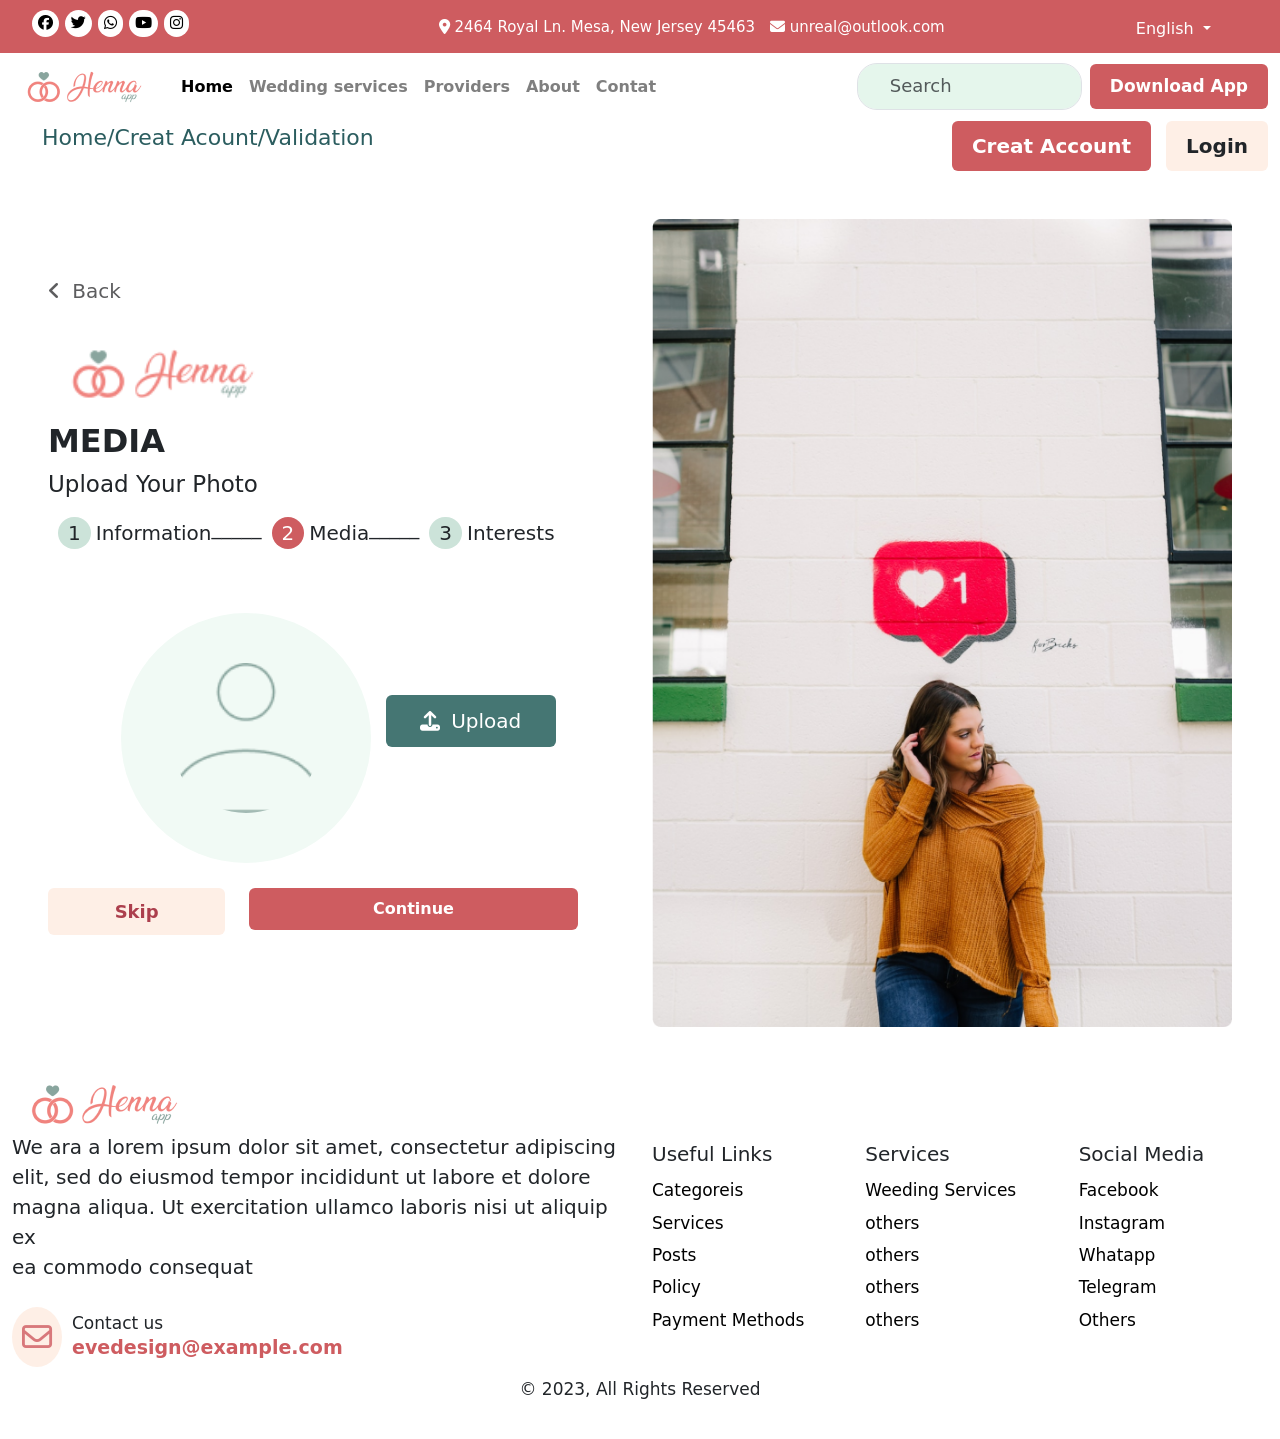
<file: steper2.html>
<!DOCTYPE html>
<html lang="en">

<head>
    <meta charset="UTF-8">
    <meta name="viewport" content="width=device-width, initial-scale=1.0">
    <link rel="stylesheet" href="./css/bootstrap.css">
    <link rel="stylesheet" href="./css/style.css">
    <link rel="stylesheet" href="./css/creat acount.css">
    <link rel="stylesheet" href="./css/steper1.css">
    <link rel="stylesheet" href="./css/steper2.css">
    <link rel="stylesheet" href="https://cdnjs.cloudflare.com/ajax/libs/font-awesome/6.7.2/css/all.min.css"
        integrity="sha512-Evv84Mr4kqVGRNSgIGL/F/aIDqQb7xQ2vcrdIwxfjThSH8CSR7PBEakCr51Ck+w+/U6swU2Im1vVX0SVk9ABhg=="
        crossorigin="anonymous" referrerpolicy="no-referrer" />
    <link rel="stylesheet" href="https://cdnjs.cloudflare.com/ajax/libs/OwlCarousel2/2.3.4/assets/owl.carousel.min.css"
        integrity="sha512-tS3S5qG0BlhnQROyJXvNjeEM4UpMXHrQfTGmbQ1gKmelCxlSEBUaxhRBj/EFTzpbP4RVSrpEikbmdJobCvhE3g=="
        crossorigin="anonymous" referrerpolicy="no-referrer" />

    <link rel="stylesheet"
        href="https://cdnjs.cloudflare.com/ajax/libs/OwlCarousel2/2.3.4/assets/owl.theme.default.min.css"
        integrity="sha512-sMXtMNL1zRzolHYKEujM2AqCLUR9F2C4/05cdbxjjLSRvMQIciEPCQZo++nk7go3BtSuK9kfa/s+a4f4i5pLkw=="
        crossorigin="anonymous" referrerpolicy="no-referrer" />

    <title>Document</title>
</head>

<body>


    <!-- start header to steper2 padge -->

    <header>

        <!-- Start nav top to steper2 padge  -->

        <nav class="nav-top">
            <div class="container-fluid">
                <div class="row">

                    <!-- icon social to nav top  -->

                    <div class="col col-md-4">
                        <ul class="nav-icon">
                            <li><i class="fa-brands fa-facebook"></i></li>
                            <li><i class="fa-brands fa-twitter"></i></li>
                            <li><i class="fa-brands fa-whatsapp"></i></li>
                            <li><i class="fa-brands fa-youtube"></i></li>
                            <li><i class="fa-brands fa-instagram"></i></li>
                        </ul>
                    </div>

                    <!-- text from nav top-->

                    <div class="col col-md-6 d-md-flex d-none">
                        <div class="nav-text">
                            <p>
                                <i class="fa-solid fa-location-dot"></i>
                                <span>2464 Royal Ln. Mesa, New Jersey 45463</span>
                            </p>

                            <p>
                                <i class="fa-solid fa-envelope"></i>
                                <span>unreal@outlook.com</span>
                            </p>
                        </div>
                    </div>

                    <!-- transalation from nav top -->

                    <div class="col col-md-2 text-center">
                        <div class="dropdown">
                            <button class="btn dropdown-toggle" type="button" data-bs-toggle="dropdown"
                                aria-expanded="false">
                                English
                            </button>
                            <ul class="dropdown-menu">
                                <li>
                                    <a class="dropdown-item" href="./index.html">Arabic</a>
                                </li>
                                <li>
                                    <a class="dropdown-item" href="./index.html">English</a>
                                </li>
                            </ul>
                        </div>
                    </div>
                </div>
            </div>
        </nav>

        <!-- End nav top to steper2 padge  -->

        <!-- Start nav center-->

        <nav class="navbar navbar-expand-lg">
            <div class="container-fluid">

                <!-- image logo prand from nav center  -->

                <a class="navbar-brand" href="#"><img src="./img/Henna Logo-02 2.png" alt="" /></a>

                <!--  button from nav item in mobail screen  -->

                <button class="navbar-toggler" type="button" data-bs-toggle="collapse"
                    data-bs-target="#navbarSupportedContent" aria-controls="navbarSupportedContent"
                    aria-expanded="false" aria-label="Toggle navigation">
                    <span class="navbar-toggler-icon"></span>
                </button>

                <div class="collapse navbar-collapse" id="navbarSupportedContent">

                    <!-- nav center items  -->

                    <ul class="navbar-nav me-auto mb-2 mb-lg-0">
                        <li class="nav-item">
                            <a class="nav-link active" aria-current="page" href="./index.html">Home</a>
                        </li>
                        <li class="nav-item">
                            <a class="nav-link" href="./services.html">Wedding services</a>
                        </li>
                        <li class="nav-item">
                            <a class="nav-link" href="./provide.html">Providers</a>
                        </li>
                        <li class="nav-item">
                            <a class="nav-link" href="./about.html">About</a>
                        </li>
                        <li class="nav-item">
                            <a class="nav-link" href="./contect.html">Contat</a>
                        </li>
                    </ul>

                    <!-- Form nav center  -->

                    <form class="d-flex" role="search">
                        <input class="form-control me-2" type="search" placeholder="Search" aria-label="Search" />
                        <a href="./index.html" class="x`">Download App</a>
                    </form>
                </div>
            </div>
        </nav>

        <!-- End nav center-->

        <!-- Start nav bottom -->

        <div class="container-fluid d-flex justify-content-between nav-button">

            <!-- link to home padge  -->

            <a href="./index.html" class="link-lift-button-nav">Home/Creat Acount/Validation</a>

            <!-- link to creat and login acount  -->

            <div class="bton-nav">
                <a href="./creat acount.html">
                    <button class="btn btn-danger button-creat-nav">
                        Creat Account
                    </button></a>
                <a href="./login.html">
                    <button class="btn button-login-nav">Login</button></a>
            </div>
        </div>

        <!-- End nav bottom -->

    </header>

    <!-- End header to steper2 padge -->


    <!-- Start content steper2 padge  -->

    <div class="container-fluid px-5 mt-5">
        <div class="row steper-padge">
            <div class="col-lg-6">

                <!-- heading seper2 padge  -->

                <div class="information-creat">

                    <!-- lik to back padge  -->

                    <a href="./steper1.html"><i class="fa-solid fa-angle-left"></i> <span>Back</span></a>

                    <!-- image prand logo in the top steper2 padge  -->

                    <img src="./img/Henna Logo-02 2.png" alt="">

                    <!-- header section  -->

                    <h2>MEDIA</h2>
                    <h5> Upload Your Photo</h5>
                </div>

                <!-- number step in left section in steper2 padge  -->

                <div class="number-step">
                    <div class="step1">
                        <span class="number">1</span>
                        <span class="text-step"> Information</span>
                        <span class="line-step">_____</span>
                    </div>
                    <div class="step1">
                        <span class="number-active">2</span>
                        <span class="text-step"> Media</span>
                        <span class="line-step">_____</span>
                    </div>
                    <div class="step1">
                        <span class="number">3</span>
                        <span class="text-step">Interests</span>
                    </div>
                </div>

                <!-- center steper2 padge  -->

                <div class="center-steper">

                    <!-- image profilre in section left  -->

                    <img src="./img/steper-img-2.png" class="img-fluid" alt="">

                    <!-- link to upload image  -->

                    <a type="file" class="btn button-steper-center"><i class="fa-solid fa-upload"></i>
                        <span>Upload</span></a>
                </div>

                <!-- bottom steper2 padge -->

                <div class="button-steper">
                    <div class="row">

                        <!-- left button in bottom steper2 padge  -->

                        <div class="col-4">
                            <a href="./steper3.html" class="btn button-skip">Skip</a>
                        </div>

                        <!-- right button in bottom steper2 padge  -->

                        <div class="col-7">
                            <a href="./steper3.html"> <input type="submit" value="Continue" class="button-continue"></a>
                        </div>
                    </div>
                </div>

            </div>
            <div class="col-lg-6">
                <img src="./img/steper.png" width="100%" alt="">
            </div>
        </div>
    </div>

    <!-- End content steper2 padge  -->













    <!-- Start footer padge  -->

    <footer>
        <div class="container-fluid">
            <div class="row">

                <!-- colom one from footer padge  -->

                <div class="col-md-6">

                    <!-- image prand logo from colom one footer  -->

                    <img src="./img/Fictional Logos-footer.png" alt="">

                    <!-- text from colom one footer  -->

                    <p class="pragraph-top">We ara a lorem ipsum dolor sit amet, consectetur adipiscing <br>
                        elit, sed do eiusmod tempor incididunt ut labore et dolore <br>
                        magna aliqua. Ut exercitation ullamco laboris nisi ut aliquip ex <br>
                        ea commodo consequat
                    </p>

                    <!-- contact mail from colomone footer  -->

                    <div class="contact-footer">
                        <i class="fa-regular fa-envelope"></i>
                        <div class="information-footer">
                            <h5>Contact us</h5>
                            <span>evedesign@example.com</span>
                        </div>
                    </div>
                </div>

                <!-- colom two from footer padge  -->

                <div class="col-lg-2 col-md-6">

                    <!-- header from cololm two  -->

                    <h4>Useful Links</h4>

                    <!-- unorder list from colom two footer  -->

                    <ul>
                        <li><a href="./index.html">Categoreis</a></li>
                        <li><a href="./index.html">Services</a></li>
                        <li><a href="./index.html">Posts</a></li>
                        <li><a href="./index.html">Policy</a></li>
                        <li><a href="./index.html">Payment Methods</a></li>
                    </ul>
                </div>

                <!-- colom three from footer padge  -->

                <div class="col-lg-2 col-md-6">

                    <!-- header from cololm three  -->

                    <h4>Services</h4>

                    <!-- unorder list from colom three footer  -->

                    <ul>
                        <li><a href="./index.html">Weeding Services</a></li>
                        <li><a href="./index.html">others</a></li>
                        <li><a href="./index.html">others</a></li>
                        <li><a href="./index.html">others</a></li>
                        <li><a href="./index.html">others</a></li>
                    </ul>
                </div>

                <!-- colom four from footer padge  -->

                <div class="col-lg-2 col-md-6">

                    <!-- header from cololm four  -->

                    <h4>Social Media </h4>

                    <!-- unorder list from colom four footer  -->

                    <ul>
                        <li><a href="./index.html">Facebook</a></li>
                        <li><a href="./index.html">Instagram</a></li>
                        <li><a href="./index.html">Whatapp</a></li>
                        <li><a href="./index.html">Telegram</a></li>
                        <li><a href="./index.html">Others</a></li>
                    </ul>
                </div>

                <!-- copy right footer  -->

                <div class="col-12">
                    <p class="text-center copy-right">© 2023, All Rights Reserved</p>
                </div>
            </div>
        </div>
    </footer>

    <!-- End footer padge  -->

    <!-- ================ End HTML code ===================== -->

    <!-- ====================================================================================== -->


    <!-- library from java script -->


    <script src="./js/popper.min.js"></script>
    <script src="./js/jquery-3.7.1.min.js"></script>
    <script src="./js/bootstrap.js"></script>

    <script src="https://cdnjs.cloudflare.com/ajax/libs/jquery/3.7.1/jquery.min.js"
        integrity="sha512-v2CJ7UaYy4JwqLDIrZUI/4hqeoQieOmAZNXBeQyjo21dadnwR+8ZaIJVT8EE2iyI61OV8e6M8PP2/4hpQINQ/g=="
        crossorigin="anonymous" referrerpolicy="no-referrer">
        </script>

    <script src="https://cdnjs.cloudflare.com/ajax/libs/OwlCarousel2/2.3.4/owl.carousel.min.js"
        integrity="sha512-bPs7Ae6pVvhOSiIcyUClR7/q2OAsRiovw4vAkX+zJbw3ShAeeqezq50RIIcIURq7Oa20rW2n2q+fyXBNcU9lrw=="
        crossorigin="anonymous" referrerpolicy="no-referrer">
        </script>

</body>

</html>
</file>
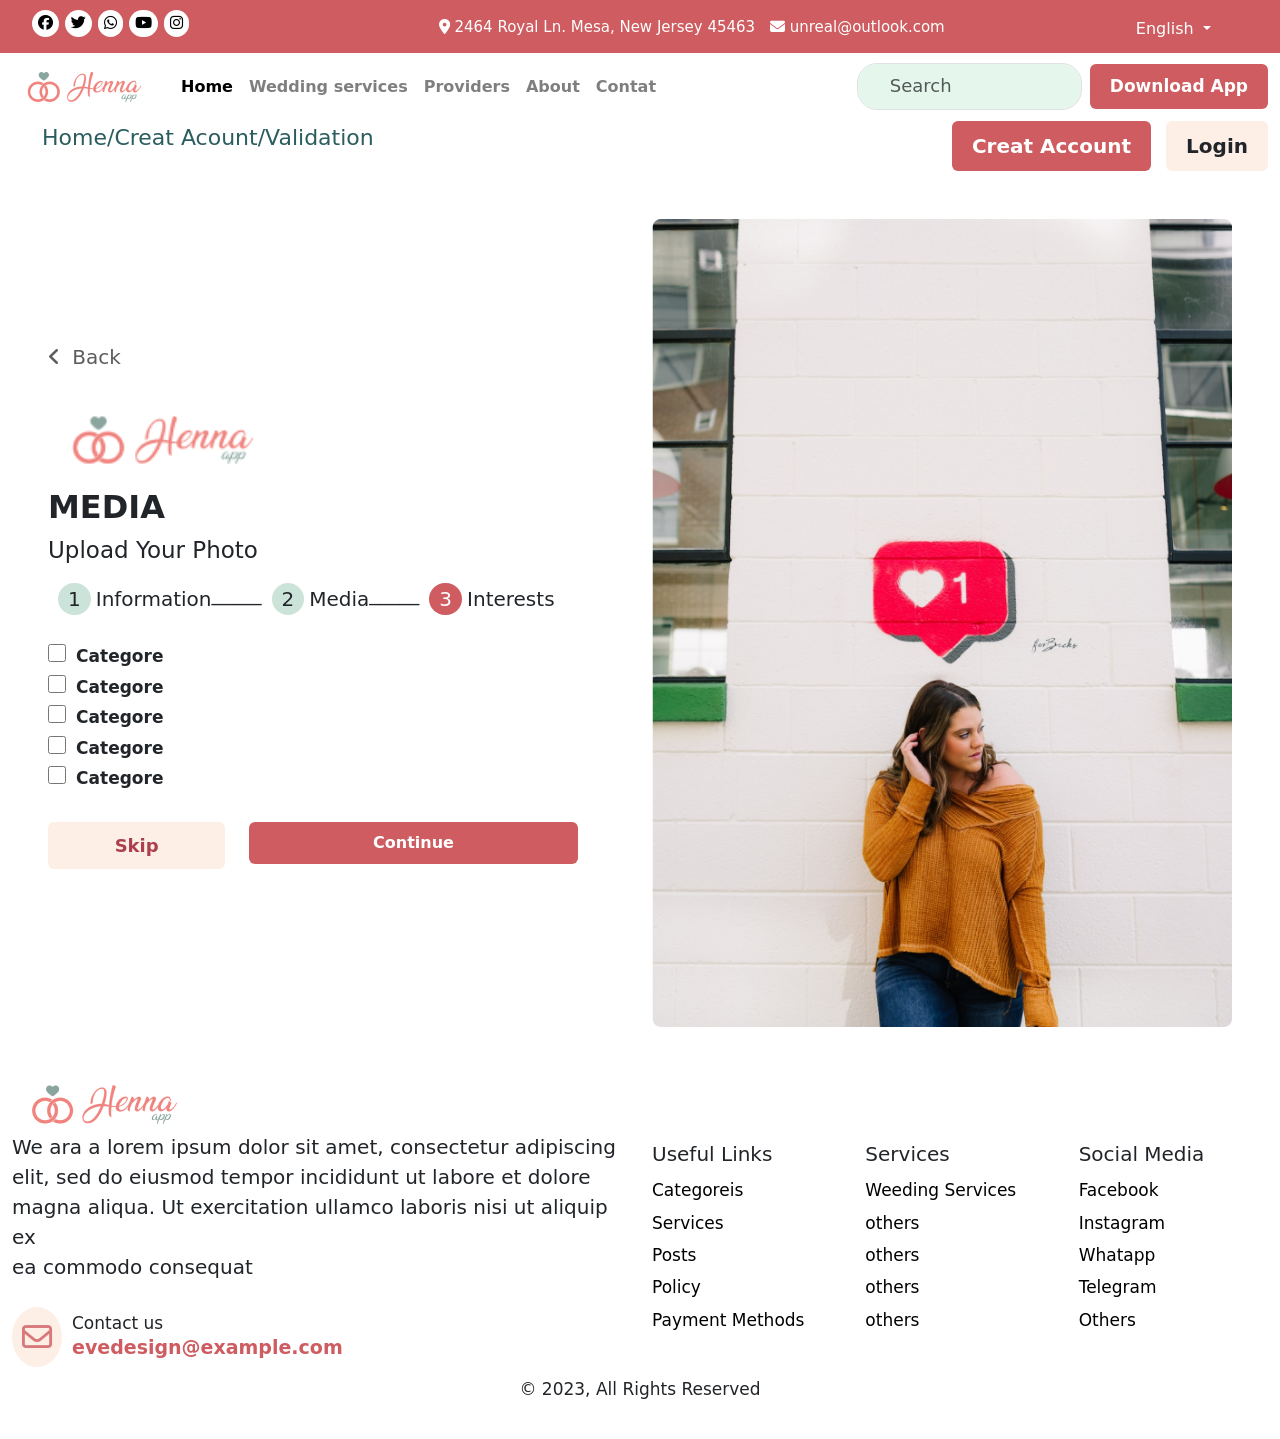
<file: steper3.html>
<!DOCTYPE html>
<html lang="en">

<head>
    <meta charset="UTF-8">
    <meta name="viewport" content="width=device-width, initial-scale=1.0">
    <link rel="stylesheet" href="./css/bootstrap.css">
    <link rel="stylesheet" href="./css/style.css">
    <link rel="stylesheet" href="./css/creat acount.css">
    <link rel="stylesheet" href="./css/steper1.css">
    <link rel="stylesheet" href="./css/steper2.css">
    <link rel="stylesheet" href="./css/steper3.css">
    <link rel="stylesheet" href="https://cdnjs.cloudflare.com/ajax/libs/font-awesome/6.7.2/css/all.min.css"
        integrity="sha512-Evv84Mr4kqVGRNSgIGL/F/aIDqQb7xQ2vcrdIwxfjThSH8CSR7PBEakCr51Ck+w+/U6swU2Im1vVX0SVk9ABhg=="
        crossorigin="anonymous" referrerpolicy="no-referrer" />
    <link rel="stylesheet" href="https://cdnjs.cloudflare.com/ajax/libs/OwlCarousel2/2.3.4/assets/owl.carousel.min.css"
        integrity="sha512-tS3S5qG0BlhnQROyJXvNjeEM4UpMXHrQfTGmbQ1gKmelCxlSEBUaxhRBj/EFTzpbP4RVSrpEikbmdJobCvhE3g=="
        crossorigin="anonymous" referrerpolicy="no-referrer" />

    <link rel="stylesheet"
        href="https://cdnjs.cloudflare.com/ajax/libs/OwlCarousel2/2.3.4/assets/owl.theme.default.min.css"
        integrity="sha512-sMXtMNL1zRzolHYKEujM2AqCLUR9F2C4/05cdbxjjLSRvMQIciEPCQZo++nk7go3BtSuK9kfa/s+a4f4i5pLkw=="
        crossorigin="anonymous" referrerpolicy="no-referrer" />

    <title>Document</title>
</head>

<body>

    <!-- start header to steper3 padge -->

    <header>

        <!-- Start nav top to steper3 padge  -->

        <nav class="nav-top">
            <div class="container-fluid">
                <div class="row">

                    <!-- icon social to nav top  -->

                    <div class="col col-md-4">
                        <ul class="nav-icon">
                            <li><i class="fa-brands fa-facebook"></i></li>
                            <li><i class="fa-brands fa-twitter"></i></li>
                            <li><i class="fa-brands fa-whatsapp"></i></li>
                            <li><i class="fa-brands fa-youtube"></i></li>
                            <li><i class="fa-brands fa-instagram"></i></li>
                        </ul>
                    </div>

                    <!-- text from nav top-->

                    <div class="col col-md-6 d-md-flex d-none">
                        <div class="nav-text">
                            <p>
                                <i class="fa-solid fa-location-dot"></i>
                                <span>2464 Royal Ln. Mesa, New Jersey 45463</span>
                            </p>

                            <p>
                                <i class="fa-solid fa-envelope"></i>
                                <span>unreal@outlook.com</span>
                            </p>
                        </div>
                    </div>

                    <!-- transalation from nav top -->

                    <div class="col col-md-2 text-center">
                        <div class="dropdown">
                            <button class="btn dropdown-toggle" type="button" data-bs-toggle="dropdown"
                                aria-expanded="false">
                                English
                            </button>
                            <ul class="dropdown-menu">
                                <li>
                                    <a class="dropdown-item" href="./index.html">Arabic</a>
                                </li>
                                <li>
                                    <a class="dropdown-item" href="./index.html">English</a>
                                </li>
                            </ul>
                        </div>
                    </div>
                </div>
            </div>
        </nav>

        <!-- End nav top to steer3 padge  -->

        <!-- Start nav center-->

        <nav class="navbar navbar-expand-lg">
            <div class="container-fluid">

                <!-- image logo prand from nav center  -->

                <a class="navbar-brand" href="#"><img src="./img/Henna Logo-02 2.png" alt="" /></a>

                <!--  button from nav item in mobail screen  -->

                <button class="navbar-toggler" type="button" data-bs-toggle="collapse"
                    data-bs-target="#navbarSupportedContent" aria-controls="navbarSupportedContent"
                    aria-expanded="false" aria-label="Toggle navigation">
                    <span class="navbar-toggler-icon"></span>
                </button>

                <div class="collapse navbar-collapse" id="navbarSupportedContent">

                    <!-- nav center items  -->

                    <ul class="navbar-nav me-auto mb-2 mb-lg-0">
                        <li class="nav-item">
                            <a class="nav-link active" aria-current="page" href="./index.html">Home</a>
                        </li>
                        <li class="nav-item">
                            <a class="nav-link" href="./services.html">Wedding services</a>
                        </li>
                        <li class="nav-item">
                            <a class="nav-link" href="./provide.html">Providers</a>
                        </li>
                        <li class="nav-item">
                            <a class="nav-link" href="./about.html">About</a>
                        </li>
                        <li class="nav-item">
                            <a class="nav-link" href="./contect.html">Contat</a>
                        </li>
                    </ul>

                    <!-- Form nav center  -->

                    <form class="d-flex" role="search">
                        <input class="form-control me-2" type="search" placeholder="Search" aria-label="Search" />
                        <a href="./index.html" class="x`">Download App</a>
                    </form>
                </div>
            </div>
        </nav>

        <!-- End nav center-->

        <!-- Start nav bottom -->

        <div class="container-fluid d-flex justify-content-between nav-button">

            <!-- link to home padge  -->

            <a href="./index.html" class="link-lift-button-nav">Home/Creat Acount/Validation</a>

            <!-- link to creat and login acount  -->

            <div class="bton-nav">
                <a href="./creat acount.html">
                    <button class="btn btn-danger button-creat-nav">
                        Creat Account
                    </button></a>
                <a href="./login.html">
                    <button class="btn button-login-nav">Login</button></a>
            </div>
        </div>

        <!-- End nav bottom -->

    </header>

    <!-- End header to steper3 padge -->

    <!-- Start content steper3 padge  -->

    <div class="container-fluid px-5 mt-5">
        <div class="row steper-padge">
            <div class="col-lg-6">

                <!-- heading seper3 padge  -->

                <div class="information-creat">

                    <!-- lik to back padge  -->

                    <a href="./steper2.html"><i class="fa-solid fa-angle-left"></i> <span>Back</span></a>

                    <!-- image prand logo in the top steper3 padge  -->

                    <img src="./img/Henna Logo-02 2.png" alt="">

                    <!-- header section  -->


                    <h2>MEDIA</h2>
                    <h5> Upload Your Photo</h5>
                </div>

                <!-- number step in left section in steper3 padge  -->

                <div class="number-step">
                    <div class="step1"><span class="number">1</span><span class="text-step"> Information</span> <span
                            class="line-step">_____</span></div>
                    <div class="step1"><span class="number">2</span><span class="text-step"> Media</span> <span
                            class="line-step">_____</span> </div>
                    <div class="step1"><span class="number-active">3</span> <span class="text-step">Interests</span>
                    </div>
                </div>

                <!-- center steper3 padge  -->

                <!-- form in steper3  -->

                <form action="./validation.html" method="post" target="_blank">
                    <div class="center-steper3">
                        <input type="checkbox" id="categore1" name="categore">
                        <label for="categore1">Categore</label><br>
                        <input type="checkbox" id="categore2" name="categore2">
                        <label for="categore2">Categore</label><br>
                        <input type="checkbox" id="categore3" name="categore3">
                        <label for="categore3">Categore</label><br>
                        <input type="checkbox" id="categore4" name="categore4">
                        <label for="categore4">Categore</label><br>
                        <input type="checkbox" id="categore5" name="categore5">
                        <label for="categore5">Categore</label><br>
                    </div>

                    <!-- buton in bottom steper3 -->

                    <div class="button-steper">
                        <div class="row">

                            <!-- link to skip the padge  -->

                            <div class="col-4">
                                <a href="./validation.html" class="btn button-skip">Skip</a>
                            </div>

                            <!-- link to continue next padge -->

                            <div class="col-7">
                                <input type="submit" value="Continue" class="button-continue">
                            </div>
                        </div>
                    </div>
                </form>

                <!-- image in the right section in steper 3 -->

            </div>
            <div class="col-lg-6">
                <img src="./img/steper.png" width="100%" alt="">
            </div>
        </div>
    </div>

    <!-- Start footer padge  -->

    <footer>
        <div class="container-fluid">
            <div class="row">

                <!-- colom one from footer padge  -->

                <div class="col-md-6">

                    <!-- image prand logo from colom one footer  -->

                    <img src="./img/Fictional Logos-footer.png" alt="">

                    <!-- text from colom one footer  -->

                    <p class="pragraph-top">We ara a lorem ipsum dolor sit amet, consectetur adipiscing <br>
                        elit, sed do eiusmod tempor incididunt ut labore et dolore <br>
                        magna aliqua. Ut exercitation ullamco laboris nisi ut aliquip ex <br>
                        ea commodo consequat
                    </p>

                    <!-- contact mail from colomone footer  -->

                    <div class="contact-footer">
                        <i class="fa-regular fa-envelope"></i>
                        <div class="information-footer">
                            <h5>Contact us</h5>
                            <span>evedesign@example.com</span>
                        </div>
                    </div>
                </div>

                <!-- colom two from footer padge  -->

                <div class="col-lg-2 col-md-6">

                    <!-- header from cololm two  -->

                    <h4>Useful Links</h4>

                    <!-- unorder list from colom two footer  -->

                    <ul>
                        <li><a href="./index.html">Categoreis</a></li>
                        <li><a href="./index.html">Services</a></li>
                        <li><a href="./index.html">Posts</a></li>
                        <li><a href="./index.html">Policy</a></li>
                        <li><a href="./index.html">Payment Methods</a></li>
                    </ul>
                </div>

                <!-- colom three from footer padge  -->

                <div class="col-lg-2 col-md-6">

                    <!-- header from cololm three  -->

                    <h4>Services</h4>

                    <!-- unorder list from colom three footer  -->

                    <ul>
                        <li><a href="./index.html">Weeding Services</a></li>
                        <li><a href="./index.html">others</a></li>
                        <li><a href="./index.html">others</a></li>
                        <li><a href="./index.html">others</a></li>
                        <li><a href="./index.html">others</a></li>
                    </ul>
                </div>

                <!-- colom four from footer padge  -->

                <div class="col-lg-2 col-md-6">

                    <!-- header from cololm four  -->

                    <h4>Social Media </h4>

                    <!-- unorder list from colom four footer  -->

                    <ul>
                        <li><a href="./index.html">Facebook</a></li>
                        <li><a href="./index.html">Instagram</a></li>
                        <li><a href="./index.html">Whatapp</a></li>
                        <li><a href="./index.html">Telegram</a></li>
                        <li><a href="./index.html">Others</a></li>
                    </ul>
                </div>

                <!-- copy right footer  -->

                <div class="col-12">
                    <p class="text-center copy-right">© 2023, All Rights Reserved</p>
                </div>
            </div>
        </div>
    </footer>

    <!-- End footer padge  -->

    <!-- ================ End HTML code ===================== -->

    <!-- ====================================================================================== -->


    <!-- library from java script -->


    <script src="./js/popper.min.js"></script>
    <script src="./js/jquery-3.7.1.min.js"></script>
    <script src="./js/bootstrap.js"></script>

    <script src="https://cdnjs.cloudflare.com/ajax/libs/jquery/3.7.1/jquery.min.js"
        integrity="sha512-v2CJ7UaYy4JwqLDIrZUI/4hqeoQieOmAZNXBeQyjo21dadnwR+8ZaIJVT8EE2iyI61OV8e6M8PP2/4hpQINQ/g=="
        crossorigin="anonymous" referrerpolicy="no-referrer">
        </script>

    <script src="https://cdnjs.cloudflare.com/ajax/libs/OwlCarousel2/2.3.4/owl.carousel.min.js"
        integrity="sha512-bPs7Ae6pVvhOSiIcyUClR7/q2OAsRiovw4vAkX+zJbw3ShAeeqezq50RIIcIURq7Oa20rW2n2q+fyXBNcU9lrw=="
        crossorigin="anonymous" referrerpolicy="no-referrer">
        </script>

</body>

</html>
</file>
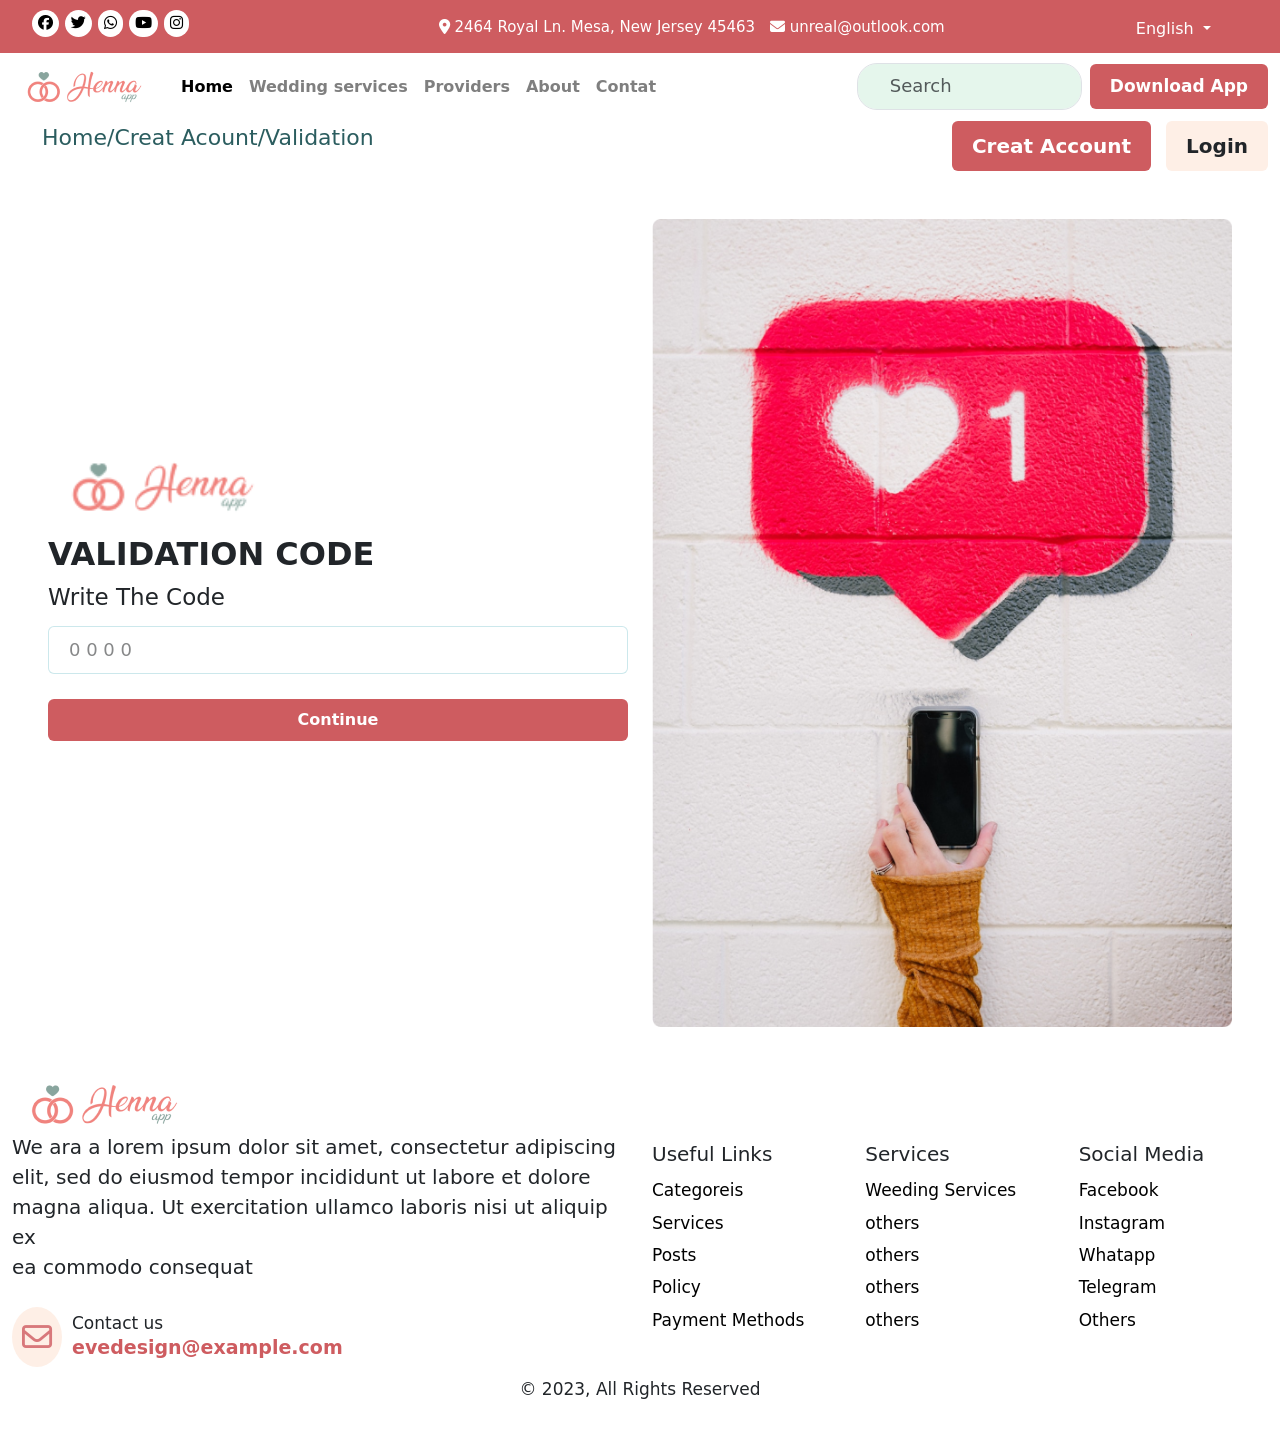
<file: validation.html>
<!DOCTYPE html>
<html lang="en">

<head>
    <meta charset="UTF-8">
    <meta name="viewport" content="width=device-width, initial-scale=1.0">
    <link rel="stylesheet" href="./css/bootstrap.css">
    <link rel="stylesheet" href="./css/style.css">
    <link rel="stylesheet" href="./css/creat acount.css">
    <link rel="stylesheet" href="./css/steper1.css">
    <link rel="stylesheet" href="./css/steper2.css">
    <link rel="stylesheet" href="./css/validation.css">
    <link rel="stylesheet" href="https://cdnjs.cloudflare.com/ajax/libs/font-awesome/6.7.2/css/all.min.css"
        integrity="sha512-Evv84Mr4kqVGRNSgIGL/F/aIDqQb7xQ2vcrdIwxfjThSH8CSR7PBEakCr51Ck+w+/U6swU2Im1vVX0SVk9ABhg=="
        crossorigin="anonymous" referrerpolicy="no-referrer" />
    <link rel="stylesheet" href="https://cdnjs.cloudflare.com/ajax/libs/OwlCarousel2/2.3.4/assets/owl.carousel.min.css"
        integrity="sha512-tS3S5qG0BlhnQROyJXvNjeEM4UpMXHrQfTGmbQ1gKmelCxlSEBUaxhRBj/EFTzpbP4RVSrpEikbmdJobCvhE3g=="
        crossorigin="anonymous" referrerpolicy="no-referrer" />

    <link rel="stylesheet"
        href="https://cdnjs.cloudflare.com/ajax/libs/OwlCarousel2/2.3.4/assets/owl.theme.default.min.css"
        integrity="sha512-sMXtMNL1zRzolHYKEujM2AqCLUR9F2C4/05cdbxjjLSRvMQIciEPCQZo++nk7go3BtSuK9kfa/s+a4f4i5pLkw=="
        crossorigin="anonymous" referrerpolicy="no-referrer" />

    <title>Document</title>
</head>

<body>


    <!-- start header to validation padge -->

    <header>

        <!-- Start nav top to validation padge  -->

        <nav class="nav-top">
            <div class="container-fluid">
                <div class="row">

                    <!-- icon social to nav top  -->

                    <div class="col col-md-4">
                        <ul class="nav-icon">
                            <li><i class="fa-brands fa-facebook"></i></li>
                            <li><i class="fa-brands fa-twitter"></i></li>
                            <li><i class="fa-brands fa-whatsapp"></i></li>
                            <li><i class="fa-brands fa-youtube"></i></li>
                            <li><i class="fa-brands fa-instagram"></i></li>
                        </ul>
                    </div>

                    <!-- text from nav top-->

                    <div class="col col-md-6 d-md-flex d-none">
                        <div class="nav-text">
                            <p>
                                <i class="fa-solid fa-location-dot"></i>
                                <span>2464 Royal Ln. Mesa, New Jersey 45463</span>
                            </p>

                            <p>
                                <i class="fa-solid fa-envelope"></i>
                                <span>unreal@outlook.com</span>
                            </p>
                        </div>
                    </div>

                    <!-- transalation from nav top -->

                    <div class="col col-md-2 text-center">
                        <div class="dropdown">
                            <button class="btn dropdown-toggle" type="button" data-bs-toggle="dropdown"
                                aria-expanded="false">
                                English
                            </button>
                            <ul class="dropdown-menu">
                                <li>
                                    <a class="dropdown-item" href="./index.html">Arabic</a>
                                </li>
                                <li>
                                    <a class="dropdown-item" href="./index.html">English</a>
                                </li>
                            </ul>
                        </div>
                    </div>
                </div>
            </div>
        </nav>

        <!-- End nav top to validation padge  -->

        <!-- Start nav center-->

        <nav class="navbar navbar-expand-lg">
            <div class="container-fluid">

                <!-- image logo prand from nav center  -->

                <a class="navbar-brand" href="#"><img src="./img/Henna Logo-02 2.png" alt="" /></a>

                <!--  button from nav item in mobail screen  -->

                <button class="navbar-toggler" type="button" data-bs-toggle="collapse"
                    data-bs-target="#navbarSupportedContent" aria-controls="navbarSupportedContent"
                    aria-expanded="false" aria-label="Toggle navigation">
                    <span class="navbar-toggler-icon"></span>
                </button>

                <div class="collapse navbar-collapse" id="navbarSupportedContent">

                    <!-- nav center items  -->

                    <ul class="navbar-nav me-auto mb-2 mb-lg-0">
                        <li class="nav-item">
                            <a class="nav-link active" aria-current="page" href="./index.html">Home</a>
                        </li>
                        <li class="nav-item">
                            <a class="nav-link" href="./services.html">Wedding services</a>
                        </li>
                        <li class="nav-item">
                            <a class="nav-link" href="./provide.html">Providers</a>
                        </li>
                        <li class="nav-item">
                            <a class="nav-link" href="./about.html">About</a>
                        </li>
                        <li class="nav-item">
                            <a class="nav-link" href="./contect.html">Contat</a>
                        </li>
                    </ul>

                    <!-- Form nav center  -->

                    <form class="d-flex" role="search">
                        <input class="form-control me-2" type="search" placeholder="Search" aria-label="Search" />
                        <a href="./index.html" class="x`">Download App</a>
                    </form>
                </div>
            </div>
        </nav>

        <!-- End nav center-->

        <!-- Start nav bottom -->

        <div class="container-fluid d-flex justify-content-between nav-button">

            <!-- link to home padge  -->

            <a href="./index.html" class="link-lift-button-nav">Home/Creat Acount/Validation</a>

            <!-- link to creat and login acount  -->

            <div class="bton-nav">
                <a href="./creat acount.html">
                    <button class="btn btn-danger button-creat-nav">
                        Creat Account
                    </button></a>
                <a href="./login.html">
                    <button class="btn button-login-nav">Login</button></a>
            </div>
        </div>

        <!-- End nav bottom -->

    </header>

    <!-- End header to validation padge -->

    <!-- Start content validation padge  -->

    <div class="container-fluid px-5 mt-5">
        <div class="row steper-padge">
            <div class="col-lg-6">

                <!-- heading in validation padge -->

                <div class="information-creat">

                    <!-- image prand logo top section left in validation padge  -->

                    <img src="./img/Henna Logo-02 2.png" alt="">

                    <!-- header section left in validation padge  -->

                    <h2>VALIDATION CODE</h2>
                    <h5> Write The Code</h5>
                </div>

                <!-- form in left section in validation padge -->

                <form action="./index.html" method="post" target="_blank">

                    <!-- input code in center validation -->

                    <div class="center-validation">
                        <input type="number" name="code" placeholder="0 0 0 0">
                    </div>

                    <!-- button submit in validation padge -->

                    <div class="button-steper">
                        <div class="row">
                            <div class="col-12">
                                <a href="./index.html"><input type="submit" value="Continue" class="button-continue mb-3"></a>
                            </div>
                        </div>
                    </div>
                </form>
            </div>
            <div class="col-lg-6">
                <img src="./img/validation-image.png" width="100%" alt="">
            </div>
        </div>
    </div>

    <!-- End content validation padge  -->











    <!-- Start footer padge  -->

    <footer>
        <div class="container-fluid">
            <div class="row">

                <!-- colom one from footer padge  -->

                <div class="col-md-6">

                    <!-- image prand logo from colom one footer  -->

                    <img src="./img/Fictional Logos-footer.png" alt="">

                    <!-- text from colom one footer  -->

                    <p class="pragraph-top">We ara a lorem ipsum dolor sit amet, consectetur adipiscing <br>
                        elit, sed do eiusmod tempor incididunt ut labore et dolore <br>
                        magna aliqua. Ut exercitation ullamco laboris nisi ut aliquip ex <br>
                        ea commodo consequat
                    </p>

                    <!-- contact mail from colomone footer  -->

                    <div class="contact-footer">
                        <i class="fa-regular fa-envelope"></i>
                        <div class="information-footer">
                            <h5>Contact us</h5>
                            <span>evedesign@example.com</span>
                        </div>
                    </div>
                </div>

                <!-- colom two from footer padge  -->

                <div class="col-lg-2 col-md-6">

                    <!-- header from cololm two  -->

                    <h4>Useful Links</h4>

                    <!-- unorder list from colom two footer  -->

                    <ul>
                        <li><a href="./index.html">Categoreis</a></li>
                        <li><a href="./index.html">Services</a></li>
                        <li><a href="./index.html">Posts</a></li>
                        <li><a href="./index.html">Policy</a></li>
                        <li><a href="./index.html">Payment Methods</a></li>
                    </ul>
                </div>

                <!-- colom three from footer padge  -->

                <div class="col-lg-2 col-md-6">

                    <!-- header from cololm three  -->

                    <h4>Services</h4>

                    <!-- unorder list from colom three footer  -->

                    <ul>
                        <li><a href="./index.html">Weeding Services</a></li>
                        <li><a href="./index.html">others</a></li>
                        <li><a href="./index.html">others</a></li>
                        <li><a href="./index.html">others</a></li>
                        <li><a href="./index.html">others</a></li>
                    </ul>
                </div>

                <!-- colom four from footer padge  -->

                <div class="col-lg-2 col-md-6">

                    <!-- header from cololm four  -->

                    <h4>Social Media </h4>

                    <!-- unorder list from colom four footer  -->

                    <ul>
                        <li><a href="./index.html">Facebook</a></li>
                        <li><a href="./index.html">Instagram</a></li>
                        <li><a href="./index.html">Whatapp</a></li>
                        <li><a href="./index.html">Telegram</a></li>
                        <li><a href="./index.html">Others</a></li>
                    </ul>
                </div>

                <!-- copy right footer  -->

                <div class="col-12">
                    <p class="text-center copy-right">© 2023, All Rights Reserved</p>
                </div>
            </div>
        </div>
    </footer>

    <!-- End footer padge  -->

    <!-- ================ End HTML code ===================== -->

    <!-- ====================================================================================== -->


    <!-- library from java script -->


    <script src="./js/popper.min.js"></script>
    <script src="./js/jquery-3.7.1.min.js"></script>
    <script src="./js/bootstrap.js"></script>

    <script src="https://cdnjs.cloudflare.com/ajax/libs/jquery/3.7.1/jquery.min.js"
        integrity="sha512-v2CJ7UaYy4JwqLDIrZUI/4hqeoQieOmAZNXBeQyjo21dadnwR+8ZaIJVT8EE2iyI61OV8e6M8PP2/4hpQINQ/g=="
        crossorigin="anonymous" referrerpolicy="no-referrer">
        </script>

    <script src="https://cdnjs.cloudflare.com/ajax/libs/OwlCarousel2/2.3.4/owl.carousel.min.js"
        integrity="sha512-bPs7Ae6pVvhOSiIcyUClR7/q2OAsRiovw4vAkX+zJbw3ShAeeqezq50RIIcIURq7Oa20rW2n2q+fyXBNcU9lrw=="
        crossorigin="anonymous" referrerpolicy="no-referrer">
        </script>

</body>

</html>
</file>
<file: css/style.css>
* {
    padding: 0;
    margin: 0;
}

/* Start header section in home padge */

header .nav-top {
    background-color: #ce5c60;
}

/* icon social in nav top left  */

header .nav-top .nav-icon {
    display: flex;
    list-style: none;
    padding-left: 20px;
}

header .nav-top .nav-icon li {
    margin-right: 6px;
    background-color: white;
    border-radius: 53px;
    font-size: 15px;
    padding: 2px 6px;
    margin-top: 10px;
    color: black;
}

/* text in nav top center  */

header .nav-top .nav-text {
    margin-top: 15px;
}

header .nav-top .nav-text p {
    display: inline;
    margin-right: 10px;
    color: #ffffff;
    font-size: 15px;
}

/* drop down translation in nav top right  */

header .nav-top .dropdown .btn {

    color: white;
    margin-top: 10px;
}

/* link in the dropdown */

header .nav-top .dropdown .dropdown-menu li .dropdown-item {
    color: #ce5c60;
}

/* iteams link in navbar center  */

header .navbar .navbar-nav .nav-item .nav-link {
    font-weight: 600;
    color: rgba(0, 0, 0, .5);
    transition: .3s;
    justify-content: space-between;
}

header .navbar .navbar-nav .nav-item .nav-link:hover {
    color: rgba(0, 0, 0, .7);
    transition: .3s ease-in-out;
}

header .navbar .navbar-nav .nav-item .active {
    color: black;
}

/* input search in nav center  */

header .navbar form input {
    width: 225px;
    background-color: #e5f6ec;
    border-radius: 20px;
    height: 47px;
}

/* link to download in nav center  */

header .navbar form a {
    text-decoration: none;
    background-color: #ce5c60;
    color: white;
    align-self: center;
    padding: 10PX 20PX;
    font-size: 17PX;
    font-weight: 600;
    border-radius: 6px;
}

/* link to home in nav bottom left  */

header .nav-button .link-lift-button-nav {
    text-decoration: none;
    color: #2b5d5f;
    font-size: 22px;
    margin-left: 30px;
}

/* link to creat an acount in navbottom */

header .bton-nav .button-creat-nav {
    background-color: #ce5c60;
    font-weight: 600;
    padding: 10px 20px;
    border: none;
    transition: all .8s ease;
    font-size: 20px;
}

/* link to login in nav bottom */

header .bton-nav .button-login-nav {
    background-color: #feefe6;
    font-size: 20px;
    font-weight: 600;
    padding: 10px 20px;
    border: none;
    transition: all .8s ease;
    margin-left: 10px;

}

/* End header section in home padge */

/* start section 1 in home padge  */

.sec1 {
    background-image: url(../img/back-header.png), url(../img/back-header-back.png);
    background-size: cover;
    background-position: bottom;
    height: 700px;
    margin-top: 15px;
}

/* heading in section 1 in home padge */

.sec1 .sec1-text {
    position: relative;
    left: 4%;
    top: 90%;
    width: 95%;
}

.sec1 .sec1-text h1 {
    font-weight: 600;
    font-size: 60px;
    color: white;
}

.sec1 .sec1-text h6 {
    font-size: 33px;
    line-height: 1.5;
    font-weight: 200;
    color: white;
    margin-bottom: 40px;

}

/* limk to start bottom section 1 */

.sec1 .sec1-text a {
    text-decoration: none;
    color: white;
    background-color: #ce5c60;
    padding: 20px 40px;
    transition: .5s;


}

.sec1 .sec1-text a:hover {
    background-color: rgba(0, 0, 0, 0);
    border: 1px solid #ffffff;
    transition: .6s ease-in-out;
}

/* end section 1 in home padge  */

/* Start carousel 1 in section 2 in home padge */

.sec2 {
    margin-top: 35px;
}


.sec2 .owl-carousel .item .card {
    border: none;
    margin-right: 15PX;
    cursor: pointer;
}

/* image in carousel 1 in section 2  */

.sec2 .owl-carousel .item .card img {
    height: 280px;
}

/* text bottom image in carousel 1 */

.sec2 .owl-carousel .item .card .card-body h4 {

    background-color: #ffac8d73;
    color: white;
    width: 100%;
    position: absolute;
    top: 70%;
    left: 0;
    padding: 17px 0;
    border-radius: 25px;
    transition: .3s;
}

.sec2 .owl-carousel .item .card:hover .card-body h4 {
    color: #e47d80;
    transition: .3s ease-in-out;
}

/* End carousel 1 in section 2 in home padge */

/* Start section 3 "carousel 2" */

/* image in carousel 2 in section 3 */

.carousel2 .owl-carousel .card img {
    height: 325px;
}

/* heading in carousel2 in section 3 */

.carousel2 .services,
.carousel3 .services {
    display: flex;
    justify-content: space-between;
    align-items: center;
    margin: 20px;
}

.carousel2 .services h3,
.carousel3 .services h3 {
    font-size: 35px;
    font-weight: 600;
}

.carousel2 .services a,
.carousel3 .services a {
    font-size: 17px;
    font-weight: 100;
    text-decoration: none;
}

.carousel2 .services a:hover,
.carousel3 .services a:hover {
    color: #007bffd7;
}

/* text bottom image in carousel 2 */

.carousel2 .text-buton-img {
    width: 92%;
    background-color: #CCE3D9;
    position: absolute;
    right: 0;
    left: 4%;
    top: 80%;
    border-radius: 10px;
    padding: 8px;
}

.carousel2 .text-buton-img h3 {
    font-size: 20px;
}

/* End section 3 "carousel 2" */

/* Start carouse 2 section in provide padge  */

/* image carousel 2 section  */

.carousel3 .owl-carousel .card img {
    width: 100%;
    height: 200px;
}

/* text bottom image in carousel 2 section  */

.carousel3 .owl-carousel .card .information-provide {
    padding: 30px;
    box-shadow: 3px 0 5px rgba(148, 163, 184, 0.20);
}

.carousel3 .owl-carousel .card .information-provide h3 {
    font-size: 20px;
}

.carousel3 .owl-carousel .card .information-provide p {
    font-size: 15px;
    font-weight: 100;
}

.carousel3 .owl-carousel .card .information-provide i {
    color: #CD9902;
    font-size: 23px;
}

.carousel3 .owl-carousel .card .information-provide span {
    color: #007bff;
}

.carousel3 .owl-carousel .card .information-provide a {
    width: 90%;
    display: block;
    justify-self: center;
    text-align: center;
    color: #6c757d;
    font-weight: 400;
    margin-top: 30px;
    padding: 7px 0;
    text-decoration: none;
    border: 1px solid #6c757d;
    border-radius: 5px;
    transition: .3s;
    box-shadow: 0px 2.29668px 4.59336px rgba(148, 163, 184, 0.15);
}

.carousel3 .owl-carousel .card .information-provide a:hover {
    color: white;
    background-color: #6c757d;
    transition: .3s ease-in-out;
}

/* End carouse 2 section in provide padge  */

/* Start section 5 in home padge */
.sec5 {
    margin-top: 35px;
}

/* heading in left section5 in home padge */

.sec5 h2 {
    font-size: 60px;
    font-weight: 600;
    line-height: 80px;
    letter-spacing: 1.5px;
}

/* pragraph in left section 5 in home padge */

.sec5 h6 {
    font-size: 30px;
    margin-top: 25px;
    line-height: 40px;
    letter-spacing: 1.3px;
}

/* link in left section 5 in home padge */

.sec5 .join-button {
    background-color: #ce5c60;
    color: white;
    font-size: 25px;
    padding: 5px 8px;
    width: 250px;
    border-radius: 12px;
    margin-top: 25px;
    transition: .3s;
}

.sec5 a:hover {
    color: black;
    transition: .3s ease-in-out;
}

/* right section 5  */

.sec5 .card {
    border: none;
}

/* image in right section 5 */

.sec5 .card .img-join {
    margin-top: 20px;
}

.sec5 .card .img-join img {
    width: 100%;
}

/* text bottom image in right section 5 in home padge */

.sec5 .card .text-bottom-img {
    position: absolute;
    top: 81%;
    left: 0;
    width: 100%;
    background-color: #cce3d9de;
}

.sec5 .card .text-bottom-img h3{
    font-size: 17px;
}

/* End section 5 in home padge */

/* Start Newsletter section 6 in home padge */

.sec6{
    margin-top: 50px;
}

/* heading newsletter section 6 in home padge */

.sec6 h2{
    font-size: 45px;
    letter-spacing: 1.5px;
}

/* paragroh in newslatter section 6 in home padge */

.sec6 p{
    font-size: 20px;
    font-weight: 100;
    margin-top: 18px;
    letter-spacing: 1.3px;
}

/* form in newsletter section 6 in home padge */

/* mail input  */

.sec6 form .mail{

    position: relative;
    display: inline;
}

.sec6 form .mail .email{
    background-color: #e5f6ec;
    font-size: 20px;
    padding: 10px 40px;
    border: none;
    width: 420px;
    border-radius: 10px;
    position: relative;
    text-indent: 10px;
}

.sec6 form .mail .email::placeholder{
    font-weight: 100;
}

/* icon in mail input  */

.sec6 form .mail i{
    font-size: 24px;
    position: absolute;
    z-index: 99;
    top: -2px;
    left: 18px;
}

/* submit in newsatter section 6 */

.sec6 form .submit-newslatter{

    border: none;
    padding: 10px 18px;
    border: none;
    padding: 10px 18px;
    width: 110px;
    background-color: #ce5c60;
    color: white;
    margin-left: 10px;
    border-radius: 8px;
}

.sec6 form .submit-newslatter:hover{
    color:black;
}


/* bottom newslatter section 6 */

.sec6 .bottom-newslatter{
    margin: 70px 135px 0px 135px;
    color: white;
    background-image: url(../img/Rectangle\ 20.png), url(../img/Rectangle\ 19.png);
    padding: 50px;
    height: 540px;
    border-radius: 15px;
    background-size: cover;
}

/* hadding bottom newslatter section 6 */

.sec6 .bottom-newslatter h2{
    font-size: 50px;
    margin-top: 30px;
}

.sec6 .bottom-newslatter p{
    font-size: 25px;
    margin-top: 25px;
}

/* links download bottom newslatter section 6 */

.sec6 .bottom-newslatter .link-bottom a{
margin-top: 25px;
padding: 8px 40px;
font-weight: 600;
letter-spacing: 1px;
font-size: 18px;

}

/* icon in download links */

.sec6 .bottom-newslatter .link-bottom a i{
    margin-right: 10px;
}

/* ios button  */

.sec6 .bottom-newslatter .ios-button{
    color: white;
    border: 1px solid white;
    transition: all 1s;
}

.sec6 .bottom-newslatter .ios-button:hover{
    background-color: #8b283c;
    transition: 1s ease-in-out;
}

/* androif button  */

.sec6 .bottom-newslatter .android-button{
    
    background-color: #fddbcd;
    color: #8b283c;
    margin-left: 10px;
    transition: all 1s;
}

.sec6 .bottom-newslatter .android-button:hover{
    background-color: white;
    transition: 1s ease-in-out;
}

/* End Newsletter section 6 in home padge */

/* Start section2 from about padge  */

/* header from section2 and section4  from about padge */
.about-hanna h3{
    font-size: 35px;
    margin-left: 15px;
    margin-bottom: 20px;
    margin-top: 60px;
}

/* text card from section2 about padge */

.about-hanna .card {
    height: 280px;
    color: white;
    padding: 30px 0 0 25px;
    margin-top: 20px;
    border: none;
    border-radius: 35px;
}

.about-hanna .card h2 {
    font-size: 35px;
}

.about-hanna .card p {
    font-size: 23px;
    font-weight: 100;
    line-height: 1.5;
    margin-top: 15px;
}

/* background from objectives */

.about-hanna .vision1 {
    background-image: url(../img/vission-bg.png);
    background-repeat: no-repeat;
    background-size: cover;
}

/* backgroud from vision  */

.about-hanna .vision2 {
    background-image: url(../img/vission-bg-1.png);
    background-repeat: no-repeat;
    background-size: cover;
}

/* background from mision  */

.about-hanna .vision3 {
    background-image: url(../img/vission-bg-2.png);
    background-repeat: no-repeat;
    background-size: cover;
}

/* End section2 from about padge  */


/* Start footer in home padge */

footer {
    margin-top: 50px;
}

/* paragraph in center colom 1 in footer  */

footer .pragraph-top {
    color: #212529;
    font-size: 20px;
    line-height: 30px;
    font-weight: 300;
}

footer .contact-footer {
    display: flex;
    align-items: center;
    margin-top: 25px;
}

/* icon in contact us in bottom colom 1 in footr  */

footer .contact-footer i {
    background-color: #FEEFE6;
    color: #d8787b;
    padding: 15px 10px;
    border-radius: 50%;
    font-size: 30px;
    margin-right: 10px;
}

/* text in contact us in bottom colom 1 in footr  */

footer .contact-footer .information-footer h5 {
    margin: 0;
    color: #212529;
    font-weight: 100;
    font-size: 17px;
}

footer .contact-footer .information-footer span {
    color: #CE5C60;
    font-size: 19px;
    font-weight: 600;
}

/* colom 2,3,4 */

footer .row {
    display: flex;
    align-items: center;
}

/* heading in colom 2,3,4 */

footer h4 {
    font-size: 20px;
    margin-top: 50px;
}

/* unorder list iteams in colom 2,3,4 */

footer ul {
    list-style: none;
    padding: 0;
}

/* links in unorder list  */

footer ul li a {
    text-decoration: none;
    color: #000;
    font-weight: 100;
    line-height: 1.9;
    font-size: 17px;
}

/* copy right in footer  */

footer .copy-right {
    font-weight: 100;
    font-size: 17px;
    margin-top: 10px;
    padding-bottom: 20px;
}

/* End footer in home padge */
</file>
<file: css/about.css>
/* Start section1 from about padge  */

.sec1 {
    background-image: url(../img/back-header.png), url(../img/about.png);
}

/* End section1 from about padge  */






/* start section3 rom about padge */

.sec3 {
    height: 700px;
    background-image: url(../img/Rectangle\ 34.png), url(../img/Rectangle\ 33.png);
    background-repeat: no-repeat;
    background-size: cover;
    background-position: center;
    margin-top: 70px;
}

/* End section3 rom about padge */

/* Start section4 from about padge "the team" */

/* header from and section4  from about padge */


.sec4 {
    margin-top: 50px;
}

.sec4 h3 {
    font-size: 35px;
    margin-left: 15px;
    margin-bottom: 20px;
}

.sec4 .item .card {
    border: none;
}

/* image from carousel item team for about padge  */

.sec4 .item .card img {
    height: 710px;
}

/* information from carousel item team for about padge */

.sec4 .item .card .card-body {
    width: 100%;
    background: linear-gradient(#ce5c60b8, #ff85678a);
    position: absolute;
    top: 58%;
    border-radius: 30px;
}

/* user information from carousal item team  */

.sec4 .item .card .card-body .user {
    display: flex;
    align-items: center;
    margin-left: 10px;
    margin-top: 10px;
}

.sec4 .item .card .card-body .user .information {
    color: white;
    margin-left: 20px;
    margin-top: 30px;
}

.sec4 .item .card .card-body .user .information h5 {
    font-size: 20px;
    font-weight: 100;
    margin: 0;
}

.sec4 .item .card .card-body .user .information span {
    font-size: 17px;
}


.sec4 .item .card .card-body .user i {
    background-color: #FEEFE6;
    color: #648D87;
    padding: 15px;
    margin-top: 25px;
    border-radius: 50%;
}

/* End section4 from about padge "the team" */

/* Start sectio5 games from about padge */

.sec5 {
    margin-top: 50px;
    
}

.sec5 .card {
    display: flex;
    flex-direction: row;
    margin-top: 15px;
}

/* image game from about padge */

.sec5 .card .image-game {
    width: 50%;
}

.sec5 .card .image-game img {
    width: 100%;
    height: 180px;
}

/* text from game for about padge */

.sec5 .card .text-game {
    width: 50%;
    color: white;
    background-image: url(../img/Rectangle\ 41.png);
    background-repeat: no-repeat;
    background-size: cover;
}

.sec5 .card .text-game .information-game {
    margin-top: 40px;
}

.sec5 .card .text-game .information-game h5 {
    font-size: 17px;
    margin-bottom: 15px;
}

.sec5 .card .text-game .information-game p {
    margin-bottom: 8px;
}

/* End sectio5 games from about padge */
</file>
<file: css/contact.css>
/* Start section1 from contact padge */

.sec1 {
    background-image: url(../img/back-header.png), url(../img/contactback2.png);
}

/* End section1 from contact padge */

/* Start section2 from contact padge "location padge" */

/* image location padge in contact padge  */

.sec2 img {
    width: 100%;
    margin-top: 20px;
    overflow: hidden;
}

/* text card from locatin section in contact padge */

.sec2 .card {
    border: none;
}

.sec2 .location {
    width: 100%;
    color: white;
    background-image: url(../img/back-location.png);
    background-size: cover;
    position: absolute;
    right: 0;
    bottom: 107%;
    padding: 35px 0;
    border-radius: 30px;
}

.sec2 .information-contact {
    display: flex;
    align-items: center;
    justify-content: center;
    margin-top: 15px;
}

.sec2 .information-contact i {
    color: #648D87;
    background-color: white;
    font-size: 19px;
    padding: 20px 15px;
    margin-right: 10px;
    border-radius: 50%;
}


.sec2 .information-contact .text-contact h5 {
    font-size: 22px;
    font-weight: 600;
    margin: 0;
}


.sec2 .information-contact .text-contact p {
    font-size: 18px;
    font-weight: 100;
}

/* End section2 from contact padge "location padge" */

/* Start information section in contact pdge */

.sec3 {
    margin-top: 40px;
}

/* hedding information section in contact padge */

.sec3 h3 {
    font-size: 45px;
    margin-bottom: 5px;
}

.sec3 p {
    font-size: 23px;
    font-weight: 100;
}

/* form information section in contact padge */

.sec3 form select,
.sec3 form input,
.sec3 form textarea {
    width: 100%;
    margin-top: 20px;
    border: 1px solid #648D87;
    border-radius: 10px;
}

.sec3 form textarea {
    height: 170px;
}

.sec3 form select,
.sec3 form input {
    height: 50px;
}

.sec3 form input::placeholder,
.sec3 form select,
.sec3 form select option,
.sec3 form textarea::placeholder {
    font-size: 20px;
    font-weight: 100;
    padding-left: 20px;
}

.sec3 form .submit {
    color: white;
    background-color: #ce5c60;
    font-size: 23px;
    font-weight: 600;
    transition: .3s;
}

.sec3 form .submit:hover {
    color: black;
    background-color: rgba(0, 0, 0, 0);
    transition: .3s ease-in-out;
}



.sec3 .image-touch {
    margin-top: 20px;
}


.sec3 .img-contact1 {
    width: 86%;
    height: 650PX;
    position: relative;
    z-index: 9999;
    margin-top: 55px;
}

.sec3 .img-contact2 {
    width: 450PX;
    height: 750px;
    position: absolute;
    right: 0;
    border-radius: 0px 25px 25px 0px;
    margin-right: 20px;
}

.sec3 .information-contact {
    display: flex;
    align-items: center;
    margin-top: 50px;
}


.sec3 .information-contact i {

    color: #d8787b;
    background-color: #FEEFE6;
    font-size: 19px;
    padding: 20px 15px;
    margin-right: 10px;
    border-radius: 50%;
}

.sec3 .information-contact .text-contact h5 {
    color: #212529;
    font-size: 17px;
    font-weight: 100;
    margin: 0;
}

.sec3 .information-contact .text-contact p {
    color: #CE5C60;
    font-size: 19px;
    font-weight: 600;
}
</file>
<file: css/creat acount.css>
/* Start content creat padge */

.sec5 {
    display: flex;
    align-items: center;
}

/* image prand logi in left section in creat padge  */

.information-creat img {
    width: 230px;
}

/* heading in left section in creat padge */

.information-creat h2 {
    font-weight: 600;
    margin-top: 15px;
}

.information-creat h5 {
    font-size: 23px;
    font-weight: 100;
    margin: 10px 0 15px 0;
}

/* input in section left in creat padge */

.information-creat form .form-control {
    width: 100%;
    height: 45px;
    display: block;
    line-height: 1.8;
    margin-top: 20px;
    border: 1px solid #a8d8de94;
}

.information-creat form .form-control::placeholder {
    font-size: 18px;
    font-weight: 100;
    padding-left: 10px;
}

/* checbox in left section in creat padge  */

.information-creat form .checbox {
    margin-top: 20px;
}

.information-creat form label {
    font-size: 18px;
    font-weight: 100;
    margin-left: 10px;
}

/* submit in left section in ceat padge  */

.information-creat form .btn {
    color: white;
    background-color: #CE5C60;
    font-size: 18px;
    font-weight: 600;
}

/* login with apple in left section in creat padge */

.information-creat .apple {
    background-color: #E5F6EC;
    margin-top: 35px;
    padding: 13px 0;
    border-radius: 8px;
}


.information-creat .apple i {
    color: white;
    background-color: black;
    padding: 6px 8px;
    border-radius: 20px;
}

.information-creat .apple a,
.information-creat .google a {
    color: black;
    text-decoration: none;
}

.information-creat .apple span,
.information-creat .google span {
    font-weight: 100;
    margin-left: 8px;
}

/* login with google in left section padge */

.information-creat .google {
    display: flex;
    align-items: center;
    justify-content: center;
    background-color: #E5F6EC;
    padding: 13px 0;
    margin-top: 10px;
    border-radius: 8px;
}

.information-creat .google img {
    width: 19px;
    height: 19px;
}

/* text footer left section in creat padge */

.information-creat .text-footer-creat {
    margin: 20px 0;
}

.information-creat .text-footer-creat a {
    font-size: 16px;
    font-weight: 100;
    color: black;
    text-decoration: none;
}

.information-creat .text-footer-creat span {
    color: #CE5C60;
    margin-left: 4px;
    text-decoration: underline;
}

/* End content creat padge */
</file>
<file: css/provide.css>
/* link to home in bottom nav */

header .nav-button a {
  font-size: 20px;
}

/* background section one in provide padge */

.sec1 {
  background-image: url(../img/providerback.png), url(../img/providerback2.png);
}

/* Start filtter ection in provide padge */

/* Center website */

.sec3 .main {
  max-width: 1000px;
  margin: auto;
}

.sec3 #myBtnContainer {
  display: flex;
  justify-content: center;
}

.sec3 #myBtnContainer .btn {
  margin-left: 10px;
}

.sec3 h1 {
  font-size: 50px;
  word-break: break-all;
}

/* Add padding BETWEEN each column (if you want) */

.sec3 .row,
.sec3 .row>.sec3 .column {
  padding: 8px;
}

/* Create three equal columns that floats next to each other */

.sec3 .column {
  width: 33.33%;
  display: none;
  float: left;
  /* Hide columns by default */
}

/* Clear floats after rows */

.sec3 .row:after {
  display: table;
  content: "";
  clear: both;
}

/* Content */

.sec3 .content {
  background-color: white;
  padding: 10px;
}

.sec3 .content h4,
.sec3 .content i,
.sec3 .content span,
.sec3 .content h6 {
  font-size: 17px;
  font-weight: 100;
  margin: 0;
}

.sec3 .content p {
  font-size: 22px;
  font-weight: 200;
}

/* The "show" class is added to the filtered elements */

.sec3 .show {
  display: block;
}

/* Style the buttons */

.sec3 .btn {
  background-color: white;
  outline: none;
  padding: 12px 16px;
  cursor: pointer;
  border: none;
}

/* Add a grey background color on mouse-over */

.sec3 .btn:hover {
  background-color: #ddd;
}

/* Add a dark background color to the active button */

.sec3 .btn.active {
  color: white;
  background-color: #666;
}

/* End filtter ection in provide padge */
</file>
<file: css/services.css>
/* start section 1 in services padg  */

.section1 {
    margin-top: 40px;
}

/* images block in colom 1 in information section 1 from services padge   */

.section1 .img-top img {
    width: 100%;
    height: auto;
    display: block;
    margin-top: 3px;
}

/* image in colom 2 in information section 1 in services padge */

.section1 .img-center,
.section1 .img-center img {
    width: 100%;
    height: 100%;
}

/* heading in cilom 3 and colom 4 in information section  */

.section1 h2 {
    font-size: 33px;
    margin-bottom: 15px;
    margin-top: 10px;
}

/* icon star in colom 3 in information section  */

.section1 i {
    color: #CD9902;
    font-size: 25px;
    margin-bottom: 20px;
}

/* information prand in colom 3 in information section  */

.section1 h5 {
    font-size: 22px;
    font-weight: 600;
    margin-bottom: 15px;
}

/* links in colom 3 in information section  */

.section1 a {
    color: black;
    font-size: 16px;
    font-weight: 100;
    text-decoration: none;
    padding: 10px 20px;
    border: 1px solid #457673;
    border-radius: 8px;
    transition: .3s;
}

/* button in bottom colom 3 information section  */

.section1 button {
    font-size: 18px;
    font-weight: 100;
    padding: 5px 20px;
    margin-right: -5px;
    margin-top: 15px;
}

/* button left in colom 3 */

.section1 .buton-left,
.section1 .buton-left i {
    color: white;
    background-color: #457673;
    font-size: 16px;
    margin-right: 6px;
    margin-top: 25px;

}

.section1 .buton-left:hover,
.section1 .buton-left:hover i {
    color: black;
    background-color: rgba(0, 0, 0, 0);
    transition: .3s ease-in-out;
}

/* button right in colom 3 */

.section1 .buton-right i {
    color: black;
    font-size: 16px;
    margin-right: 6px;
}

.section1 .buton-right:hover,
.section1 .buton-right:hover i {
    color: white;
    background-color: #457673;
    transition: .3s ease-in-out;
}

/* pragraph in bottom colom 3 */

.section1 .card {
    font-weight: 100;
    font-size: 18px;
    line-height: 1, 7;
    margin-top: 15px;
    border: none;
}

/* colom 4 in inforation section  */

.section1 .sec1-right {
    display: flex;
    flex-direction: column;
    align-items: center;
}

/* telegram icon in colom 4 in information section  */

.section1 .telegram {
    color: white;
    background: linear-gradient(180deg, #2AABEE 0%, #229ED9 99.26%);
    text-align: center;
    font-size: 33px;
    padding: 10px;
    margin-bottom: 6px;
    border-radius: 50px;
}

/* whatsapp icon in colom 4 in information section  */

.section1 .whatsapp {
    color: white;
    background: linear-gradient(0deg, #20B038 0%, #60D66A 100%);
    text-align: center;
    font-size: 33px;
    padding: 10px;
    margin-bottom: 6px;
    border-radius: 50px;
}

/* instagram icon in colom 4 information section  */

.section1 .insta {
    color: white;
    background: linear-gradient(45deg, #FFD522 0%, #F1000B 49.74%, #B900B3 100%);
    text-align: center;
    font-size: 33px;
    padding: 10px;
    margin-bottom: 20px;
    border-radius: 50px;
}

/* span between icn social  */

.section1 h6 {
    font-size: 30px;
    font-weight: 100;
}

/* image bottom colom 4 in information sectin  */

.section1 .imge-butom {
    display: block;
}

.section1 .sec1-right img {
    width: 100%;
}

/* End section 1 in services padg  */

/* Start section 3 "carousel 2" */

/* image in carousel 2 in section 3 */

.sec3 .owl-carousel .card img {
    height: 325px;
}

/* text bottom image in carousel 2 */

.sec3 .text-buton-img {
    width: 92%;
    background-color: #CCE3D9;
    position: absolute;
    right: 0;
    left: 4%;
    top: 80%;
    border-radius: 10px;
    padding: 8px;
}

.sec3 .text-buton-img h3 {
    font-size: 20px;
}

/* End section 3 "carousel 2" */
</file>
<file: css/steper1.css>
/* numper step in the left section in steper 1 padge  */

.steper-padge{
    display: flex;
    align-items: center;
}

.number-step{
    display: flex;
    font-size: 20px;
    font-weight: 100;
}

.number-step .step1{
    display: flex;
    align-items: center;
    margin-left: 10px;
}

.number-step .number{
    background-color: #cce3d9;
    padding: 1px 10px;
    border-radius: 20px;
}


/* number step active  */

.number-step .number-active{
    color: white;
    background-color: #ce5c60;
    padding: 1px 10px;
    border-radius: 20px;
}

/* text step  */

.number-step .text-step{
    margin-left: 5px;
}

/* line step  */

.number-step .line-step{
    margin-bottom: 10px;
}

/* all input in form  */

.form-steper1 input{
    width: 100%;
    height: 45px;
    color: #878889 ;
    position: relative;
    margin-top: 30px;
    border: 1px solid #a8d8de94;
    border-radius: 4px;
    text-indent: 15px;
}

form input::placeholder{
    color: #878889 ;
    font-size: 18px;
    font-weight: 100;
    padding-left: 20px;
}

/* email input  */

form .email{
    margin: 7px;
    text-indent: 50px;
}

form .email::placeholder{
    padding: 0;
}

/* icon in email input */

form i{
    color: #878889;
    font-size: 20px;
    position: relative;
    bottom: -53%;
    left: 6%;
    z-index: 999;
}

/* number phone input  */

.number-phone-card{
    border: none;
}

form .number-country{
    margin-top: 25px;
    text-indent: 135px;
    
}

form .number-country::placeholder{
    padding: 0;
}

/* flag in number phone input  */

.flag-selction{
    display: flex;
    position: absolute;
    top: 48%;
    left: 2%;
}

form .usa-flag{
    width: 30px;
}

/* select in number phone input */

form .dropdown{
    width: 8%;
    font-size: 18px;
    margin-left: 10px;
}

form .dropdown select{
    font-size: 18px;
    font-weight: 100;
    padding-right: 5px;
    border: none;
}

/* select input  */

.select-country{
    width: 100%;
    margin-top: 25px ;
    position: relative ;
}

.select-country select{
    width: 100%;
    height: 45px;
    color: #495057 ;
    font-size: 20px;
    font-weight: 300;
    border: 1px solid #ced4da;
    border-radius: 4px;
    padding-left:55px ;
}

/* flag image in select input  */

.select-country .flag-input img{
    width: 30px;
    position: absolute;
    top: 20%;
    left: 19px;
}

/* textarea input  */

textarea{
    width: 100%;
    height: 170px;
    color: #495057;
    font-size: 20px;
    font-weight: 300;
    padding-left: 20px;
    margin-top: 25px;
    border: 1px solid #ced4da;
    border-radius: 4px;
}


/* submit input  */

.submit{
    color: white!important;
    background-color: #CE5C60;
    font-size: 16px;
    font-weight: 600;
    letter-spacing: 1px;
    border: none;
}
</file>
<file: css/steper2.css>
/* link to back padge in top steper padge  */

.steper-padge a{
    width: 17%;
    color: #5D5D5F;
    display: block;
    font-size: 20px;
    font-weight: 400;
    margin-bottom: 35px;
    text-decoration: none;
    transition: .3s;
}

.steper-padge a i{
    font-size: 20px;
    margin-right: 5px;
}

.steper-padge a:hover{
    color: #007bffb2;
    transition: .3s ease-in-out;
}

/* center steper2 padge */

.steper-padge .center-steper{
    display: flex;
    align-items: center;
    justify-content: center;
    margin-top: 60px;
}

/* image profile i section left */

.steper-padge .center-steper img{
    width: 250px;
    background-color: #F1FAF5;
    padding: 50px;
    border-radius: 50%;
}

/* link to upload image  */

.steper-padge .center-steper .button-steper-center{
    width: 170px;
    color: white;
    background-color: #457673;
    font-weight: 100;
    padding: 10px 0;
    margin-left: 15px;
    transition: .3s;
}

.steper-padge .center-steper .button-steper-center:hover{
    color: black;
    background-color: rgba(0, 0, 0, 0);
    border: 1px solid #457673;
    transition: .3s ease-in-out;
}

/* button in tahe bottom steper2  */

.steper-padge .button-steper{
    margin-top: 25px;
}

/* left button in bottom steper2 padge  */

.steper-padge .button-steper .button-skip{
    width: 100%;
    color: #AC3F4D;
    background-color: #FEEFE6;
    font-size: 18px;
    font-weight: 600;
    padding: 9px;
}

/* right button in bottom steper2 padge  */

.steper-padge .button-steper  .button-continue 
{
    width: 100%;
    color: white;
    background-color: #CE5C60;
    font-size: 16px;
    font-weight: 600;
    padding: 9px;
    border: none;
    border-radius: 6px;
}

.steper-padge .button-steper a{
    width: 100%;
}
</file>
<file: css/steper3.css>
/* cente steper3  */

.steper-padge form .center-steper3{
    margin-top: 25px;
}

.steper-padge form .center-steper3 input{
    width: 18px;
    height: 18px;
}

.steper-padge form .center-steper3 label{
    font-weight: 600;
    font-size: 17px;
    margin-left: 5PX;
    margin-bottom: 5PX;
}
</file>
<file: css/validation.css>
/* input code in validation padge  */

.steper-padge form .center-validation input{
    width: 100%;
    height: 48px;
    border: 1px solid #a8d8de94;
    border-radius: 6px;

}
</file>
